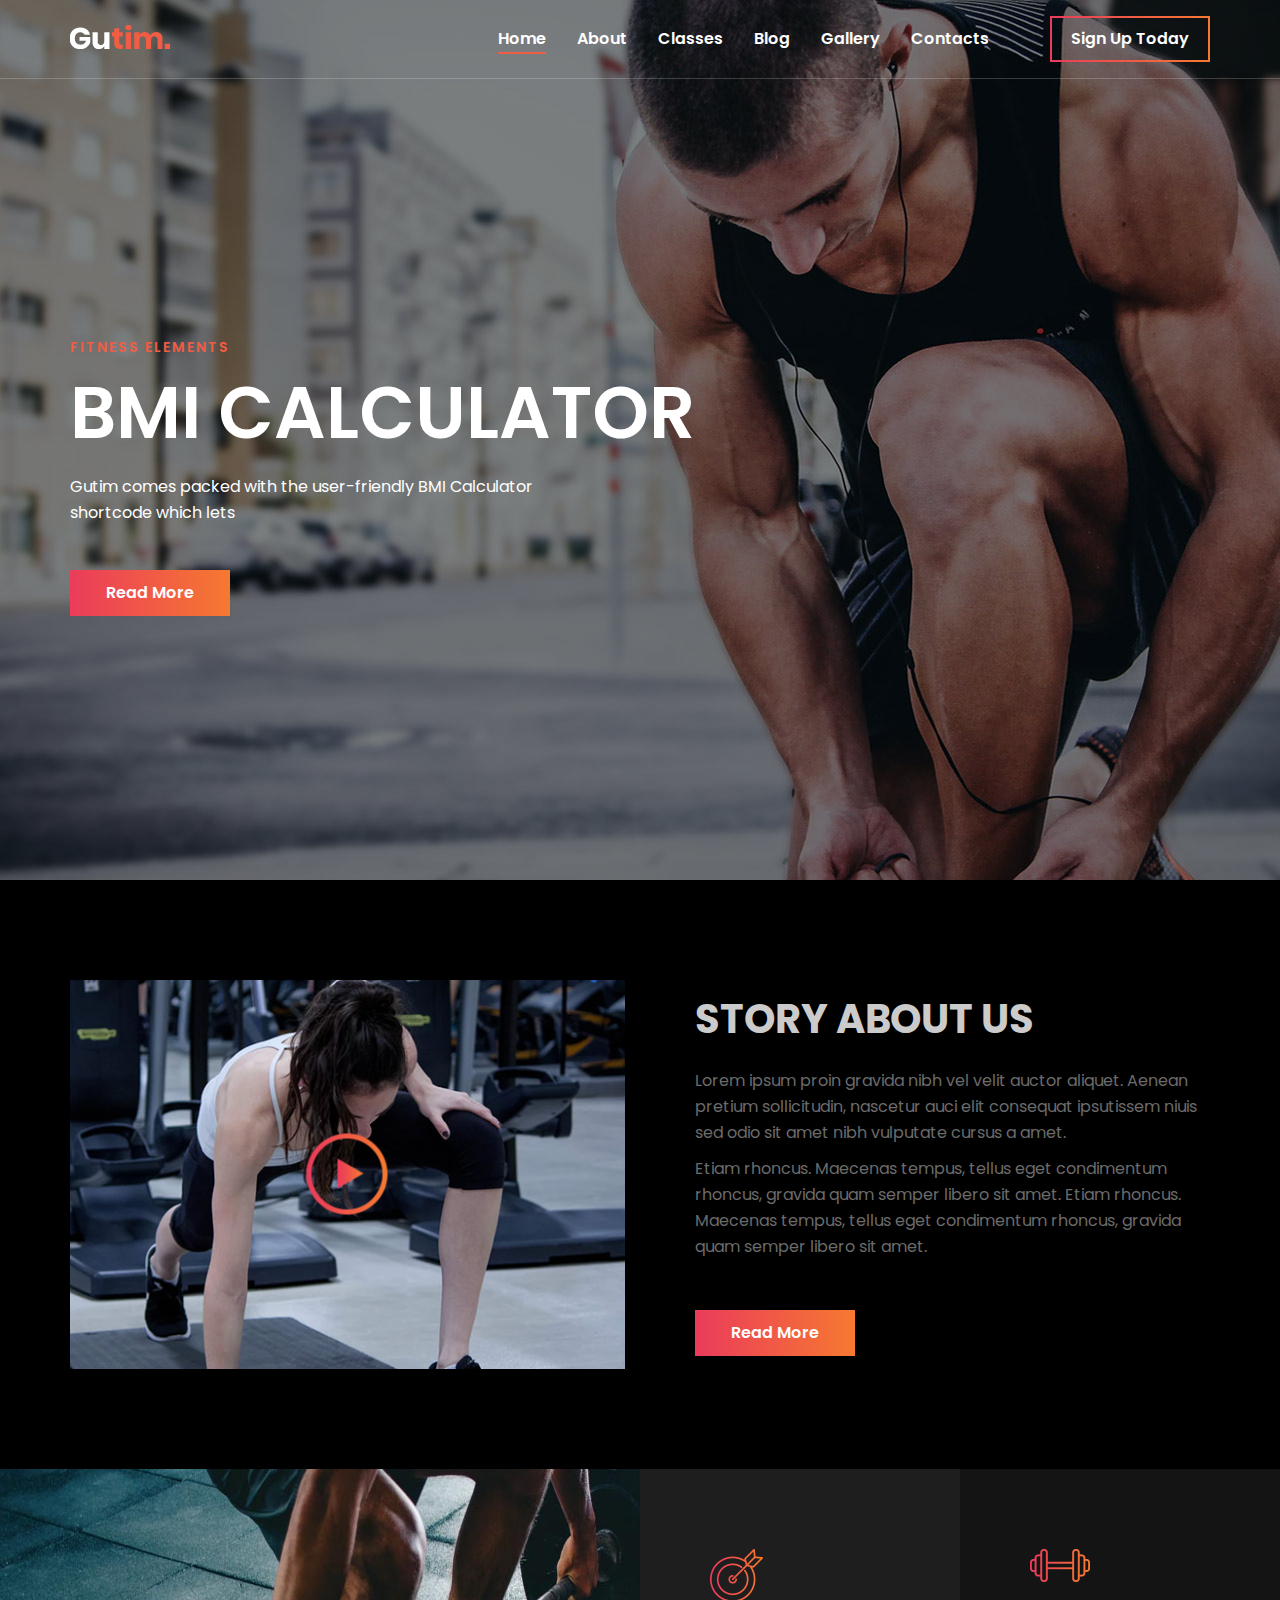
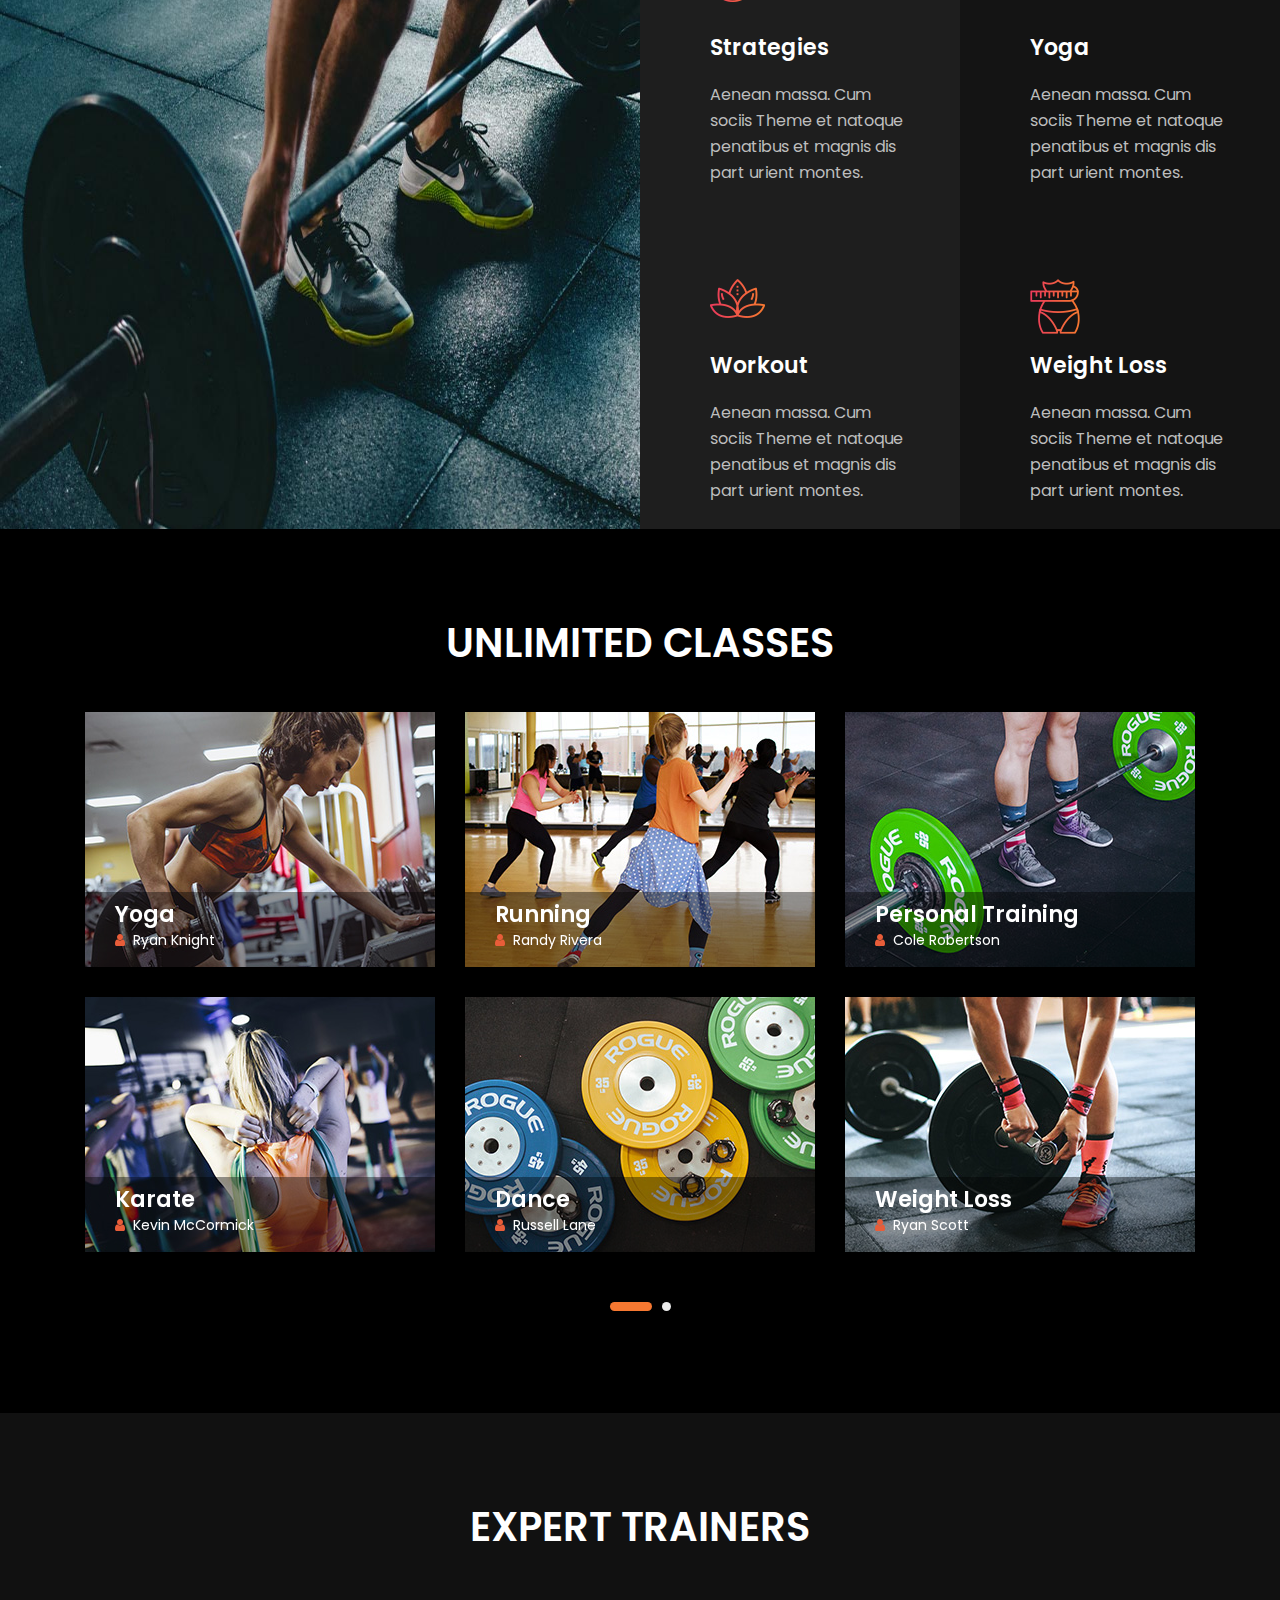
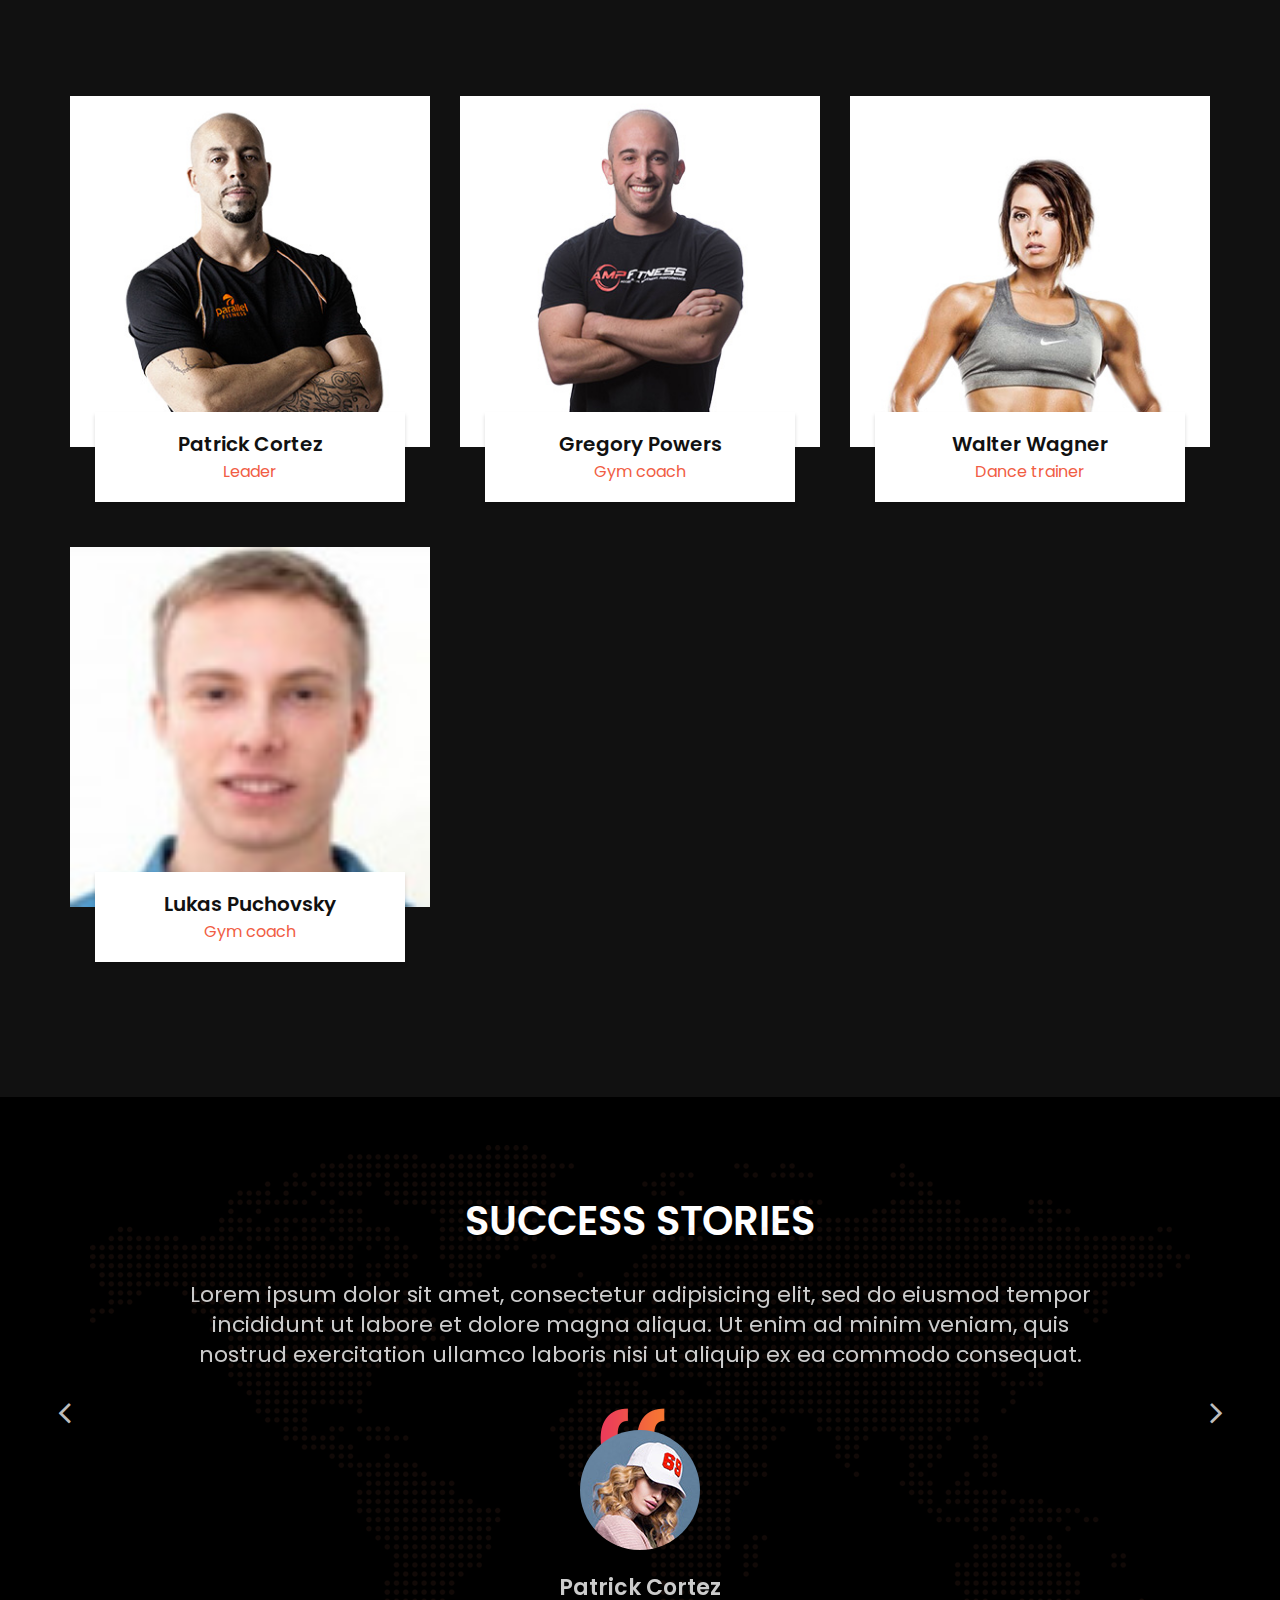
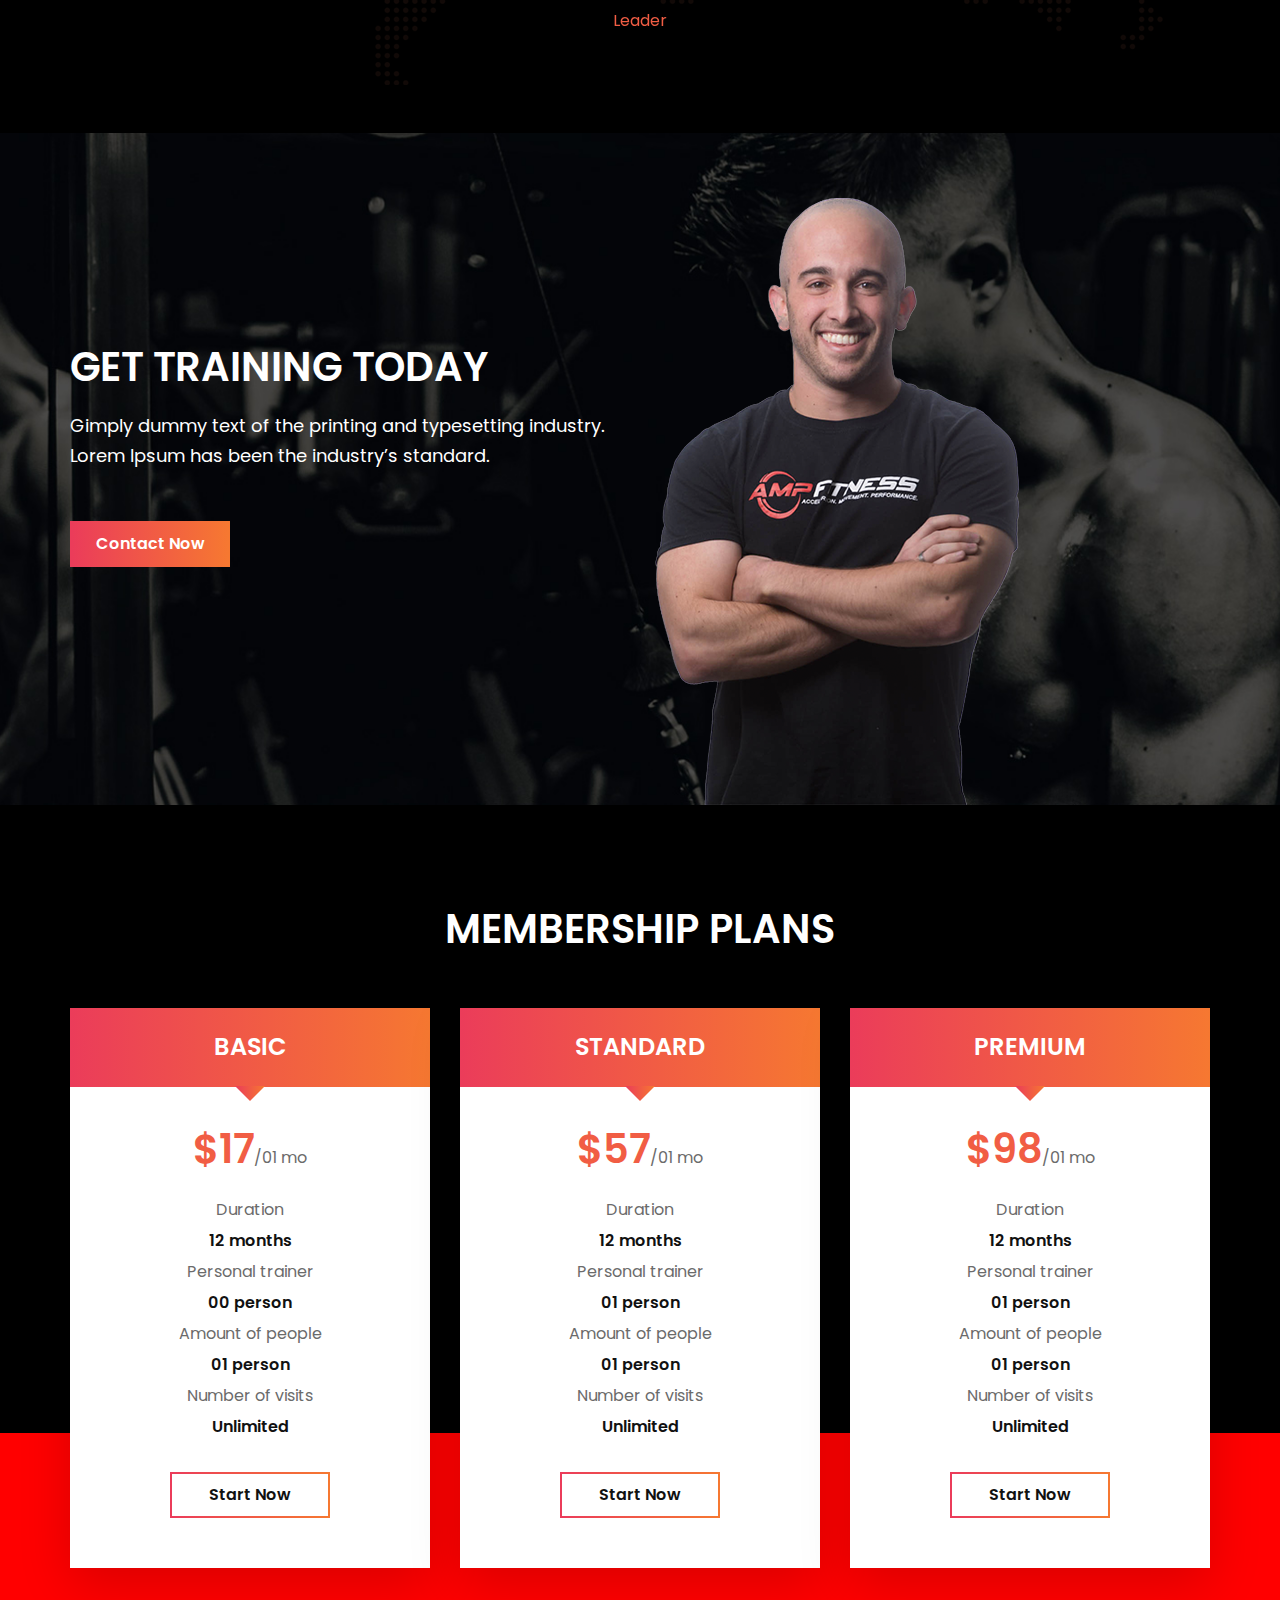
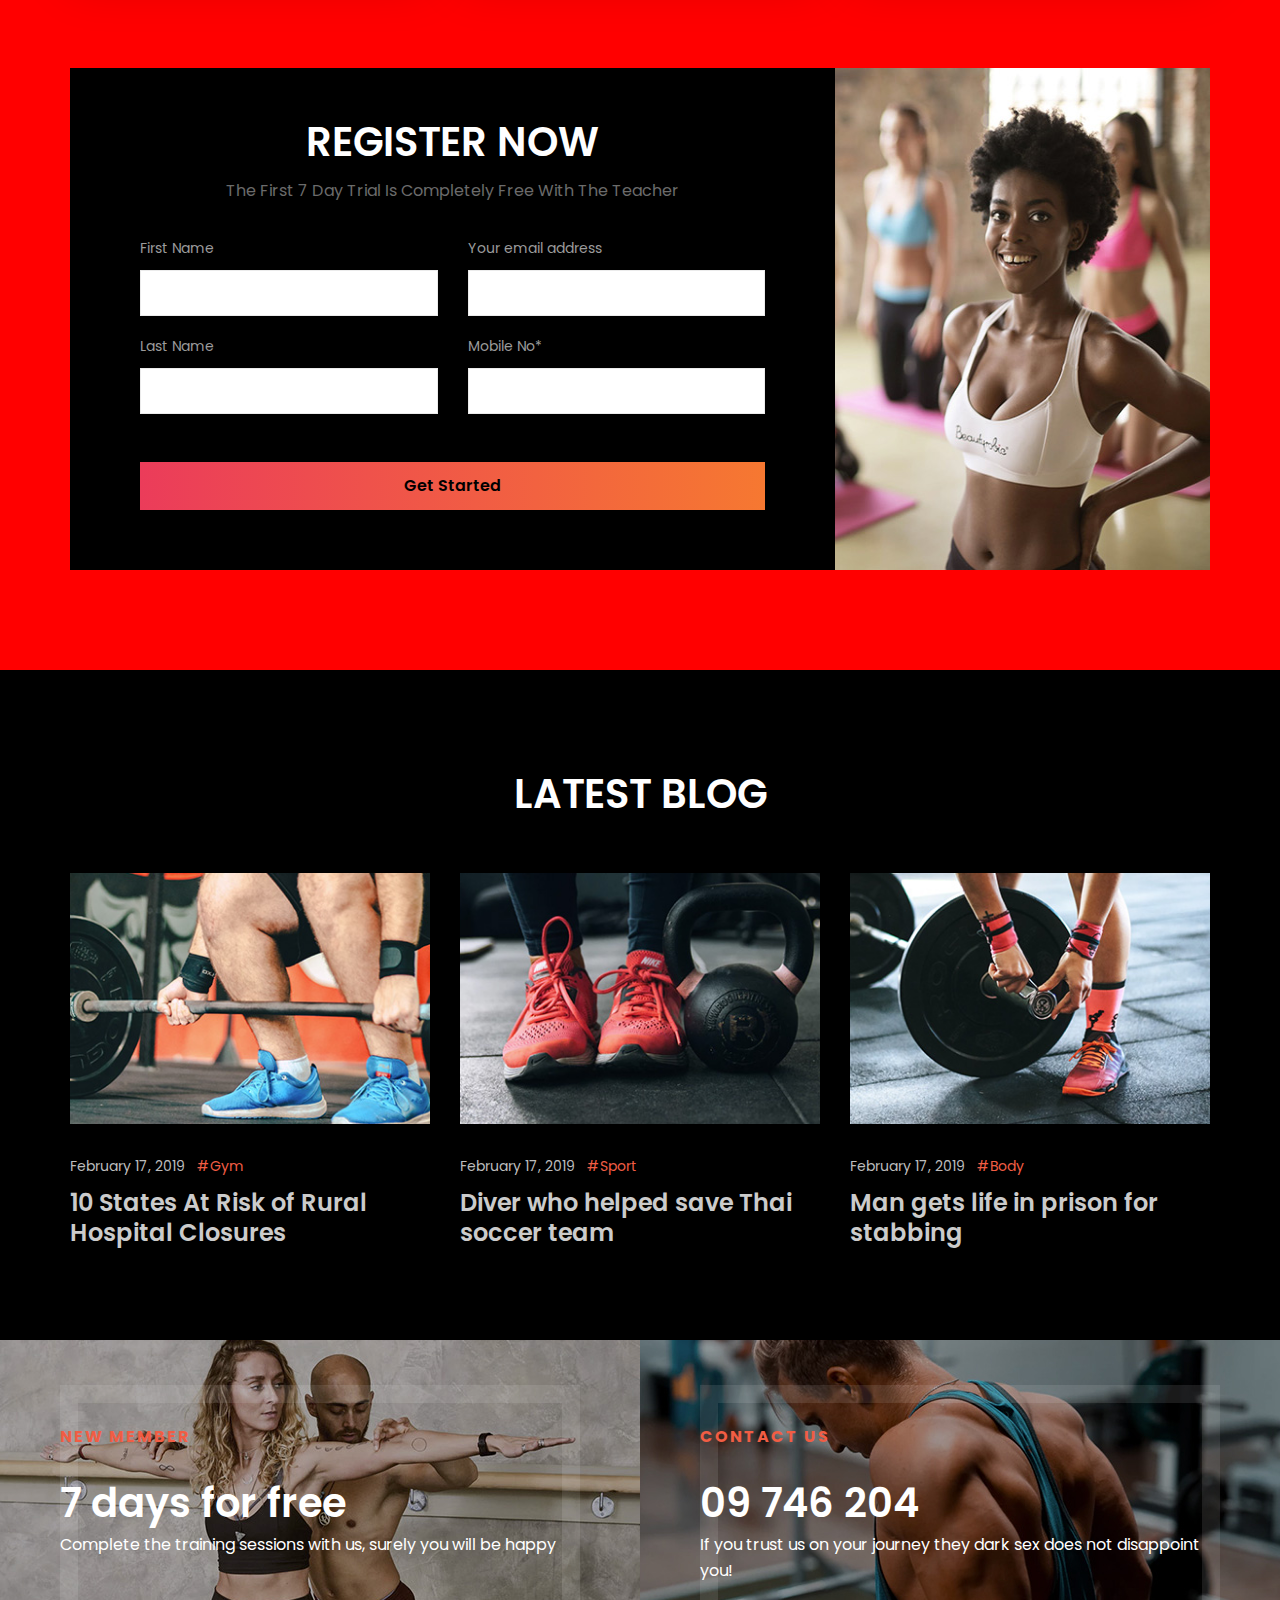
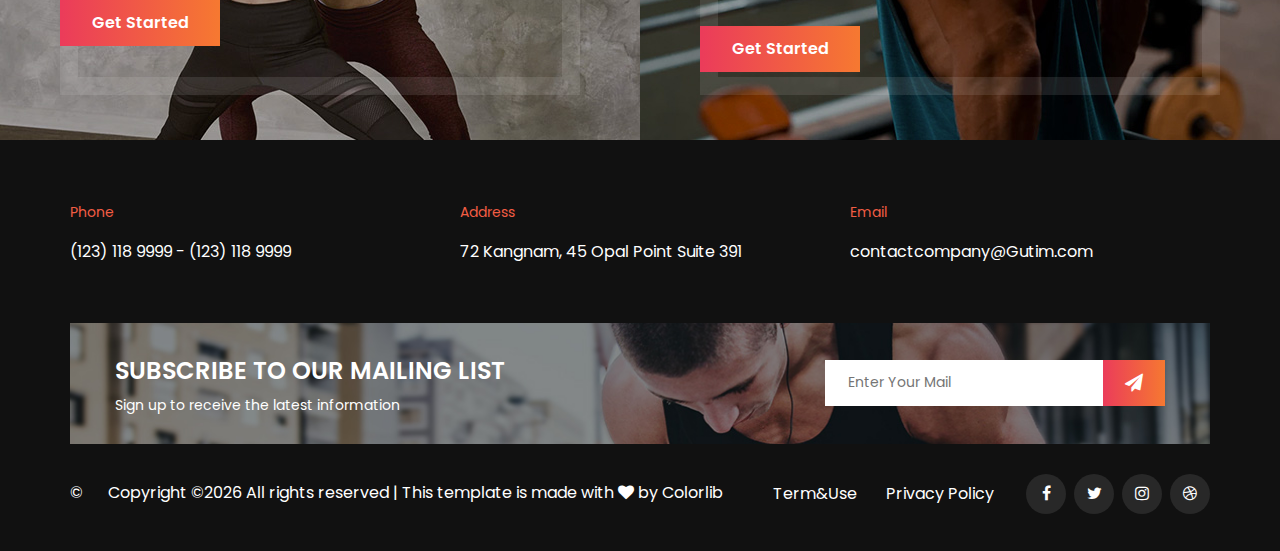
<file: index.html>
<!DOCTYPE html>
<html lang="zxx">

<head>
    <meta charset="UTF-8">
    <meta name="description" content="Gutim Template">
    <meta name="keywords" content="Gutim, unica, creative, html">
    <meta name="viewport" content="width=device-width, initial-scale=1.0">
    <meta http-equiv="X-UA-Compatible" content="ie=edge">
    <title>Gutim | Template</title>

    <!-- Google Font -->
    <link href="https://fonts.googleapis.com/css?family=Poppins:300,400,500,600,700,800,900&display=swap"
        rel="stylesheet">

    <!-- Css Styles -->
    <link rel="stylesheet" href="css/bootstrap.min.css" type="text/css">
    <link rel="stylesheet" href="css/font-awesome.min.css" type="text/css">
    <link rel="stylesheet" href="css/owl.carousel.min.css" type="text/css">
    <link rel="stylesheet" href="css/magnific-popup.css" type="text/css">
    <link rel="stylesheet" href="css/slicknav.min.css" type="text/css">
    <link rel="stylesheet" href="css/style.css" type="text/css">
</head>

<body>
    <!-- Page Preloder -->
    <div id="preloder">
        <div class="loader"></div>
    </div>

    <!-- Header Section Begin -->
    <header class="header-section">
        <div class="container">
            <div class="logo">
                <a href="./index.html">
                    <img src="img/logo.png" alt="">
                </a>
            </div>
            <div class="nav-menu">
                <nav class="mainmenu mobile-menu">
                    <ul>
                        <li class="active"><a href="./index.html">Home</a></li>
                        <li><a href="./about-us.html">About</a></li>
                        <li><a href="./classes.html">Classes</a></li>
                        <li><a href="./blog.html">Blog</a></li>
                        <li><a href="./gallery.html">Gallery</a></li>
                        <li><a href="./contact.html">Contacts</a></li>
                    </ul>
                </nav>
                <a href="#" class="primary-btn signup-btn">Sign Up Today</a>
            </div>
            <div id="mobile-menu-wrap"></div>
        </div>
    </header>
    <!-- Header End -->

    <!-- Hero Section Begin -->
    <section class="hero-section set-bg" data-setbg="img/hero-bg.jpg">
        <div class="container">
            <div class="row">
                <div class="col-lg-8">
                    <div class="hero-text">
                        <span>FITNESS ELEMENTS</span>
                        <h1>BMI CALCULATOR</h1>
                        <p>Gutim comes packed with the user-friendly BMI Calculator<br /> shortcode which lets</p>
                        <a href="#" class="primary-btn">Read More</a>
                    </div>
                </div>
            </div>
        </div>
    </section>
    <!-- Hero Section End -->

    <!-- About Section Begin -->
    <section class="about-section spad">
        <div class="container">
            <div class="row">
                <div class="col-lg-6">
                    <div class="about-pic">
                        <img src="img/about-pic.jpg" alt="">
                        <a href="https://www.youtube.com/watch?v=SlPhMPnQ58k" class="play-btn video-popup">
                            <img src="img/play.png" alt="">
                        </a>
                    </div>
                </div>
                <div class="col-lg-6">
                    <div class="about-text">
                        <h2>Story About Us</h2>
                        <p class="first-para">Lorem ipsum proin gravida nibh vel velit auctor aliquet. Aenean pretium
                            sollicitudin, nascetur auci elit consequat ipsutissem niuis sed odio sit amet nibh vulputate
                            cursus a amet.</p>
                        <p class="second-para">Etiam rhoncus. Maecenas tempus, tellus eget condimentum rhoncus, gravida
                            quam semper libero sit amet. Etiam rhoncus. Maecenas tempus, tellus eget condimentum
                            rhoncus, gravida quam semper libero sit amet.</p>
                        <a href="#" class="primary-btn">Read More</a>
                    </div>
                </div>
            </div>
        </div>
    </section>
    <!-- About Section End -->

    <!-- Services Section Begin -->
    <section class="services-section">
        <div class="container-fluid">
            <div class="row">
                <div class="col-lg-6">
                    <div class="services-pic">
                        <img src="img/services/service-pic.jpg" alt="">
                    </div>
                </div>
                <div class="col-lg-6">
                    <div class="service-items">
                        <div class="row">
                            <div class="col-md-6">
                                <div class="services-item bg-gray">
                                    <img src="img/services/service-icon-1.png" alt="">
                                    <h4>Strategies</h4>
                                    <p>Aenean massa. Cum sociis Theme et natoque penatibus et magnis dis part urient
                                        montes.</p>
                                </div>
                                <div class="services-item bg-gray pd-b">
                                    <img src="img/services/service-icon-3.png" alt="">
                                    <h4>Workout</h4>
                                    <p>Aenean massa. Cum sociis Theme et natoque penatibus et magnis dis part urient
                                        montes.</p>
                                </div>
                            </div>
                            <div class="col-md-6">
                                <div class="services-item">
                                    <img src="img/services/service-icon-2.png" alt="">
                                    <h4>Yoga</h4>
                                    <p>Aenean massa. Cum sociis Theme et natoque penatibus et magnis dis part urient
                                        montes.</p>
                                </div>
                                <div class="services-item pd-b">
                                    <img src="img/services/service-icon-4.png" alt="">
                                    <h4>Weight Loss</h4>
                                    <p>Aenean massa. Cum sociis Theme et natoque penatibus et magnis dis part urient
                                        montes.</p>
                                </div>
                            </div>
                        </div>
                    </div>
                </div>
            </div>
        </div>
    </section>
    <!-- Services Section End -->

    <!-- Classes Section Begin -->
    <section class="classes-section spad">
        <div class="container">
            <div class="row">
                <div class="col-lg-12">
                    <div class="section-title">
                        <h2>UNLIMITED CLASSES</h2>
                    </div>
                </div>
            </div>
            <div class="row classes-slider owl-carousel">
                <div class="col-lg-4">
                    <div class="single-class-item set-bg" data-setbg="img/classes/classes-1.jpg">
                        <div class="si-text">
                            <h4>Yoga</h4>
                            <span><i class="fa fa-user"></i> Ryan Knight</span>
                        </div>
                    </div>
                    <div class="single-class-item set-bg" data-setbg="img/classes/classes-4.jpg">
                        <div class="si-text">
                            <h4>Karate</h4>
                            <span><i class="fa fa-user"></i> Kevin McCormick</span>
                        </div>
                    </div>
                </div>
                <div class="col-lg-4">
                    <div class="single-class-item set-bg" data-setbg="img/classes/classes-2.jpg">
                        <div class="si-text">
                            <h4>Running</h4>
                            <span><i class="fa fa-user"></i> Randy Rivera</span>
                        </div>
                    </div>
                    <div class="single-class-item set-bg" data-setbg="img/classes/classes-5.jpg">
                        <div class="si-text">
                            <h4>Dance</h4>
                            <span><i class="fa fa-user"></i> Russell Lane</span>
                        </div>
                    </div>
                </div>
                <div class="col-lg-4">
                    <div class="single-class-item set-bg" data-setbg="img/classes/classes-3.jpg">
                        <div class="si-text">
                            <h4>Personal Training</h4>
                            <span><i class="fa fa-user"></i> Cole Robertson</span>
                        </div>
                    </div>
                    <div class="single-class-item set-bg" data-setbg="img/classes/classes-6.jpg">
                        <div class="si-text">
                            <h4>Weight Loss</h4>
                            <span><i class="fa fa-user"></i> Ryan Scott</span>
                        </div>
                    </div>
                </div>
                <div class="col-lg-4">
                    <div class="single-class-item set-bg" data-setbg="img/classes/classes-7.jpg">
                        <div class="si-text">
                            <h4>Personal Training</h4>
                            <span><i class="fa fa-user"></i> Cole Robertson</span>
                        </div>
                    </div>
                    <div class="single-class-item set-bg" data-setbg="img/classes/classes-8.jpg">
                        <div class="si-text">
                            <h4>Weight Loss</h4>
                            <span><i class="fa fa-user"></i> Ryan Scott</span>
                        </div>
                    </div>
                </div>
            </div>
        </div>
    </section>
    <!-- Classes Section End -->

    <!-- Trainer Section Begin -->
    <section class="trainer-section spad">
        <div class="container">
            <div class="row">
                <div class="col-lg-12">
                    <div class="section-title">
                        <h2>EXPERT TRAINERS</h2>
                    </div>
                </div>
            </div>
            <div class="row">
                <div class="col-lg-4 col-md-6">
                    <div class="single-trainer-item">
                        <img src="img/trainer/trainer-1.jpg" alt="">
                        <div class="trainer-text">
                            <h5>Patrick Cortez</h5>
                            <span>Leader</span>
                            <p>non numquam eius modi tempora incidunt ut labore et dolore magnam aliquam quaerat
                                voluptatem.</p>
                            <div class="trainer-social">
                                <a href="#"><i class="fa fa-facebook"></i></a>
                                <a href="#"><i class="fa fa-instagram"></i></a>
                                <a href="#"><i class="fa fa-twitter"></i></a>
                                <a href="#"><i class="fa fa-pinterest"></i></a>
                            </div>
                        </div>
                    </div>
                </div>
                <div class="col-lg-4 col-md-6">
                    <div class="single-trainer-item">
                        <img src="img/trainer/trainer-2.jpg" alt="">
                        <div class="trainer-text">
                            <h5>Gregory Powers</h5>
                            <span>Gym coach</span>
                            <p>non numquam eius modi tempora incidunt ut labore et dolore magnam aliquam quaerat
                                voluptatem.</p>
                            <div class="trainer-social">
                                <a href="#"><i class="fa fa-facebook"></i></a>
                                <a href="#"><i class="fa fa-instagram"></i></a>
                                <a href="#"><i class="fa fa-twitter"></i></a>
                                <a href="#"><i class="fa fa-pinterest"></i></a>
                            </div>
                        </div>
                    </div>
                </div>
                <div class="col-lg-4 col-md-6">
                    <div class="single-trainer-item">
                        <img src="img/trainer/trainer-3.jpg" alt="">
                        <div class="trainer-text">
                            <h5>Walter Wagner</h5>
                            <span>Dance trainer</span>
                            <p>non numquam eius modi tempora incidunt ut labore et dolore magnam aliquam quaerat
                                voluptatem.</p>
                            <div class="trainer-social">
                                <a href="#"><i class="fa fa-facebook"></i></a>
                                <a href="#"><i class="fa fa-instagram"></i></a>
                                <a href="#"><i class="fa fa-twitter"></i></a>
                                <a href="#"><i class="fa fa-pinterest"></i></a>
                            </div>
                        </div>
                    </div>
                </div>


                <div class="col-lg-4 col-md-6">
                    <div class="single-trainer-item">
                        <img src="img/trainer/trainer-4.jpg" alt="">
                        <div class="trainer-text">
                            <h5>Lukas Puchovsky</h5>
                            <span>Gym coach</span>
                            <p>Nejaky textik by tu mal byt o mojich skusenostiach a vsetkych kurzoch ktore mam. :)</p>
                            <div class="trainer-social">
                                <a href="#"><i class="fa fa-facebook"></i></a>
                                <a href="#"><i class="fa fa-instagram"></i></a>
                                <a href="#"><i class="fa fa-twitter"></i></a>
                                <a href="#"><i class="fa fa-pinterest"></i></a>
                            </div>
                        </div>
                    </div>
                </div>


            </div>
        </div>
    </section>
    <!-- Trainer Section End -->

    <!-- Testimonial Section Begin -->
    <section class="testimonial-section spad">
        <div class="container">
            <div class="row">
                <div class="col-lg-12">
                    <div class="section-title">
                        <h2>success stories</h2>
                    </div>
                </div>
            </div>
            <div class="row">
                <div class="col-lg-10 offset-lg-1">
                    <div class="testimonial-slider owl-carousel">
                        <div class="testimonial-item">
                            <p>Lorem ipsum dolor sit amet, consectetur adipisicing elit, sed do eiusmod tempor
                                incididunt ut labore et dolore magna aliqua. Ut enim ad minim veniam, quis nostrud
                                exercitation ullamco laboris nisi ut aliquip ex ea commodo consequat. </p>
                            <div class="ti-pic">
                                <img src="img/testimonial/testimonial-1.jpg" alt="">
                                <div class="quote">
                                    <img src="img/testimonial/quote-left.png" alt="">
                                </div>
                            </div>
                            <div class="ti-author">
                                <h4>Patrick Cortez</h4>
                                <span>Leader</span>
                            </div>
                        </div>
                        <div class="testimonial-item">
                            <p>Lorem ipsum dolor sit amet, consectetur adipisicing elit, sed do eiusmod tempor
                                incididunt ut labore et dolore magna aliqua. Ut enim ad minim veniam, quis nostrud
                                exercitation ullamco laboris nisi ut aliquip ex ea commodo consequat. </p>
                            <div class="ti-pic">
                                <img src="img/testimonial/testimonial-1.jpg" alt="">
                                <div class="quote">
                                    <img src="img/testimonial/quote-left.png" alt="">
                                </div>
                            </div>
                            <div class="ti-author">
                                <h4>Patrick Cortez</h4>
                                <span>Leader</span>
                            </div>
                        </div>
                    </div>
                </div>
            </div>
        </div>
    </section>
    <!-- Testimonial Section End -->

    <!-- Banner Section Begin -->
    <section class="banner-section set-bg" data-setbg="img/banner-bg.jpg">
        <div class="container">
            <div class="row">
                <div class="col-lg-6">
                    <div class="banner-text">
                        <h2>Get training today</h2>
                        <p>Gimply dummy text of the printing and typesetting industry. Lorem Ipsum has been the
                            industry’s standard.</p>
                        <a href="#" class="primary-btn banner-btn">Contact Now</a>
                    </div>
                </div>
                <div class="col-lg-5">
                    <img src="img/banner-person.png" alt="">
                </div>
            </div>
        </div>
    </section>
    <!-- Banner Section End -->

    <!-- Membership Section Begin -->
    <section class="membership-section spad">
        <div class="container">
            <div class="row">
                <div class="col-lg-12">
                    <div class="section-title">
                        <h2>MEMBERSHIP PLANS</h2>
                    </div>
                </div>
            </div>
            <div class="row">
                <div class="col-lg-4">
                    <div class="membership-item">
                        <div class="mi-title">
                            <h4>Basic</h4>
                            <div class="triangle"></div>
                        </div>
                        <h2 class="mi-price">$17<span>/01 mo</span></h2>
                        <ul>
                            <li>
                                <p>Duration</p>
                                <span>12 months</span>
                            </li>
                            <li>
                                <p>Personal trainer</p>
                                <span>00 person</span>
                            </li>
                            <li>
                                <p>Amount of people</p>
                                <span>01 person</span>
                            </li>
                            <li>
                                <p>Number of visits</p>
                                <span>Unlimited</span>
                            </li>
                        </ul>
                        <a href="#" class="primary-btn membership-btn">Start Now</a>
                    </div>
                </div>
                <div class="col-lg-4">
                    <div class="membership-item">
                        <div class="mi-title">
                            <h4>Standard</h4>
                            <div class="triangle"></div>
                        </div>
                        <h2 class="mi-price">$57<span>/01 mo</span></h2>
                        <ul>
                            <li>
                                <p>Duration</p>
                                <span>12 months</span>
                            </li>
                            <li>
                                <p>Personal trainer</p>
                                <span>01 person</span>
                            </li>
                            <li>
                                <p>Amount of people</p>
                                <span>01 person</span>
                            </li>
                            <li>
                                <p>Number of visits</p>
                                <span>Unlimited</span>
                            </li>
                        </ul>
                        <a href="#" class="primary-btn membership-btn">Start Now</a>
                    </div>
                </div>
                <div class="col-lg-4">
                    <div class="membership-item">
                        <div class="mi-title">
                            <h4>Premium</h4>
                            <div class="triangle"></div>
                        </div>
                        <h2 class="mi-price">$98<span>/01 mo</span></h2>
                        <ul>
                            <li>
                                <p>Duration</p>
                                <span>12 months</span>
                            </li>
                            <li>
                                <p>Personal trainer</p>
                                <span>01 person</span>
                            </li>
                            <li>
                                <p>Amount of people</p>
                                <span>01 person</span>
                            </li>
                            <li>
                                <p>Number of visits</p>
                                <span>Unlimited</span>
                            </li>
                        </ul>
                        <a href="#" class="primary-btn membership-btn">Start Now</a>
                    </div>
                </div>
            </div>
        </div>
    </section>
    <!-- Membership Section End -->

    <!-- Register Section Begin -->
    <section class="register-section spad">
        <div class="container">
            <div class="row">
                <div class="col-lg-8">
                    <div class="register-text">
                        <div class="section-title">
                            <h2>Register Now</h2>
                            <p>The First 7 Day Trial Is Completely Free With The Teacher</p>
                        </div>
                        <form action="#" class="register-form">
                            <div class="row">
                                <div class="col-lg-6">
                                    <label for="name">First Name</label>
                                    <input type="text" id="name">
                                </div>
                                <div class="col-lg-6">
                                    <label for="email">Your email address</label>
                                    <input type="text" id="email">
                                </div>
                                <div class="col-lg-6">
                                    <label for="last-name">Last Name</label>
                                    <input type="text" id="last-name">
                                </div>
                                <div class="col-lg-6">
                                    <label for="mobile">Mobile No*</label>
                                    <input type="text" id="mobile">
                                </div>
                            </div>
                            <button type="submit" class="register-btn">Get Started</button>
                        </form>
                    </div>
                </div>
                <div class="col-lg-4">
                    <div class="register-pic">
                        <img src="img/register-pic.jpg" alt="">
                    </div>
                </div>
            </div>
        </div>
    </section>
    <!-- Register Section End -->

    <!-- Latest Blog Section Begin -->
    <section class="latest-blog-section spad">
        <div class="container">
            <div class="row">
                <div class="col-lg-12">
                    <div class="section-title">
                        <h2>Latest Blog</h2>
                    </div>
                </div>
            </div>
            <div class="row">
                <div class="col-lg-4 col-md-6">
                    <div class="single-blog-item">
                        <img src="img/blog/blog-1.jpg" alt="">
                        <div class="blog-widget">
                            <div class="bw-date">February 17, 2019</div>
                            <a href="#" class="tag">#Gym</a>
                        </div>
                        <h4><a href="#">10 States At Risk of Rural Hospital Closures</a></h4>
                    </div>
                </div>
                <div class="col-lg-4 col-md-6">
                    <div class="single-blog-item">
                        <img src="img/blog/blog-2.jpg" alt="">
                        <div class="blog-widget">
                            <div class="bw-date">February 17, 2019</div>
                            <a href="#" class="tag">#Sport</a>
                        </div>
                        <h4><a href="#">Diver who helped save Thai soccer team</a></h4>
                    </div>
                </div>
                <div class="col-lg-4 col-md-6">
                    <div class="single-blog-item">
                        <img src="img/blog/blog-3.jpg" alt="">
                        <div class="blog-widget">
                            <div class="bw-date">February 17, 2019</div>
                            <a href="#" class="tag">#Body</a>
                        </div>
                        <h4><a href="#">Man gets life in prison for stabbing</a></h4>
                    </div>
                </div>
            </div>
        </div>
    </section>
    <!-- Latest Blog Section End -->

    <!-- Footer Banner Section Begin -->
    <section class="footer-banner">
        <div class="container-fluid">
            <div class="row">
                <div class="col-lg-6">
                    <div class="footer-banner-item set-bg" data-setbg="img/footer-banner/footer-banner-1.jpg">
                        <span>New member</span>
                        <h2>7 days for free</h2>
                        <p>Complete the training sessions with us, surely you will be happy</p>
                        <a href="#" class="primary-btn">Get Started</a>
                    </div>
                </div>
                <div class="col-lg-6">
                    <div class="footer-banner-item set-bg" data-setbg="img/footer-banner/footer-banner-2.jpg">
                        <span>contact us</span>
                        <h2>09 746 204</h2>
                        <p>If you trust us on your journey they dark sex does not disappoint you!</p>
                        <a href="#" class="primary-btn">Get Started</a>
                    </div>
                </div>
            </div>
        </div>
    </section>
    <!-- Footer Banner Section End -->

    <!-- Footer Section Begin -->
    <footer class="footer-section">
        <div class="container">
            <div class="row">
                <div class="col-md-4">
                    <div class="contact-option">
                        <span>Phone</span>
                        <p>(123) 118 9999 - (123) 118 9999</p>
                    </div>
                </div>
                <div class="col-md-4">
                    <div class="contact-option">
                        <span>Address</span>
                        <p>72 Kangnam, 45 Opal Point Suite 391</p>
                    </div>
                </div>
                <div class="col-md-4">
                    <div class="contact-option">
                        <span>Email</span>
                        <p>contactcompany@Gutim.com</p>
                    </div>
                </div>
            </div>
            <div class="subscribe-option set-bg" data-setbg="img/footer-signup.jpg">
                <div class="so-text">
                    <h4>Subscribe To Our Mailing List</h4>
                    <p>Sign up to receive the latest information </p>
                </div>
                <form action="#" class="subscribe-form">
                    <input type="text" placeholder="Enter Your Mail">
                    <button type="submit"><i class="fa fa-send"></i></button>
                </form>
            </div>
            <div class="copyright-text">
                <ul>
                    <li><a href="#">Term&Use</a></li>
                    <li><a href="#">Privacy Policy</a></li>
                </ul>
                <p>&copy;<p><!-- Link back to Colorlib can't be removed. Template is licensed under CC BY 3.0. -->
  Copyright &copy;<script>document.write(new Date().getFullYear());</script> All rights reserved | This template is made with <i class="fa fa-heart" aria-hidden="true"></i> by <a href="https://colorlib.com" target="_blank">Colorlib</a>
  <!-- Link back to Colorlib can't be removed. Template is licensed under CC BY 3.0. --></p></p>
                <div class="footer-social">
                    <a href="#"><i class="fa fa-facebook"></i></a>
                    <a href="#"><i class="fa fa-twitter"></i></a>
                    <a href="#"><i class="fa fa-instagram"></i></a>
                    <a href="#"><i class="fa fa-dribbble"></i></a>
                </div>
            </div>
        </div>
    </footer>
    <!-- Footer Section End -->

    <!-- Js Plugins -->
    <script src="js/jquery-3.3.1.min.js"></script>
    <script src="js/bootstrap.min.js"></script>
    <script src="js/jquery.magnific-popup.min.js"></script>
    <script src="js/mixitup.min.js"></script>
    <script src="js/jquery.slicknav.js"></script>
    <script src="js/owl.carousel.min.js"></script>
    <script src="js/main.js"></script>
</body>

</html>
</file>
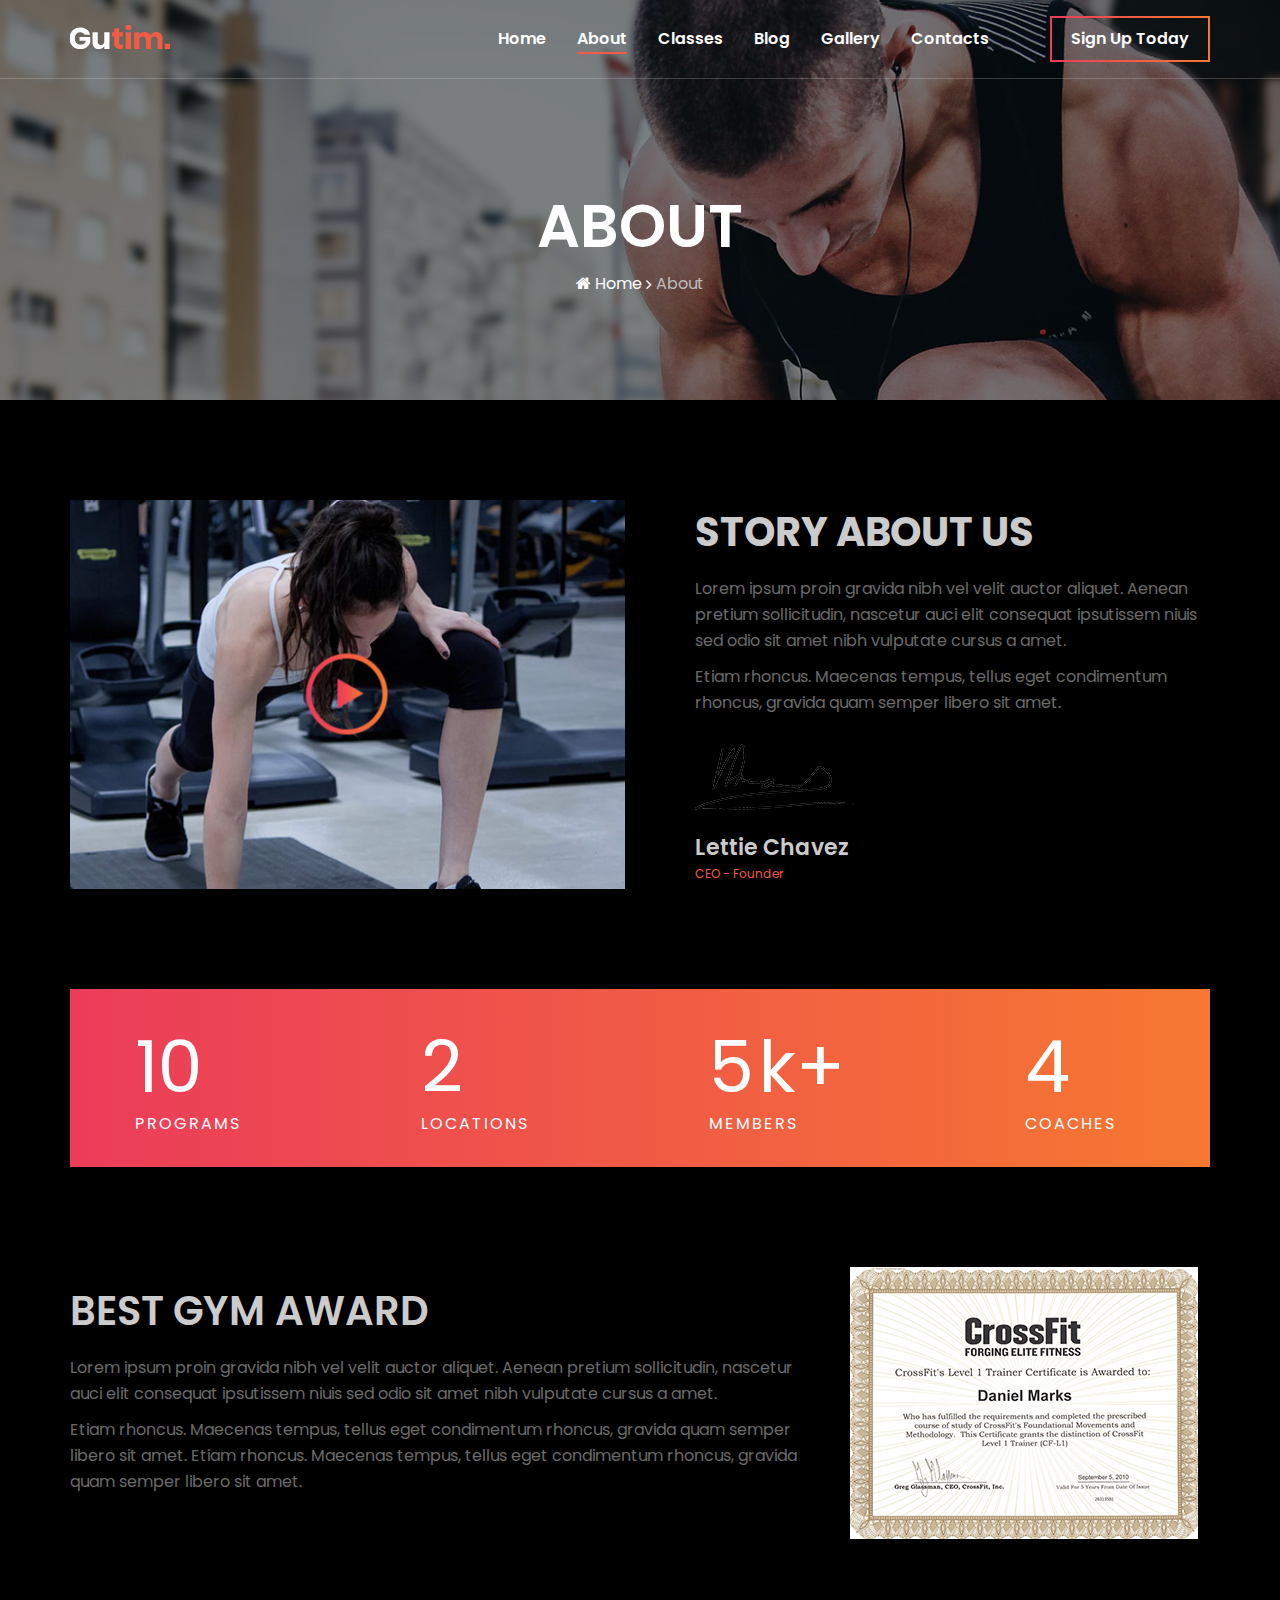
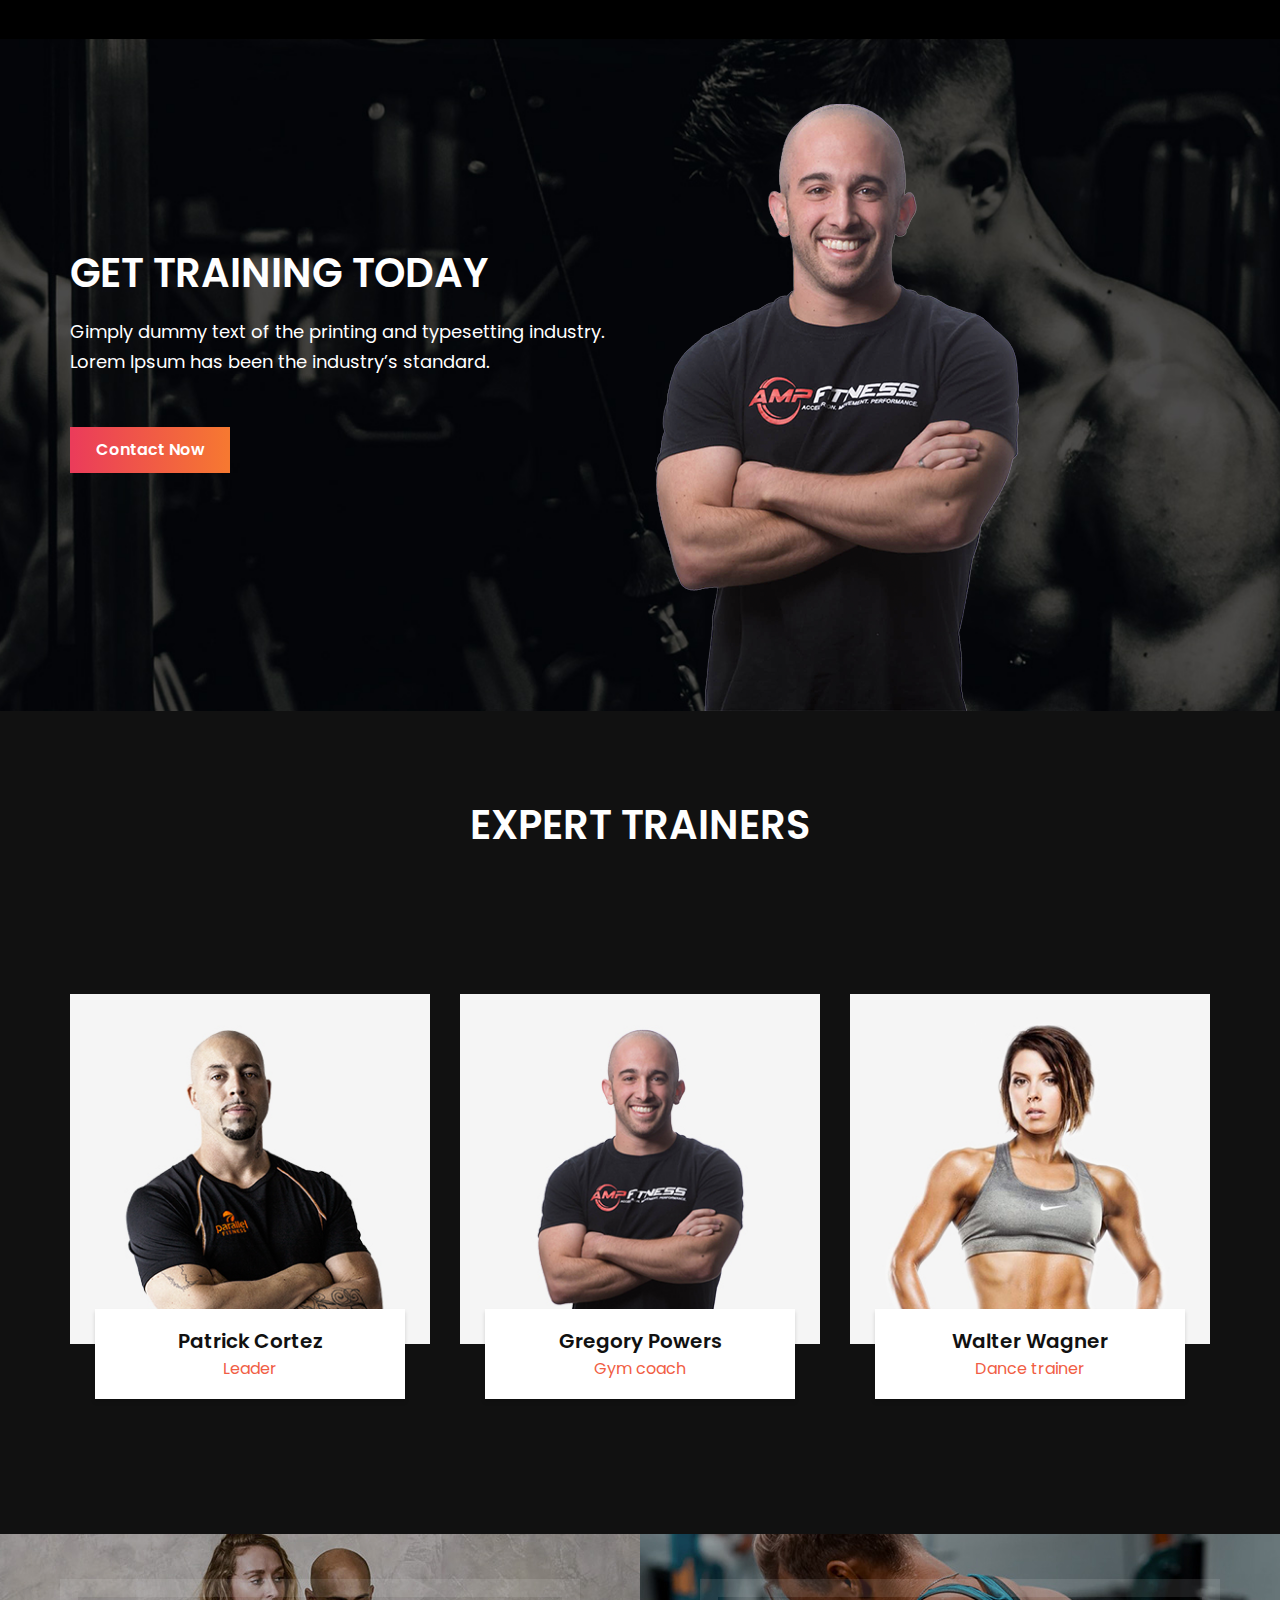
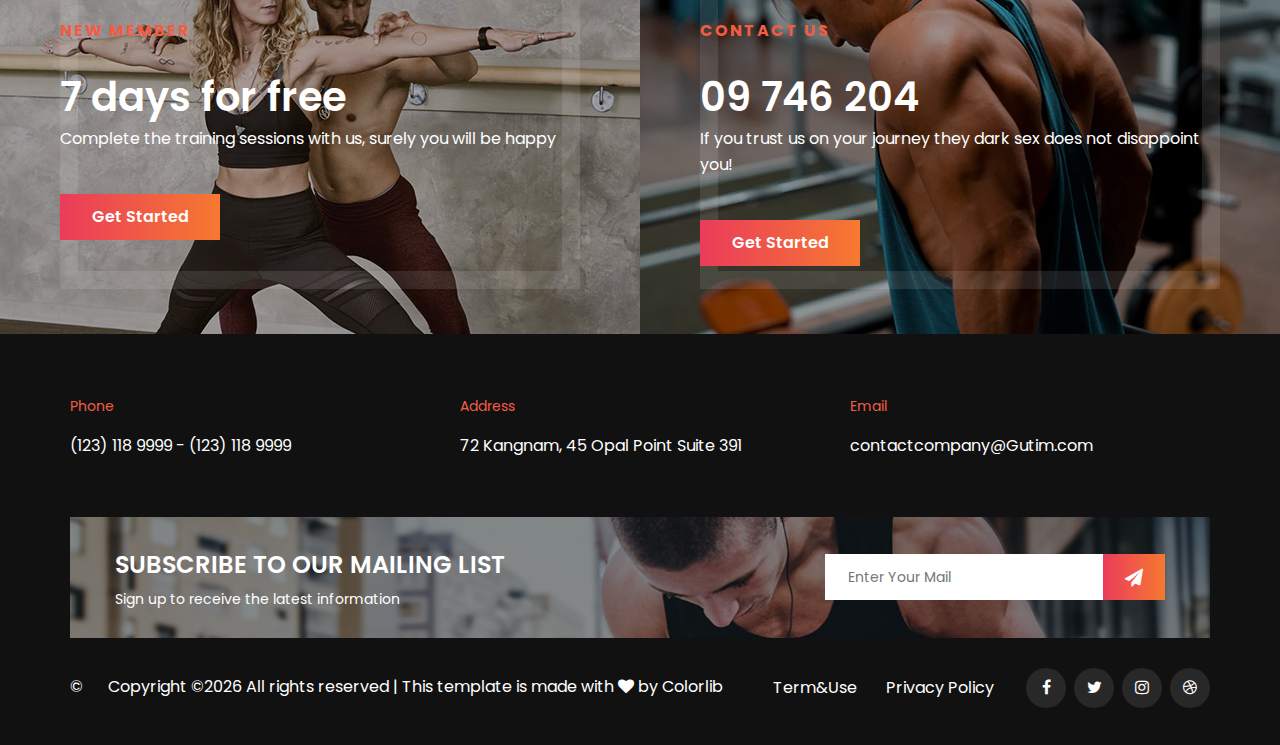
<file: about-us.html>
<!DOCTYPE html>
<html lang="zxx">

<head>
    <meta charset="UTF-8">
    <meta name="description" content="Gutim Template">
    <meta name="keywords" content="Gutim, unica, creative, html">
    <meta name="viewport" content="width=device-width, initial-scale=1.0">
    <meta http-equiv="X-UA-Compatible" content="ie=edge">
    <title>Gutim | Template</title>

    <!-- Google Font -->
    <link href="https://fonts.googleapis.com/css?family=Poppins:300,400,500,600,700,800,900&display=swap"
        rel="stylesheet">

    <!-- Css Styles -->
    <link rel="stylesheet" href="css/bootstrap.min.css" type="text/css">
    <link rel="stylesheet" href="css/font-awesome.min.css" type="text/css">
    <link rel="stylesheet" href="css/owl.carousel.min.css" type="text/css">
    <link rel="stylesheet" href="css/magnific-popup.css" type="text/css">
    <link rel="stylesheet" href="css/slicknav.min.css" type="text/css">
    <link rel="stylesheet" href="css/style.css" type="text/css">
</head>

<body>
    <!-- Page Preloder -->
    <div id="preloder">
        <div class="loader"></div>
    </div>

    <!-- Header Section Begin -->
    <header class="header-section">
        <div class="container">
            <div class="logo">
                <a href="index.php">
                    <img src="img/logo.png" alt="">
                </a>
            </div>
            <div class="nav-menu">
                <nav class="mainmenu mobile-menu">
                    <ul>
                        <li><a href="index.php">Home</a></li>
                        <li class="active"><a href="./about-us.html">About</a></li>
                        <li><a href="./classes.html">Classes</a></li>
                        <li><a href="./blog.html">Blog</a></li>
                        <li><a href="./gallery.html">Gallery</a></li>
                        <li><a href="./contact.html">Contacts</a></li>
                    </ul>
                </nav>
                <a href="#" class="primary-btn signup-btn">Sign Up Today</a>
            </div>
            <div id="mobile-menu-wrap"></div>
        </div>
    </header>
    <!-- Header End -->

    <!-- Breadcrumb Section Begin -->
    <section class="breadcrumb-section set-bg" data-setbg="img/breadcrumb/classes-breadcrumb.jpg">
        <div class="container">
            <div class="row">
                <div class="col-lg-12">
                    <div class="breadcrumb-text">
                        <h2>About</h2>
                        <div class="breadcrumb-option">
                            <a href="index.php"><i class="fa fa-home"></i> Home</a>
                            <span>About</span>
                        </div>
                    </div>
                </div>
            </div>
        </div>
    </section>
    <!-- Breadcrumb Section End -->

    <!-- About Section Begin -->
    <section class="about-section about-page spad">
        <div class="container">
            <div class="row">
                <div class="col-lg-6">
                    <div class="about-pic">
                        <img src="img/about-pic.jpg" alt="">
                        <a href="https://www.youtube.com/watch?v=SlPhMPnQ58k" class="play-btn video-popup">
                            <img src="img/play.png" alt="">
                        </a>
                    </div>
                </div>
                <div class="col-lg-6">
                    <div class="about-text">
                        <h2>Story About Us</h2>
                        <p class="first-para">Lorem ipsum proin gravida nibh vel velit auctor aliquet. Aenean pretium
                            sollicitudin, nascetur auci elit consequat ipsutissem niuis sed odio sit amet nibh vulputate
                            cursus a amet.</p>
                        <p class="second-para">Etiam rhoncus. Maecenas tempus, tellus eget condimentum rhoncus, gravida
                            quam semper libero sit amet.</p>
                        <img src="img/about-signature.png" alt="">
                        <div class="at-author">
                            <h4>Lettie Chavez</h4>
                            <span>CEO - Founder</span>
                        </div>
                    </div>
                </div>
            </div>
        </div>
    </section>
    <!-- About Section End -->

    <!-- About Counter Section Begin -->
    <div class="about-counter">
        <div class="container">
            <div class="row">
                <div class="col-lg-12">
                    <div class="about-counter-text">
                        <div class="single-counter">
                            <h1 class="counter-num count">98</h1>
                            <p>Programs</p>
                        </div>
                        <div class="single-counter">
                            <h1 class="counter-num count">14</h1>
                            <p>Locations</p>
                        </div>
                        <div class="single-counter">
                            <h1 class="counter-num count">50</h1>
                            <span>k+</span>
                            <p>Members</p>
                        </div>
                        <div class="single-counter">
                            <h1 class="counter-num count">34</h1>
                            <p>Coaches</p>
                        </div>
                    </div>
                </div>
            </div>
        </div>
    </div>
    <!-- About Counter Section End -->

    <!-- Gym Award Section Begin -->
    <section class="gym-award spad">
        <div class="container">
            <div class="row">
                <div class="col-lg-8">
                    <div class="award-text">
                        <h2>Best gym award</h2>
                        <p>Lorem ipsum proin gravida nibh vel velit auctor aliquet. Aenean pretium sollicitudin,
                            nascetur auci elit consequat ipsutissem niuis sed odio sit amet nibh vulputate cursus a
                            amet.</p>
                        <p>Etiam rhoncus. Maecenas tempus, tellus eget condimentum rhoncus, gravida quam semper libero
                            sit amet. Etiam rhoncus. Maecenas tempus, tellus eget condimentum rhoncus, gravida quam
                            semper libero sit amet.</p>
                    </div>
                </div>
                <div class="col-lg-4">
                    <img src="img/award.jpg" alt="">
                </div>
            </div>
        </div>
    </section>
    <!-- Gym Award Section End -->

    <!-- Banner Section Begin -->
    <section class="banner-section set-bg" data-setbg="img/banner-bg.jpg">
        <div class="container">
            <div class="row">
                <div class="col-lg-6">
                    <div class="banner-text">
                        <h2>Get training today</h2>
                        <p>Gimply dummy text of the printing and typesetting industry. Lorem Ipsum has been the
                            industry’s standard.</p>
                        <a href="#" class="primary-btn banner-btn">Contact Now</a>
                    </div>
                </div>
                <div class="col-lg-5">
                    <img src="img/banner-person.png" alt="">
                </div>
            </div>
        </div>
    </section>
    <!-- Banner Section End -->

    <!-- Trainer Section Begin -->
    <section class="trainer-section about-trainer spad">
        <div class="container">
            <div class="row">
                <div class="col-lg-12">
                    <div class="section-title">
                        <h2>EXPERT TRAINERS</h2>
                    </div>
                </div>
            </div>
            <div class="row">
                <div class="col-lg-4 col-md-6">
                    <div class="single-trainer-item">
                        <img src="img/trainer/about-trainer-1.jpg" alt="">
                        <div class="trainer-text">
                            <h5>Patrick Cortez</h5>
                            <span>Leader</span>
                            <p>non numquam eius modi tempora incidunt ut labore et dolore magnam aliquam quaerat
                                voluptatem.</p>
                            <div class="trainer-social">
                                <a href="#"><i class="fa fa-facebook"></i></a>
                                <a href="#"><i class="fa fa-instagram"></i></a>
                                <a href="#"><i class="fa fa-twitter"></i></a>
                                <a href="#"><i class="fa fa-pinterest"></i></a>
                            </div>
                        </div>
                    </div>
                </div>
                <div class="col-lg-4 col-md-6">
                    <div class="single-trainer-item">
                        <img src="img/trainer/about-trainer-2.jpg" alt="">
                        <div class="trainer-text">
                            <h5>Gregory Powers</h5>
                            <span>Gym coach</span>
                            <p>non numquam eius modi tempora incidunt ut labore et dolore magnam aliquam quaerat
                                voluptatem.</p>
                            <div class="trainer-social">
                                <a href="#"><i class="fa fa-facebook"></i></a>
                                <a href="#"><i class="fa fa-instagram"></i></a>
                                <a href="#"><i class="fa fa-twitter"></i></a>
                                <a href="#"><i class="fa fa-pinterest"></i></a>
                            </div>
                        </div>
                    </div>
                </div>
                <div class="col-lg-4 col-md-6">
                    <div class="single-trainer-item">
                        <img src="img/trainer/about-trainer-3.jpg" alt="">
                        <div class="trainer-text">
                            <h5>Walter Wagner</h5>
                            <span>Dance trainer</span>
                            <p>non numquam eius modi tempora incidunt ut labore et dolore magnam aliquam quaerat
                                voluptatem.</p>
                            <div class="trainer-social">
                                <a href="#"><i class="fa fa-facebook"></i></a>
                                <a href="#"><i class="fa fa-instagram"></i></a>
                                <a href="#"><i class="fa fa-twitter"></i></a>
                                <a href="#"><i class="fa fa-pinterest"></i></a>
                            </div>
                        </div>
                    </div>
                </div>
            </div>
        </div>
    </section>
    <!-- Trainer Section End -->

    <!-- Footer Banner Section Begin -->
    <section class="footer-banner">
        <div class="container-fluid">
            <div class="row">
                <div class="col-lg-6">
                    <div class="footer-banner-item set-bg" data-setbg="img/footer-banner/footer-banner-1.jpg">
                        <span>New member</span>
                        <h2>7 days for free</h2>
                        <p>Complete the training sessions with us, surely you will be happy</p>
                        <a href="#" class="primary-btn">Get Started</a>
                    </div>
                </div>
                <div class="col-lg-6">
                    <div class="footer-banner-item set-bg" data-setbg="img/footer-banner/footer-banner-2.jpg">
                        <span>contact us</span>
                        <h2>09 746 204</h2>
                        <p>If you trust us on your journey they dark sex does not disappoint you!</p>
                        <a href="#" class="primary-btn">Get Started</a>
                    </div>
                </div>
            </div>
        </div>
    </section>
    <!-- Footer Banner Section End -->

    <!-- Footer Section Begin -->
    <footer class="footer-section">
        <div class="container">
            <div class="row">
                <div class="col-lg-4">
                    <div class="contact-option">
                        <span>Phone</span>
                        <p>(123) 118 9999 - (123) 118 9999</p>
                    </div>
                </div>
                <div class="col-lg-4">
                    <div class="contact-option">
                        <span>Address</span>
                        <p>72 Kangnam, 45 Opal Point Suite 391</p>
                    </div>
                </div>
                <div class="col-lg-4">
                    <div class="contact-option">
                        <span>Email</span>
                        <p>contactcompany@Gutim.com</p>
                    </div>
                </div>
            </div>
            <div class="subscribe-option set-bg" data-setbg="img/footer-signup.jpg">
                <div class="so-text">
                    <h4>Subscribe To Our Mailing List</h4>
                    <p>Sign up to receive the latest information </p>
                </div>
                <form action="#" class="subscribe-form">
                    <input type="text" placeholder="Enter Your Mail">
                    <button type="submit"><i class="fa fa-send"></i></button>
                </form>
            </div>
            <div class="copyright-text">
                <ul>
                    <li><a href="#">Term&Use</a></li>
                    <li><a href="#">Privacy Policy</a></li>
                </ul>
                <p>&copy;<p><!-- Link back to Colorlib can't be removed. Template is licensed under CC BY 3.0. -->
  Copyright &copy;<script>document.write(new Date().getFullYear());</script> All rights reserved | This template is made with <i class="fa fa-heart" aria-hidden="true"></i> by <a href="https://colorlib.com" target="_blank">Colorlib</a>
  <!-- Link back to Colorlib can't be removed. Template is licensed under CC BY 3.0. --></p></p>
                <div class="footer-social">
                    <a href="#"><i class="fa fa-facebook"></i></a>
                    <a href="#"><i class="fa fa-twitter"></i></a>
                    <a href="#"><i class="fa fa-instagram"></i></a>
                    <a href="#"><i class="fa fa-dribbble"></i></a>
                </div>
            </div>
        </div>
    </footer>
    <!-- Footer Section End -->

    <!-- Js Plugins -->
    <script src="js/jquery-3.3.1.min.js"></script>
    <script src="js/bootstrap.min.js"></script>
    <script src="js/jquery.magnific-popup.min.js"></script>
    <script src="js/mixitup.min.js"></script>
    <script src="js/jquery.slicknav.js"></script>
    <script src="js/owl.carousel.min.js"></script>
    <script src="js/main.js"></script>
</body>

</html>
</file>
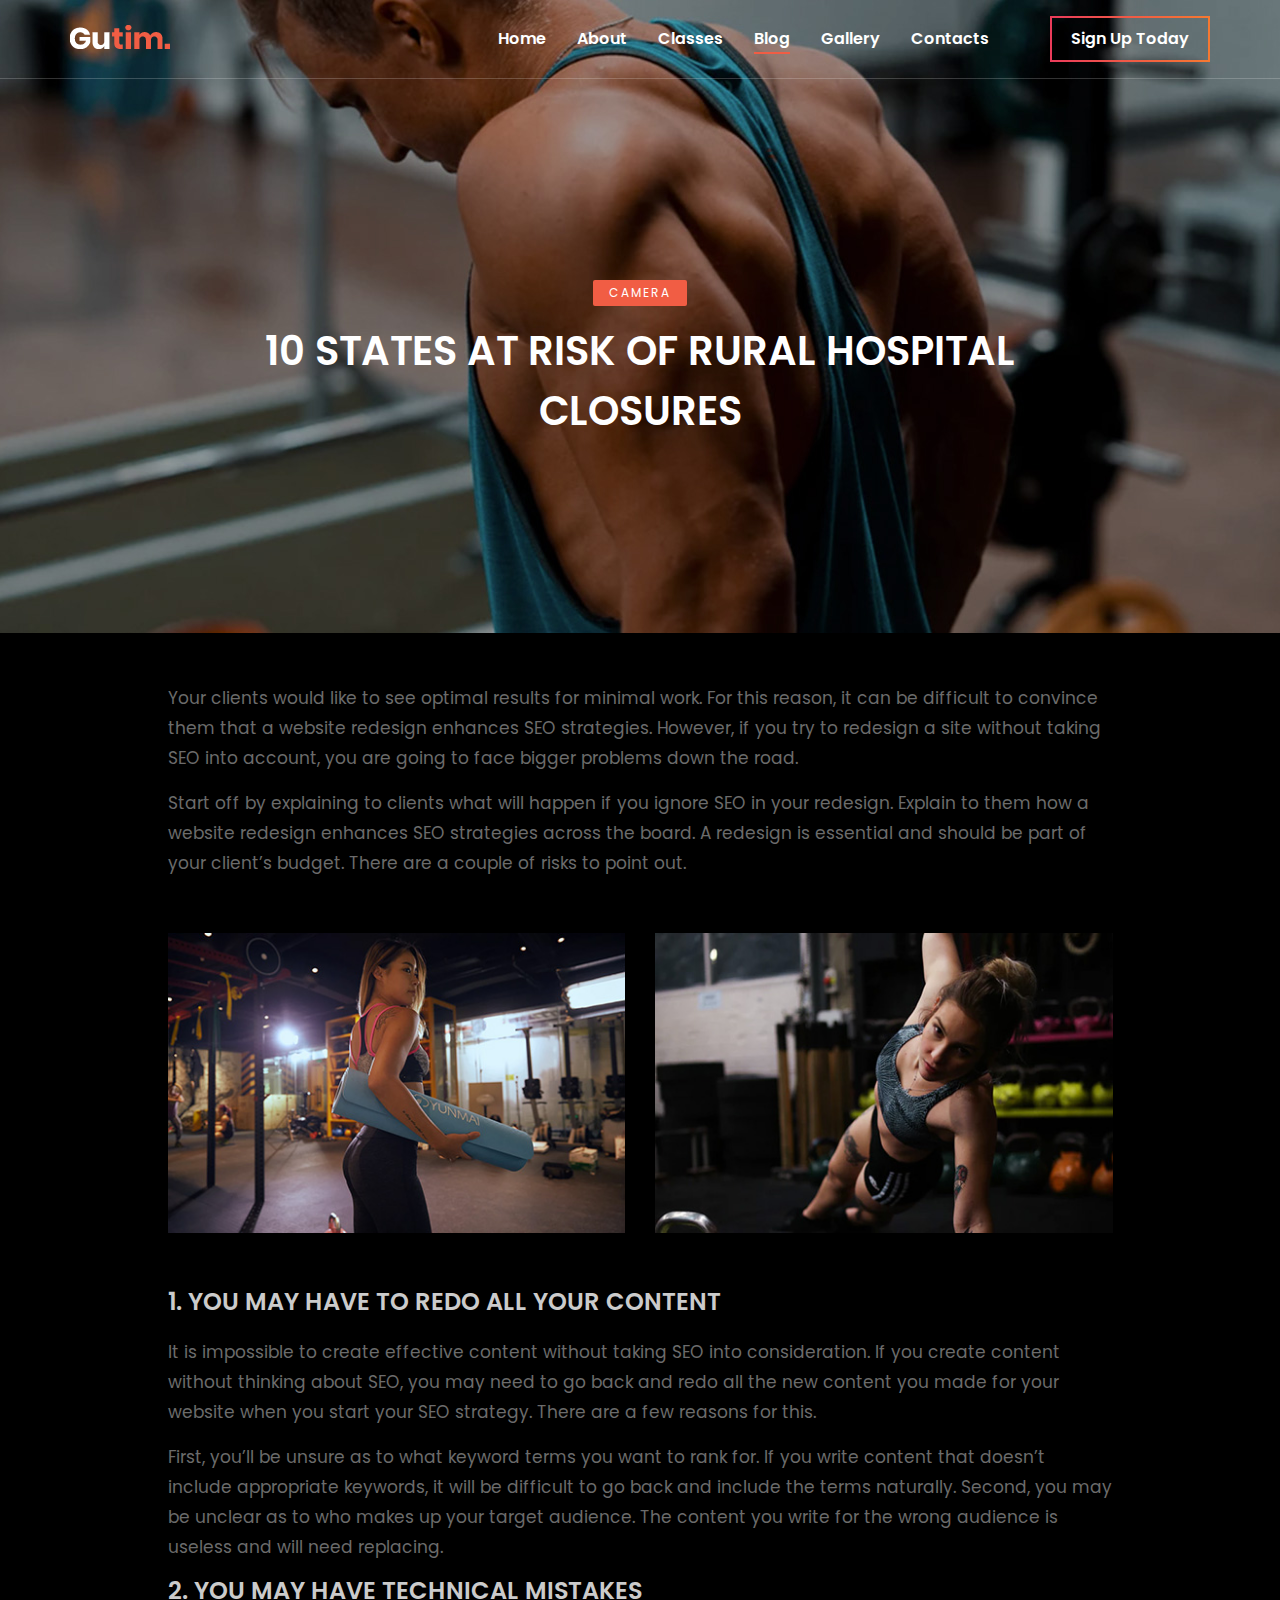
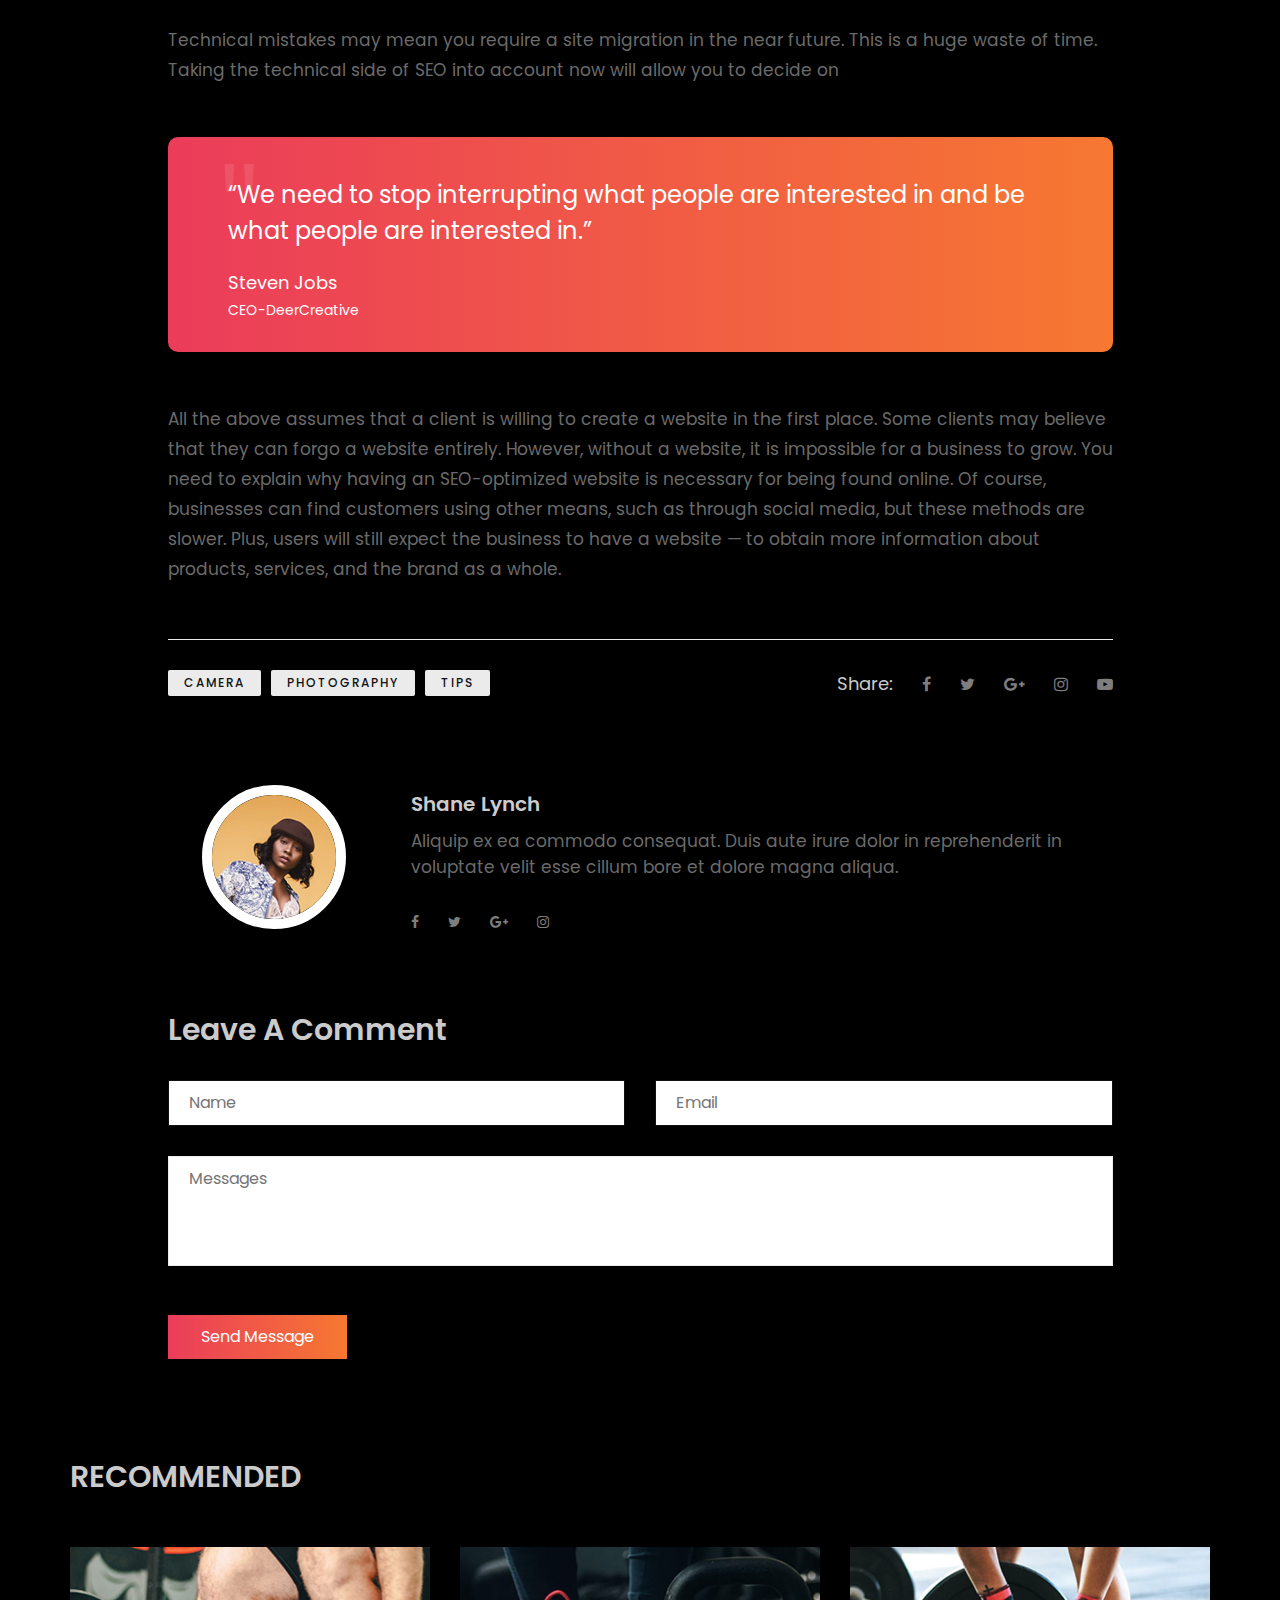
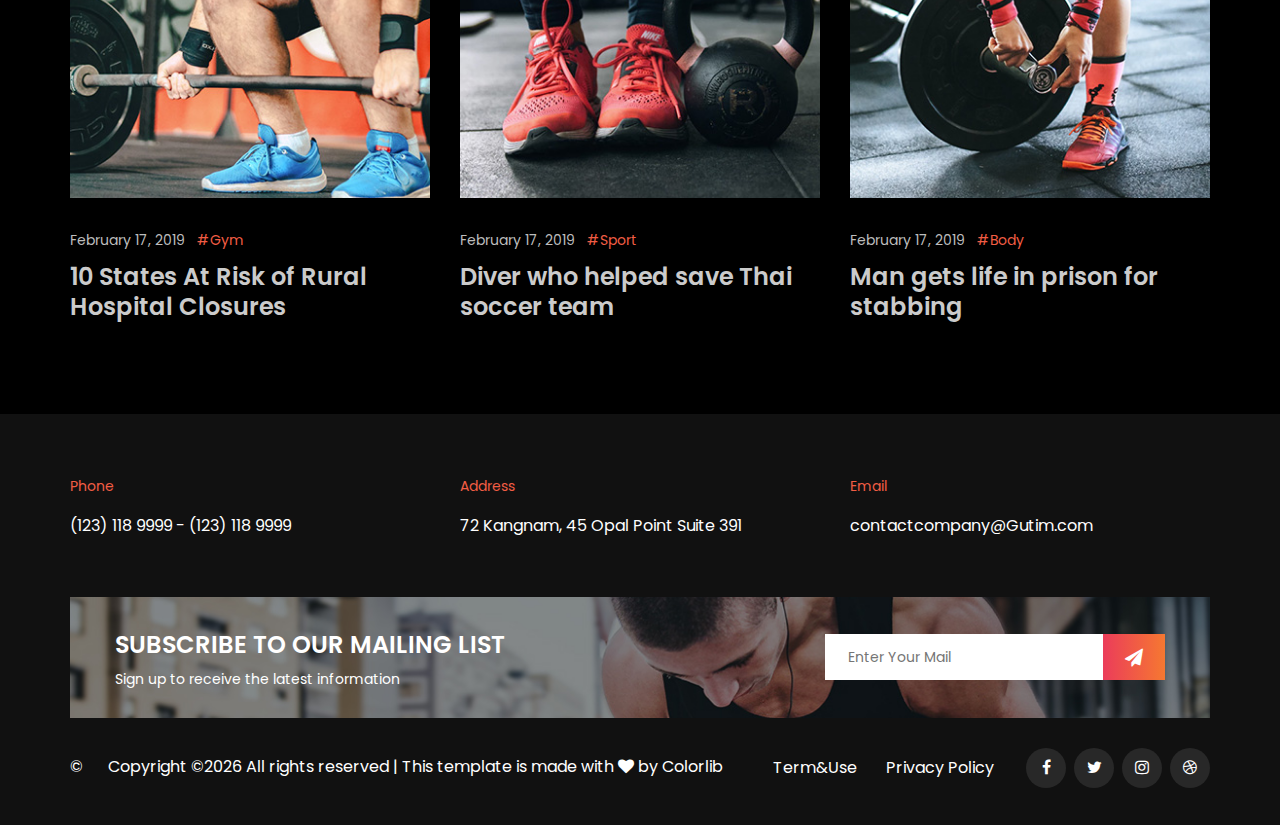
<file: blog-details.html>
<!DOCTYPE html>
<html lang="zxx">

<head>
    <meta charset="UTF-8">
    <meta name="description" content="Gutim Template">
    <meta name="keywords" content="Gutim, unica, creative, html">
    <meta name="viewport" content="width=device-width, initial-scale=1.0">
    <meta http-equiv="X-UA-Compatible" content="ie=edge">
    <title>Gutim | Template</title>

    <!-- Google Font -->
    <link href="https://fonts.googleapis.com/css?family=Poppins:300,400,500,600,700,800,900&display=swap"
        rel="stylesheet">

    <!-- Css Styles -->
    <link rel="stylesheet" href="css/bootstrap.min.css" type="text/css">
    <link rel="stylesheet" href="css/font-awesome.min.css" type="text/css">
    <link rel="stylesheet" href="css/owl.carousel.min.css" type="text/css">
    <link rel="stylesheet" href="css/magnific-popup.css" type="text/css">
    <link rel="stylesheet" href="css/slicknav.min.css" type="text/css">
    <link rel="stylesheet" href="css/style.css" type="text/css">
</head>

<body>
    <!-- Page Preloder -->
    <div id="preloder">
        <div class="loader"></div>
    </div>

    <!-- Header Section Begin -->
    <header class="header-section">
        <div class="container">
            <div class="logo">
                <a href="index.php">
                    <img src="img/logo.png" alt="">
                </a>
            </div>
            <div class="nav-menu">
                <nav class="mainmenu mobile-menu">
                    <ul>
                        <li><a href="index.php">Home</a></li>
                        <li><a href="./about-us.html">About</a></li>
                        <li><a href="./classes.html">Classes</a></li>
                        <li class="active"><a href="./blog.html">Blog</a></li>
                        <li><a href="./gallery.html">Gallery</a></li>
                        <li><a href="./contact.html">Contacts</a></li>
                    </ul>
                </nav>
                <a href="#" class="primary-btn signup-btn">Sign Up Today</a>
            </div>
            <div id="mobile-menu-wrap"></div>
        </div>
    </header>
    <!-- Header End -->

    <!-- Blog Details Hero Section Begin -->
    <section class="blog-details-hero set-bg" data-setbg="img/blog/blog-detail-hero.jpg">
        <div class="container">
            <div class="row">
                <div class="col-lg-12">
                    <div class="bd-hero-text">
                        <span>CAMERA</span>
                        <h2>10 States At Risk of Rural Hospital<br /> Closures</h2>
                    </div>
                </div>
            </div>
        </div>
    </section>
    <!-- Blog Details Hero Section End -->


    <!-- Blog Details Section Begin -->
    <section class="blog-details spad">
        <div class="container">
            <div class="row">
                <div class="col-lg-10 offset-lg-1">
                    <div class="bd-text">
                        <div class="bd-title">
                            <p>Your clients would like to see optimal results for minimal work. For this reason, it can
                                be difficult to convince them that a website redesign enhances SEO strategies. However,
                                if you try to redesign a site without taking SEO into account, you are going to face
                                bigger problems down the road.</p>
                            <p>Start off by explaining to clients what will happen if you ignore SEO in your redesign.
                                Explain to them how a website redesign enhances SEO strategies across the board. A
                                redesign is essential and should be part of your client’s budget. There are a couple of
                                risks to point out.</p>
                        </div>
                        <div class="bd-pic">
                            <div class="row">
                                <div class="col-lg-6">
                                    <img src="img/blog/bd-1.jpg" alt="">
                                </div>
                                <div class="col-lg-6">
                                    <img src="img/blog/bd-2.jpg" alt="">
                                </div>
                            </div>
                        </div>
                        <div class="bd-more-text">
                            <div class="bm-item">
                                <h4>1. You May Have to Redo All Your Content</h4>
                                <p>It is impossible to create effective content without taking SEO into consideration.
                                    If you create content without thinking about SEO, you may need to go back and redo
                                    all the new content you made for your website when you start your SEO strategy.
                                    There are a few reasons for this.</p>
                                <p>First, you’ll be unsure as to what keyword terms you want to rank for. If you write
                                    content that doesn’t include appropriate keywords, it will be difficult to go back
                                    and include the terms naturally. Second, you may be unclear as to who makes up your
                                    target audience. The content you write for the wrong audience is useless and will
                                    need replacing.</p>
                            </div>
                            <div class="bm-item">
                                <h4>2. You May Have Technical Mistakes</h4>
                                <p>Technical mistakes may mean you require a site migration in the near future. This is
                                    a huge waste of time. Taking the technical side of SEO into account now will allow
                                    you to decide on</p>
                            </div>
                        </div>
                        <div class="bd-quote">
                            <samp>"</samp>
                            <p>“We need to stop interrupting what people are interested in and be what people are
                                interested in.”</p>
                            <div class="quote-author">
                                <h5>Steven Jobs</h5>
                                <span>CEO-DeerCreative</span>
                            </div>
                        </div>
                        <div class="bd-last-para">
                            <p>All the above assumes that a client is willing to create a website in the first place.
                                Some clients may believe that they can forgo a website entirely. However, without a
                                website, it is impossible for a business to grow. You need to explain why having an
                                SEO-optimized website is necessary for being found online. Of course, businesses can
                                find customers using other means, such as through social media, but these methods are
                                slower. Plus, users will still expect the business to have a website — to obtain more
                                information about products, services, and the brand as a whole.</p>
                        </div>
                        <div class="tag-share">
                            <div class="tags">
                                <a href="#">Camera</a>
                                <a href="#">Photography</a>
                                <a href="#">Tips</a>
                            </div>
                            <div class="social-share">
                                <span>Share:</span>
                                <a href="#"><i class="fa fa-facebook"></i></a>
                                <a href="#"><i class="fa fa-twitter"></i></a>
                                <a href="#"><i class="fa fa-google-plus"></i></a>
                                <a href="#"><i class="fa fa-instagram"></i></a>
                                <a href="#"><i class="fa fa-youtube-play"></i></a>
                            </div>
                        </div>
                        <div class="blog-author">
                            <div class="row">
                                <div class="col-lg-3">
                                    <div class="ba-pic">
                                        <img src="img/blog/blog-posted.jpg" alt="">
                                    </div>
                                </div>
                                <div class="col-lg-9">
                                    <div class="ba-text">
                                        <h5>Shane Lynch</h5>
                                        <p>Aliquip ex ea commodo consequat. Duis aute irure dolor in reprehenderit in
                                            voluptate velit esse cillum bore et dolore magna aliqua. </p>
                                        <div class="bt-social">
                                            <a href="#"><i class="fa fa-facebook"></i></a>
                                            <a href="#"><i class="fa fa-twitter"></i></a>
                                            <a href="#"><i class="fa fa-google-plus"></i></a>
                                            <a href="#"><i class="fa fa-instagram"></i></a>
                                        </div>
                                    </div>
                                </div>
                            </div>
                        </div>
                        <div class="leave-comment">
                            <h3>Leave A Comment</h3>
                            <form action="#">
                                <div class="row">
                                    <div class="col-lg-6">
                                        <input type="text" placeholder="Name">
                                    </div>
                                    <div class="col-lg-6">
                                        <input type="text" placeholder="Email">
                                    </div>
                                    <div class="col-lg-12">
                                        <textarea placeholder="Messages"></textarea>
                                        <button type="submit">Send Message</button>
                                    </div>
                                </div>
                            </form>
                        </div>
                    </div>
                </div>
            </div>
        </div>
    </section>
    <!-- Blog Details Section End -->

    <!-- Latest Blog Section Begin -->
    <section class="latest-blog-section recommend spad">
        <div class="container">
            <div class="row">
                <div class="col-lg-12">
                    <h3>Recommended</h3>
                </div>
            </div>
            <div class="row">
                <div class="col-lg-4">
                    <div class="single-blog-item">
                        <img src="img/blog/blog-1.jpg" alt="">
                        <div class="blog-widget">
                            <div class="bw-date">February 17, 2019</div>
                            <a href="#" class="tag">#Gym</a>
                        </div>
                        <h4><a href="#">10 States At Risk of Rural Hospital Closures</a></h4>
                    </div>
                </div>
                <div class="col-lg-4">
                    <div class="single-blog-item">
                        <img src="img/blog/blog-2.jpg" alt="">
                        <div class="blog-widget">
                            <div class="bw-date">February 17, 2019</div>
                            <a href="#" class="tag">#Sport</a>
                        </div>
                        <h4><a href="#">Diver who helped save Thai soccer team</a></h4>
                    </div>
                </div>
                <div class="col-lg-4">
                    <div class="single-blog-item">
                        <img src="img/blog/blog-3.jpg" alt="">
                        <div class="blog-widget">
                            <div class="bw-date">February 17, 2019</div>
                            <a href="#" class="tag">#Body</a>
                        </div>
                        <h4><a href="#">Man gets life in prison for stabbing</a></h4>
                    </div>
                </div>
            </div>
        </div>
    </section>
    <!-- Latest Blog Section End -->

    <!-- Footer Section Begin -->
    <footer class="footer-section">
        <div class="container">
            <div class="row">
                <div class="col-lg-4">
                    <div class="contact-option">
                        <span>Phone</span>
                        <p>(123) 118 9999 - (123) 118 9999</p>
                    </div>
                </div>
                <div class="col-lg-4">
                    <div class="contact-option">
                        <span>Address</span>
                        <p>72 Kangnam, 45 Opal Point Suite 391</p>
                    </div>
                </div>
                <div class="col-lg-4">
                    <div class="contact-option">
                        <span>Email</span>
                        <p>contactcompany@Gutim.com</p>
                    </div>
                </div>
            </div>
            <div class="subscribe-option set-bg" data-setbg="img/footer-signup.jpg">
                <div class="so-text">
                    <h4>Subscribe To Our Mailing List</h4>
                    <p>Sign up to receive the latest information </p>
                </div>
                <form action="#" class="subscribe-form">
                    <input type="text" placeholder="Enter Your Mail">
                    <button type="submit"><i class="fa fa-send"></i></button>
                </form>
            </div>
            <div class="copyright-text">
                <ul>
                    <li><a href="#">Term&Use</a></li>
                    <li><a href="#">Privacy Policy</a></li>
                </ul>
                <p>&copy;<p><!-- Link back to Colorlib can't be removed. Template is licensed under CC BY 3.0. -->
  Copyright &copy;<script>document.write(new Date().getFullYear());</script> All rights reserved | This template is made with <i class="fa fa-heart" aria-hidden="true"></i> by <a href="https://colorlib.com" target="_blank">Colorlib</a>
  <!-- Link back to Colorlib can't be removed. Template is licensed under CC BY 3.0. --></p></p>
                <div class="footer-social">
                    <a href="#"><i class="fa fa-facebook"></i></a>
                    <a href="#"><i class="fa fa-twitter"></i></a>
                    <a href="#"><i class="fa fa-instagram"></i></a>
                    <a href="#"><i class="fa fa-dribbble"></i></a>
                </div>
            </div>
        </div>
    </footer>
    <!-- Footer Section End -->

    <!-- Js Plugins -->
    <script src="js/jquery-3.3.1.min.js"></script>
    <script src="js/bootstrap.min.js"></script>
    <script src="js/jquery.magnific-popup.min.js"></script>
    <script src="js/mixitup.min.js"></script>
    <script src="js/jquery.slicknav.js"></script>
    <script src="js/owl.carousel.min.js"></script>
    <script src="js/main.js"></script>
</body>

</html>
</file>
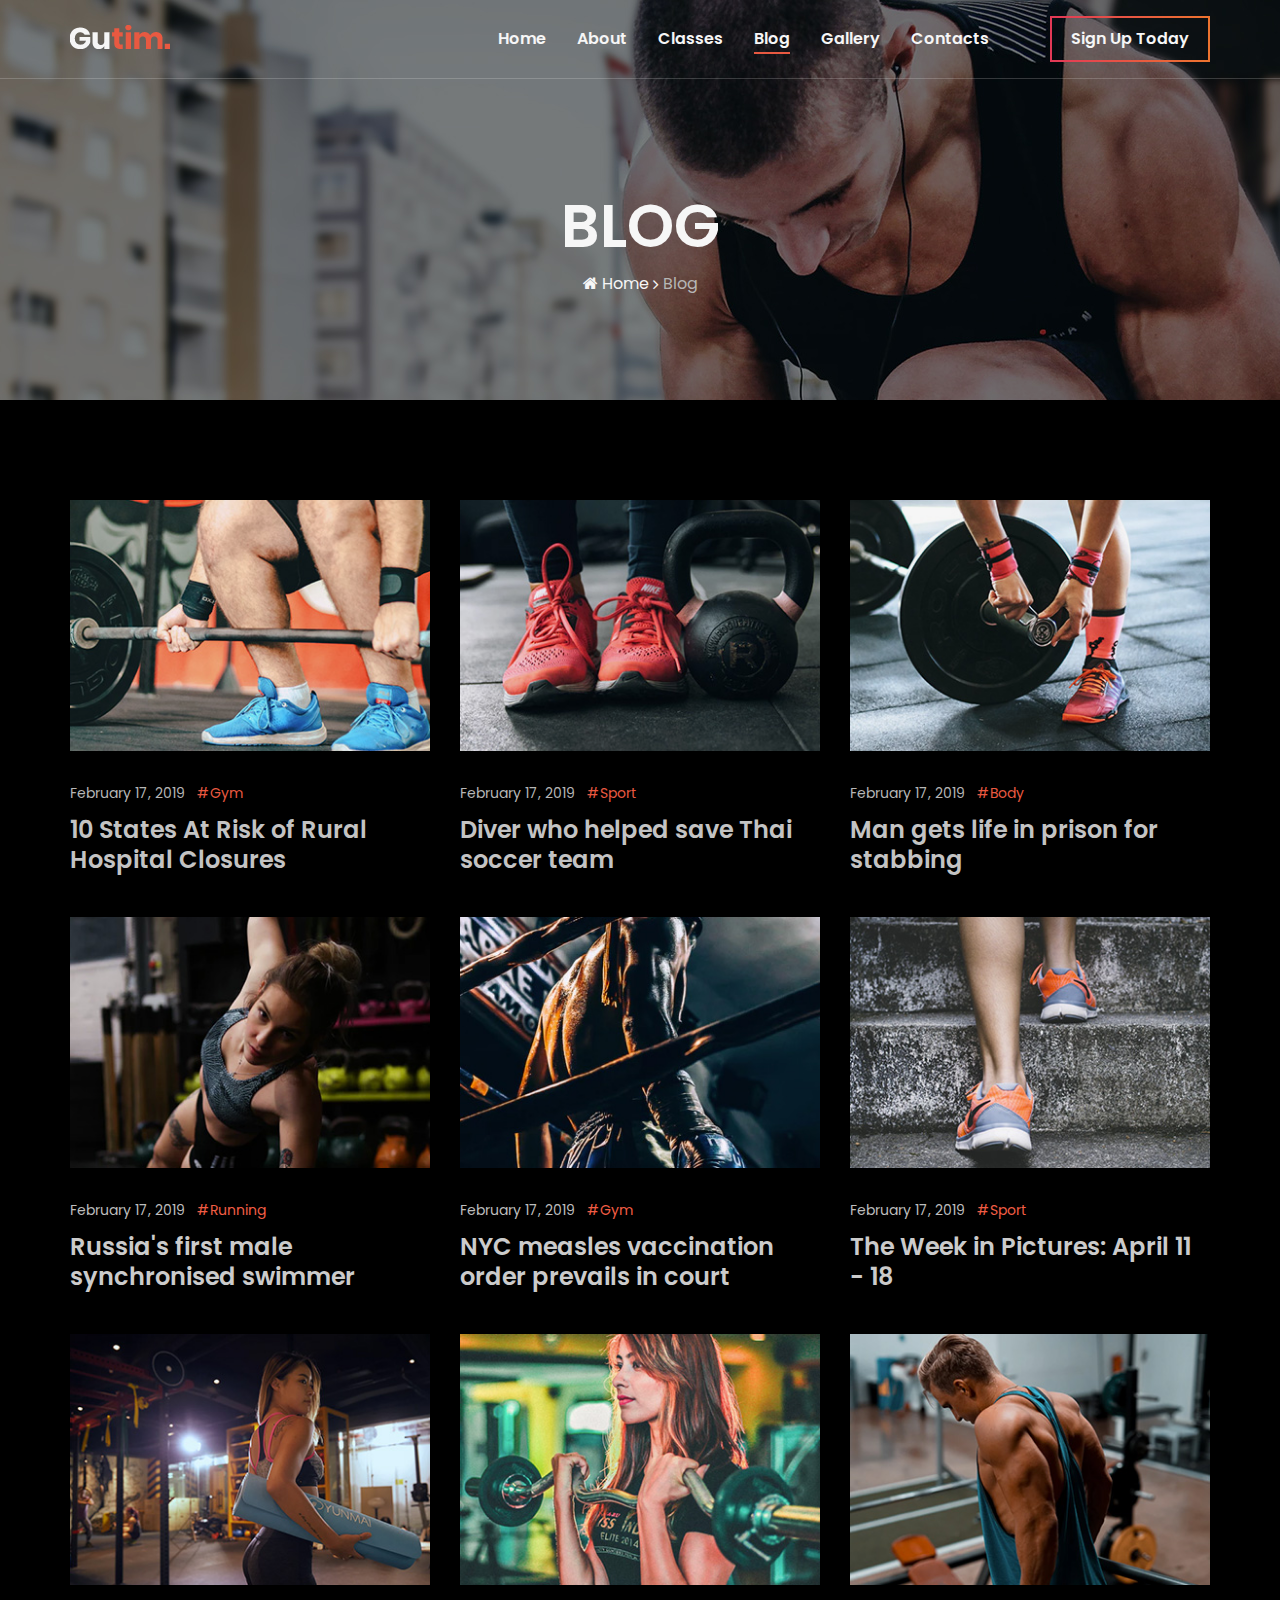
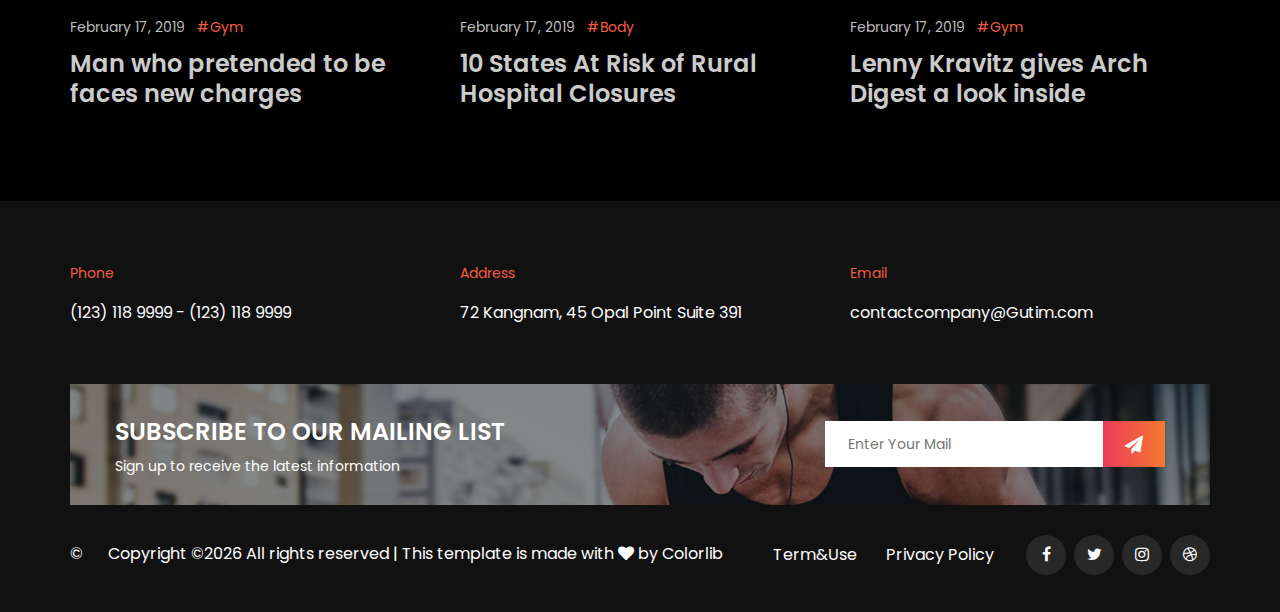
<file: blog.html>
<!DOCTYPE html>
<html lang="zxx">

<head>
    <meta charset="UTF-8">
    <meta name="description" content="Gutim Template">
    <meta name="keywords" content="Gutim, unica, creative, html">
    <meta name="viewport" content="width=device-width, initial-scale=1.0">
    <meta http-equiv="X-UA-Compatible" content="ie=edge">
    <title>Gutim | Template</title>

    <!-- Google Font -->
    <link href="https://fonts.googleapis.com/css?family=Poppins:300,400,500,600,700,800,900&display=swap"
        rel="stylesheet">

    <!-- Css Styles -->
    <link rel="stylesheet" href="css/bootstrap.min.css" type="text/css">
    <link rel="stylesheet" href="css/font-awesome.min.css" type="text/css">
    <link rel="stylesheet" href="css/owl.carousel.min.css" type="text/css">
    <link rel="stylesheet" href="css/magnific-popup.css" type="text/css">
    <link rel="stylesheet" href="css/slicknav.min.css" type="text/css">
    <link rel="stylesheet" href="css/style.css" type="text/css">
</head>

<body>
    <!-- Page Preloder -->
    <div id="preloder">
        <div class="loader"></div>
    </div>

    <!-- Header Section Begin -->
    <header class="header-section">
        <div class="container">
            <div class="logo">
                <a href="index.php">
                    <img src="img/logo.png" alt="">
                </a>
            </div>
            <div class="nav-menu">
                <nav class="mainmenu mobile-menu">
                    <ul>
                        <li><a href="index.php">Home</a></li>
                        <li><a href="./about-us.html">About</a></li>
                        <li><a href="./classes.html">Classes</a></li>
                        <li class="active"><a href="./blog.html">Blog</a></li>
                        <li><a href="./gallery.html">Gallery</a></li>
                        <li><a href="./contact.html">Contacts</a></li>
                    </ul>
                </nav>
                <a href="#" class="primary-btn signup-btn">Sign Up Today</a>
            </div>
            <div id="mobile-menu-wrap"></div>
        </div>
    </header>
    <!-- Header End -->

    <!-- Breadcrumb Section Begin -->
    <section class="breadcrumb-section set-bg" data-setbg="img/breadcrumb/classes-breadcrumb.jpg">
        <div class="container">
            <div class="row">
                <div class="col-lg-12">
                    <div class="breadcrumb-text">
                        <h2>Blog</h2>
                        <div class="breadcrumb-option">
                            <a href="index.php"><i class="fa fa-home"></i> Home</a>
                            <span>Blog</span>
                        </div>
                    </div>
                </div>
            </div>
        </div>
    </section>
    <!-- Breadcrumb Section End -->

    <!-- Blog Section Begin -->
    <section class="blog-section spad">
        <div class="container">
            <div class="row">
                <div class="col-lg-4 col-md-6">
                    <div class="single-blog-item">
                        <img src="img/blog/blog-1.jpg" alt="">
                        <div class="blog-widget">
                            <div class="bw-date">February 17, 2019</div>
                            <a href="#" class="tag">#Gym</a>
                        </div>
                        <h4><a href="./blog-details.html">10 States At Risk of Rural Hospital Closures</a></h4>
                    </div>
                </div>
                <div class="col-lg-4 col-md-6">
                    <div class="single-blog-item">
                        <img src="img/blog/blog-2.jpg" alt="">
                        <div class="blog-widget">
                            <div class="bw-date">February 17, 2019</div>
                            <a href="#" class="tag">#Sport</a>
                        </div>
                        <h4><a href="./blog-details.html">Diver who helped save Thai soccer team</a></h4>
                    </div>
                </div>
                <div class="col-lg-4 col-md-6">
                    <div class="single-blog-item">
                        <img src="img/blog/blog-3.jpg" alt="">
                        <div class="blog-widget">
                            <div class="bw-date">February 17, 2019</div>
                            <a href="#" class="tag">#Body</a>
                        </div>
                        <h4><a href="./blog-details.html">Man gets life in prison for stabbing</a></h4>
                    </div>
                </div>
                <div class="col-lg-4 col-md-6">
                    <div class="single-blog-item">
                        <img src="img/blog/blog-4.jpg" alt="">
                        <div class="blog-widget">
                            <div class="bw-date">February 17, 2019</div>
                            <a href="#" class="tag">#Running</a>
                        </div>
                        <h4><a href="./blog-details.html">Russia's first male synchronised swimmer</a></h4>
                    </div>
                </div>
                <div class="col-lg-4 col-md-6">
                    <div class="single-blog-item">
                        <img src="img/blog/blog-5.jpg" alt="">
                        <div class="blog-widget">
                            <div class="bw-date">February 17, 2019</div>
                            <a href="#" class="tag">#Gym</a>
                        </div>
                        <h4><a href="./blog-details.html">NYC measles vaccination order prevails in court</a></h4>
                    </div>
                </div>
                <div class="col-lg-4 col-md-6">
                    <div class="single-blog-item">
                        <img src="img/blog/blog-6.jpg" alt="">
                        <div class="blog-widget">
                            <div class="bw-date">February 17, 2019</div>
                            <a href="#" class="tag">#Sport</a>
                        </div>
                        <h4><a href="./blog-details.html">The Week in Pictures: April 11 - 18</a></h4>
                    </div>
                </div>
                <div class="col-lg-4 col-md-6">
                    <div class="single-blog-item">
                        <img src="img/blog/blog-7.jpg" alt="">
                        <div class="blog-widget">
                            <div class="bw-date">February 17, 2019</div>
                            <a href="#" class="tag">#Gym</a>
                        </div>
                        <h4><a href="./blog-details.html">Man who pretended to be faces new charges</a></h4>
                    </div>
                </div>
                <div class="col-lg-4 col-md-6">
                    <div class="single-blog-item">
                        <img src="img/blog/blog-8.jpg" alt="">
                        <div class="blog-widget">
                            <div class="bw-date">February 17, 2019</div>
                            <a href="#" class="tag">#Body</a>
                        </div>
                        <h4><a href="./blog-details.html">10 States At Risk of Rural Hospital Closures</a></h4>
                    </div>
                </div>
                <div class="col-lg-4 col-md-6">
                    <div class="single-blog-item">
                        <img src="img/blog/blog-9.jpg" alt="">
                        <div class="blog-widget">
                            <div class="bw-date">February 17, 2019</div>
                            <a href="#" class="tag">#Gym</a>
                        </div>
                        <h4><a href="./blog-details.html">Lenny Kravitz gives Arch Digest a look inside</a></h4>
                    </div>
                </div>
            </div>
        </div>
    </section>
    <!-- Blog Section End -->

    <!-- Footer Section Begin -->
    <footer class="footer-section">
        <div class="container">
            <div class="row">
                <div class="col-lg-4">
                    <div class="contact-option">
                        <span>Phone</span>
                        <p>(123) 118 9999 - (123) 118 9999</p>
                    </div>
                </div>
                <div class="col-lg-4">
                    <div class="contact-option">
                        <span>Address</span>
                        <p>72 Kangnam, 45 Opal Point Suite 391</p>
                    </div>
                </div>
                <div class="col-lg-4">
                    <div class="contact-option">
                        <span>Email</span>
                        <p>contactcompany@Gutim.com</p>
                    </div>
                </div>
            </div>
            <div class="subscribe-option set-bg" data-setbg="img/footer-signup.jpg">
                <div class="so-text">
                    <h4>Subscribe To Our Mailing List</h4>
                    <p>Sign up to receive the latest information </p>
                </div>
                <form action="#" class="subscribe-form">
                    <input type="text" placeholder="Enter Your Mail">
                    <button type="submit"><i class="fa fa-send"></i></button>
                </form>
            </div>
            <div class="copyright-text">
                <ul>
                    <li><a href="#">Term&Use</a></li>
                    <li><a href="#">Privacy Policy</a></li>
                </ul>
                <p>&copy;<p><!-- Link back to Colorlib can't be removed. Template is licensed under CC BY 3.0. -->
  Copyright &copy;<script>document.write(new Date().getFullYear());</script> All rights reserved | This template is made with <i class="fa fa-heart" aria-hidden="true"></i> by <a href="https://colorlib.com" target="_blank">Colorlib</a>
  <!-- Link back to Colorlib can't be removed. Template is licensed under CC BY 3.0. --></p></p>
                <div class="footer-social">
                    <a href="#"><i class="fa fa-facebook"></i></a>
                    <a href="#"><i class="fa fa-twitter"></i></a>
                    <a href="#"><i class="fa fa-instagram"></i></a>
                    <a href="#"><i class="fa fa-dribbble"></i></a>
                </div>
            </div>
        </div>
    </footer>
    <!-- Footer Section End -->

    <!-- Js Plugins -->
    <script src="js/jquery-3.3.1.min.js"></script>
    <script src="js/bootstrap.min.js"></script>
    <script src="js/jquery.magnific-popup.min.js"></script>
    <script src="js/mixitup.min.js"></script>
    <script src="js/jquery.slicknav.js"></script>
    <script src="js/masonry.pkgd.min.js"></script>
    <script src="js/owl.carousel.min.js"></script>
    <script src="js/main.js"></script>
</body>

</html>
</file>
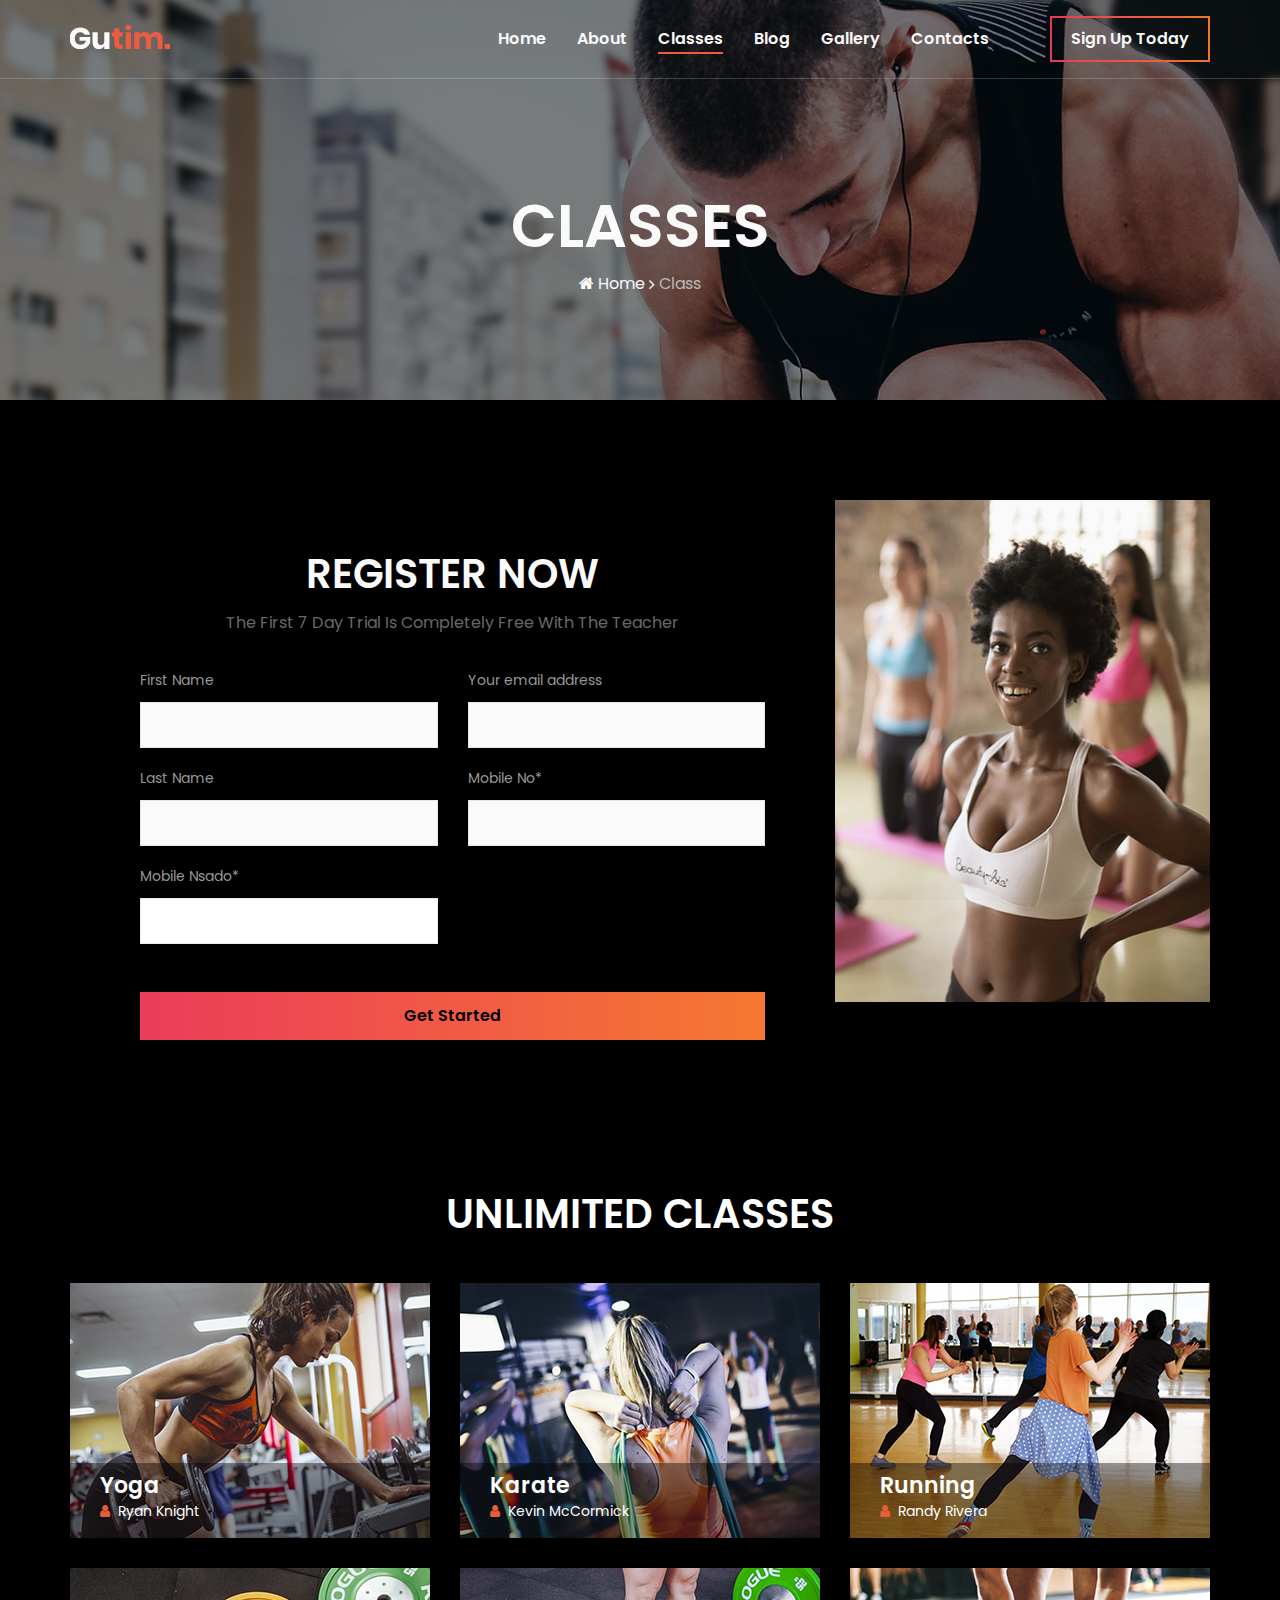
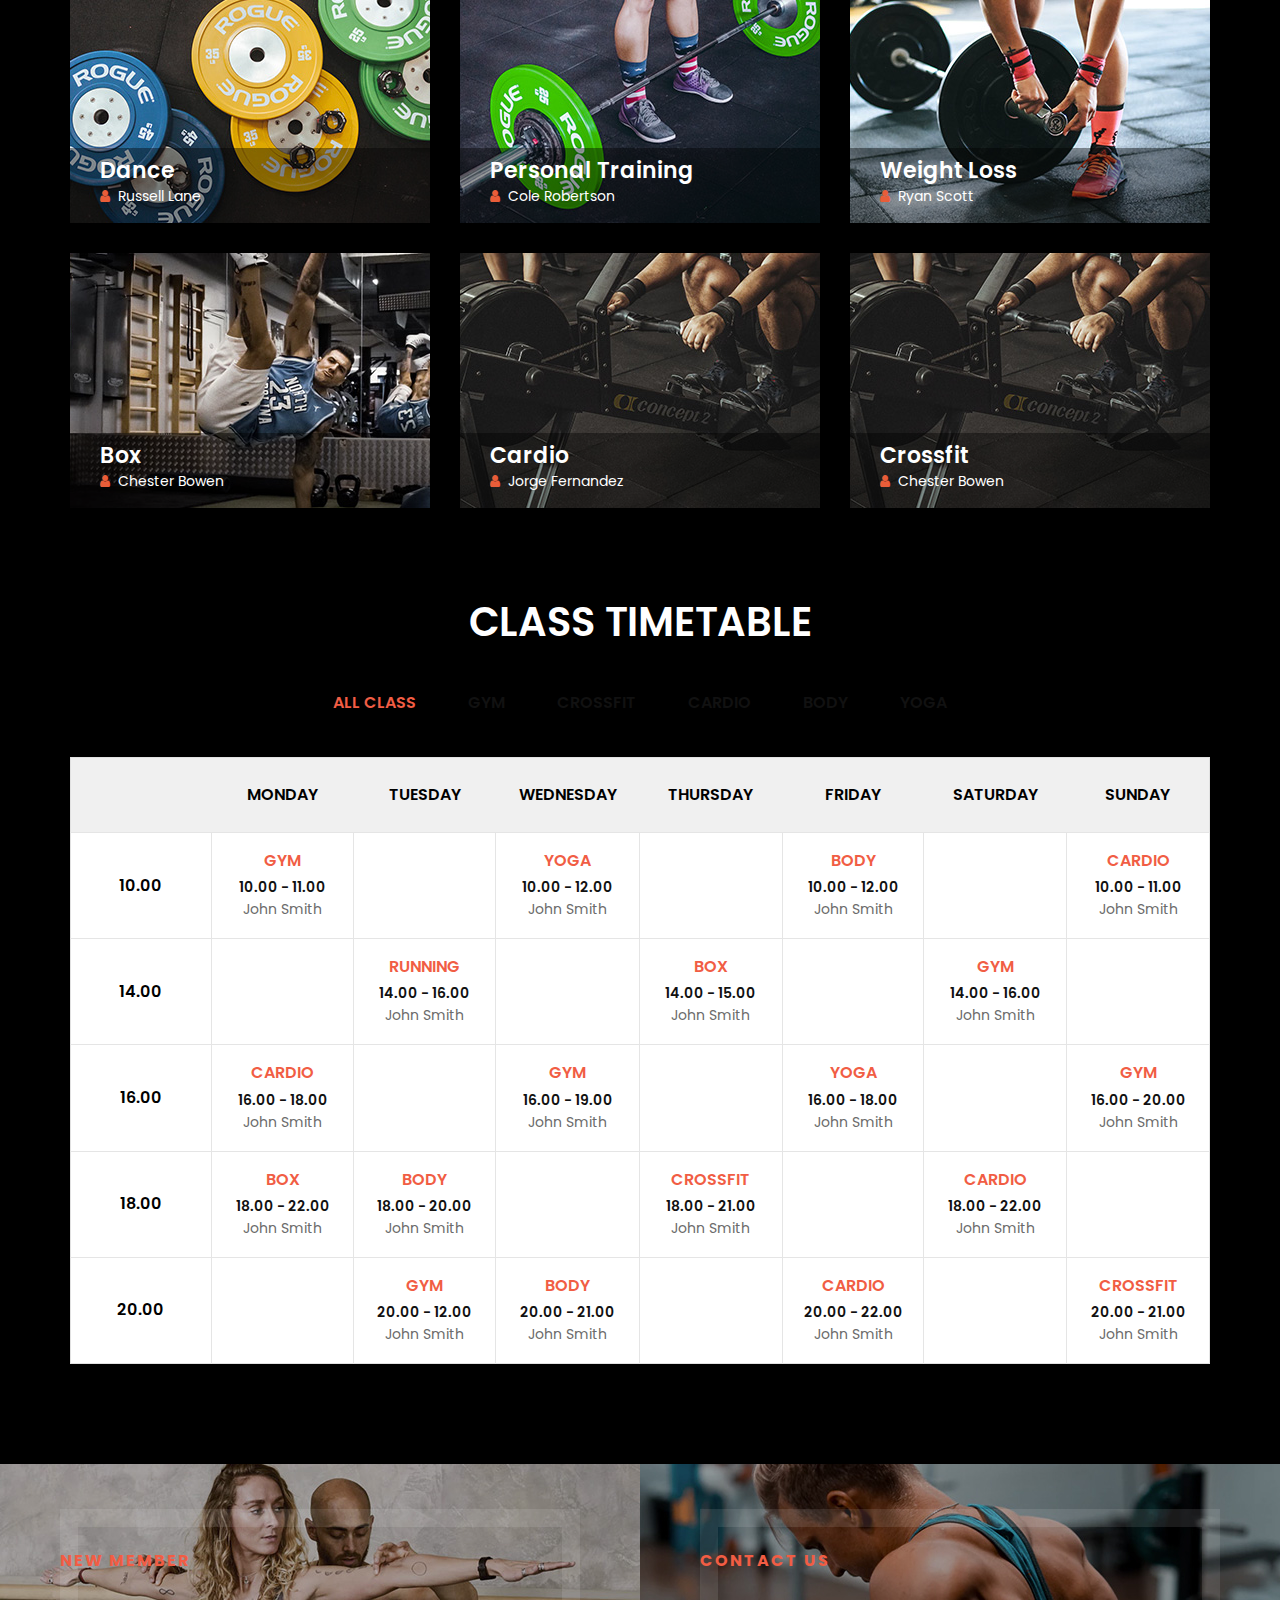
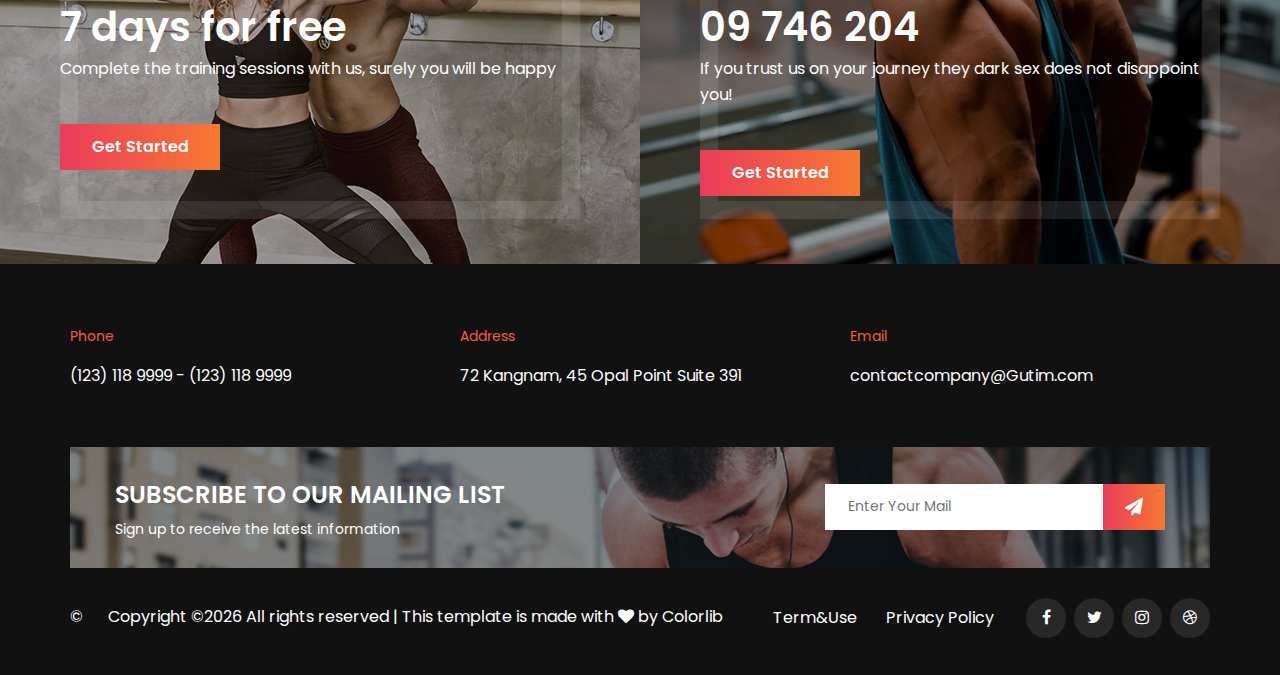
<file: classes.html>
<!DOCTYPE html>
<html lang="zxx">

<head>
    <meta charset="UTF-8">
    <meta name="description" content="Gutim Template">
    <meta name="keywords" content="Gutim, unica, creative, html">
    <meta name="viewport" content="width=device-width, initial-scale=1.0">
    <meta http-equiv="X-UA-Compatible" content="ie=edge">
    <title>Gutim | Template</title>

    <!-- Google Font -->
    <link href="https://fonts.googleapis.com/css?family=Poppins:300,400,500,600,700,800,900&display=swap"
        rel="stylesheet">

    <!-- Css Styles -->
    <link rel="stylesheet" href="css/bootstrap.min.css" type="text/css">
    <link rel="stylesheet" href="css/font-awesome.min.css" type="text/css">
    <link rel="stylesheet" href="css/owl.carousel.min.css" type="text/css">
    <link rel="stylesheet" href="css/magnific-popup.css" type="text/css">
    <link rel="stylesheet" href="css/slicknav.min.css" type="text/css">
    <link rel="stylesheet" href="css/style.css" type="text/css">
</head>

<body>
    <!-- Page Preloder -->
    <div id="preloder">
        <div class="loader"></div>
    </div>

    <!-- Header Section Begin -->
    <header class="header-section">
        <div class="container">
            <div class="logo">
                <a href="index.php">
                    <img src="img/logo.png" alt="">
                </a>
            </div>
            <div class="nav-menu">
                <nav class="mainmenu mobile-menu">
                    <ul>
                        <li><a href="index.php">Home</a></li>
                        <li><a href="./about-us.html">About</a></li>
                        <li class="active"><a href="./classes.html">Classes</a></li>
                        <li><a href="./blog.html">Blog</a></li>
                        <li><a href="./gallery.html">Gallery</a></li>
                        <li><a href="./contact.html">Contacts</a></li>
                    </ul>
                </nav>
                <a href="#" class="primary-btn signup-btn">Sign Up Today</a>
            </div>
            <div id="mobile-menu-wrap"></div>
        </div>
    </header>
    <!-- Header End -->

    <!-- Breadcrumb Section Begin -->
    <section class="breadcrumb-section set-bg" data-setbg="img/breadcrumb/classes-breadcrumb.jpg">
        <div class="container">
            <div class="row">
                <div class="col-lg-12">
                    <div class="breadcrumb-text">
                        <h2>Classes</h2>
                        <div class="breadcrumb-option">
                            <a href="index.php"><i class="fa fa-home"></i> Home</a>
                            <span>Class</span>
                        </div>
                    </div>
                </div>
            </div>
        </div>
    </section>
    <!-- Breadcrumb Section End -->

    <!-- Register Section Begin -->
    <section class="register-section classes-page spad">
        <div class="container">
            <div class="classes-page-text">
                <div class="row">
                    <div class="col-lg-8">
                        <div class="register-text">
                            <div class="section-title">
                                <h2>Register Now</h2>
                                <p>The First 7 Day Trial Is Completely Free With The Teacher</p>
                            </div>
                            <form action="#" class="register-form">
                                <div class="row">
                                    <div class="col-lg-6">
                                        <label for="name">First Name</label>
                                        <input type="text" id="name">
                                    </div>
                                    <div class="col-lg-6">
                                        <label for="email">Your email address</label>
                                        <input type="text" id="email">
                                    </div>
                                    <div class="col-lg-6">
                                        <label for="last-name">Last Name</label>
                                        <input type="text" id="last-name">
                                    </div>
                                    <div class="col-lg-6">
                                        <label for="mobile">Mobile No*</label>
                                        <input type="text" id="mobile">
                                    </div>
                                    <div class="col-lg-6">
                                        <label for="mobile">Mobile Nsado*</label>
                                        <input type="text" id="skuska">
                                    </div>
                                </div>
                                <button type="submit" class="register-btn">Get Started</button>
                            </form>
                        </div>
                    </div>
                    <div class="col-lg-4">
                        <div class="register-pic">
                            <img src="img/register-pic.jpg" alt="">
                        </div>
                    </div>
                </div>
            </div>
        </div>
    </section>
    <!-- Register Section End -->

    <!-- Classes Section Begin -->
    <section class="classes-section classes-page spad">
        <div class="container">
            <div class="row">
                <div class="col-lg-12">
                    <div class="section-title">
                        <h2>UNLIMITED CLASSES</h2>
                    </div>
                </div>
            </div>
            <div class="row">
                <div class="col-lg-4 col-md-6">
                    <div class="single-class-item set-bg" data-setbg="img/classes/classes-1.jpg">
                        <div class="si-text">
                            <h4>Yoga</h4>
                            <span><i class="fa fa-user"></i> Ryan Knight</span>
                        </div>
                    </div>
                </div>
                <div class="col-lg-4 col-md-6">
                    <div class="single-class-item set-bg" data-setbg="img/classes/classes-4.jpg">
                        <div class="si-text">
                            <h4>Karate</h4>
                            <span><i class="fa fa-user"></i> Kevin McCormick</span>
                        </div>
                    </div>
                </div>
                <div class="col-lg-4 col-md-6">
                    <div class="single-class-item set-bg" data-setbg="img/classes/classes-2.jpg">
                        <div class="si-text">
                            <h4>Running</h4>
                            <span><i class="fa fa-user"></i> Randy Rivera</span>
                        </div>
                    </div>
                </div>
                <div class="col-lg-4 col-md-6">
                    <div class="single-class-item set-bg" data-setbg="img/classes/classes-5.jpg">
                        <div class="si-text">
                            <h4>Dance</h4>
                            <span><i class="fa fa-user"></i> Russell Lane</span>
                        </div>
                    </div>
                </div>
                <div class="col-lg-4 col-md-6">
                    <div class="single-class-item set-bg" data-setbg="img/classes/classes-3.jpg">
                        <div class="si-text">
                            <h4>Personal Training</h4>
                            <span><i class="fa fa-user"></i> Cole Robertson</span>
                        </div>
                    </div>
                </div>
                <div class="col-lg-4 col-md-6">
                    <div class="single-class-item set-bg" data-setbg="img/classes/classes-6.jpg">
                        <div class="si-text">
                            <h4>Weight Loss</h4>
                            <span><i class="fa fa-user"></i> Ryan Scott</span>
                        </div>
                    </div>
                </div>
                <div class="col-lg-4 col-md-6">
                    <div class="single-class-item set-bg" data-setbg="img/classes/classes-7.jpg">
                        <div class="si-text">
                            <h4>Box</h4>
                            <span><i class="fa fa-user"></i> Chester Bowen</span>
                        </div>
                    </div>
                </div>
                <div class="col-lg-4 col-md-6">
                    <div class="single-class-item set-bg" data-setbg="img/classes/classes-8.jpg">
                        <div class="si-text">
                            <h4>Cardio</h4>
                            <span><i class="fa fa-user"></i> Jorge Fernandez</span>
                        </div>
                    </div>
                </div>
                <div class="col-lg-4 col-md-6">
                    <div class="single-class-item set-bg" data-setbg="img/classes/classes-8.jpg">
                        <div class="si-text">
                            <h4>Crossfit</h4>
                            <span><i class="fa fa-user"></i> Chester Bowen</span>
                        </div>
                    </div>
                </div>
            </div>
        </div>
    </section>
    <!-- Classes Section End -->

    <!-- Classes Timetable Section Begin -->
    <section class="classes-timetable spad">
        <div class="container">
            <div class="row">
                <div class="col-lg-12">
                    <div class="section-title">
                        <h2>Class Timetable</h2>
                    </div>
                    <div class="nav-controls">
                        <ul>
                            <li class="active" data-tsfilter="all">All Class</li>
                            <li data-tsfilter="gym">Gym</li>
                            <li data-tsfilter="crossfit">Crossfit</li>
                            <li data-tsfilter="cardio">Cardio</li>
                            <li data-tsfilter="body">Body</li>
                            <li data-tsfilter="yoga">Yoga</li>
                        </ul>
                    </div>
                </div>
            </div>
            <div class="row">
                <div class="col-lg-12">
                    <div class="schedule-table">
                        <table>
                            <thead>
                                <tr>
                                    <th></th>
                                    <th>Monday</th>
                                    <th>Tuesday</th>
                                    <th>Wednesday</th>
                                    <th>Thursday</th>
                                    <th>Friday</th>
                                    <th>Saturday</th>
                                    <th>Sunday</th>
                                </tr>
                            </thead>
                            <tbody>
                                <tr>
                                    <td class="workout-time">10.00</td>
                                    <td class="hover-bg ts-item" data-tsmeta="gym">
                                        <h6>Gym</h6>
                                        <span>10.00 - 11.00</span>
                                        <div class="trainer-name">
                                            John Smith
                                        </div>
                                    </td>
                                    <td></td>
                                    <td class="hover-bg ts-item" data-tsmeta="yoga">
                                        <h6>Yoga</h6>
                                        <span>10.00 - 12.00</span>
                                        <div class="trainer-name">
                                            John Smith
                                        </div>
                                    </td>
                                    <td></td>
                                    <td class="hover-bg ts-item" data-tsmeta="body">
                                        <h6>Body</h6>
                                        <span>10.00 - 12.00</span>
                                        <div class="trainer-name">
                                            John Smith
                                        </div>
                                    </td>
                                    <td></td>
                                    <td class="hover-bg ts-item" data-tsmeta="cardio">
                                        <h6>Cardio</h6>
                                        <span>10.00 - 11.00</span>
                                        <div class="trainer-name">
                                            John Smith
                                        </div>
                                    </td>
                                </tr>
                                <tr>
                                    <td class="workout-time">14.00</td>
                                    <td></td>
                                    <td class="hover-bg ts-item">
                                        <h6>Running</h6>
                                        <span>14.00 - 16.00</span>
                                        <div class="trainer-name">
                                            John Smith
                                        </div>
                                    </td>
                                    <td></td>
                                    <td class="hover-bg ts-item">
                                        <h6>Box</h6>
                                        <span>14.00 - 15.00</span>
                                        <div class="trainer-name">
                                            John Smith
                                        </div>
                                    </td>
                                    <td></td>
                                    <td class="hover-bg ts-item" data-tsmeta="gym">
                                        <h6>Gym</h6>
                                        <span>14.00 - 16.00</span>
                                        <div class="trainer-name">
                                            John Smith
                                        </div>
                                    </td>
                                    <td></td>
                                </tr>
                                <tr>
                                    <td class="workout-time">16.00</td>
                                    <td class="hover-bg ts-item" data-tsmeta="cardio">
                                        <h6>Cardio</h6>
                                        <span>16.00 - 18.00</span>
                                        <div class="trainer-name">
                                            John Smith
                                        </div>
                                    </td>
                                    <td></td>
                                    <td class="hover-bg ts-item" data-tsmeta="gym">
                                        <h6>Gym</h6>
                                        <span>16.00 - 19.00</span>
                                        <div class="trainer-name">
                                            John Smith
                                        </div>
                                    </td>
                                    <td></td>
                                    <td class="hover-bg ts-item" data-tsmeta="yoga">
                                        <h6>Yoga</h6>
                                        <span>16.00 - 18.00</span>
                                        <div class="trainer-name">
                                            John Smith
                                        </div>
                                    </td>
                                    <td></td>
                                    <td class="hover-bg ts-item" data-tsmeta="gym">
                                        <h6>Gym</h6>
                                        <span>16.00 - 20.00</span>
                                        <div class="trainer-name">
                                            John Smith
                                        </div>
                                    </td>
                                </tr>
                                <tr>
                                    <td class="workout-time">18.00</td>
                                    <td class="hover-bg ts-item">
                                        <h6>Box</h6>
                                        <span>18.00 - 22.00</span>
                                        <div class="trainer-name">
                                            John Smith
                                        </div>
                                    </td>
                                    <td class="hover-bg ts-item" data-tsmeta="body">
                                        <h6>Body</h6>
                                        <span>18.00 - 20.00</span>
                                        <div class="trainer-name">
                                            John Smith
                                        </div>
                                    </td>
                                    <td></td>
                                    <td class="hover-bg ts-item" data-tsmeta="crossfit">
                                        <h6>Crossfit</h6>
                                        <span>18.00 - 21.00</span>
                                        <div class="trainer-name">
                                            John Smith
                                        </div>
                                    </td>
                                    <td></td>
                                    <td class="hover-bg ts-item" data-tsmeta="cardio">
                                        <h6>Cardio</h6>
                                        <span>18.00 - 22.00</span>
                                        <div class="trainer-name">
                                            John Smith
                                        </div>
                                    </td>
                                    <td></td>
                                </tr>
                                <tr>
                                    <td class="workout-time">20.00</td>
                                    <td></td>
                                    <td class="hover-bg ts-item" data-tsmeta="gym">
                                        <h6>Gym</h6>
                                        <span>20.00 - 12.00</span>
                                        <div class="trainer-name">
                                            John Smith
                                        </div>
                                    </td>
                                    <td class="hover-bg ts-item" data-tsmeta="body">
                                        <h6>Body</h6>
                                        <span>20.00 - 21.00</span>
                                        <div class="trainer-name">
                                            John Smith
                                        </div>
                                    </td>
                                    <td></td>
                                    <td class="hover-bg ts-item" data-tsmeta="cardio">
                                        <h6>Cardio</h6>
                                        <span>20.00 - 22.00</span>
                                        <div class="trainer-name">
                                            John Smith
                                        </div>
                                    </td>
                                    <td></td>
                                    <td class="hover-bg ts-item" data-tsmeta="crossfit">
                                        <h6>Crossfit</h6>
                                        <span>20.00 - 21.00</span>
                                        <div class="trainer-name">
                                            John Smith
                                        </div>
                                    </td>
                                </tr>
                            </tbody>
                        </table>
                    </div>
                </div>
            </div>
        </div>
    </section>
    <!-- Trainer Table Schedule Section End -->

    <!-- Footer Banner Section Begin -->
    <section class="footer-banner">
        <div class="container-fluid">
            <div class="row">
                <div class="col-lg-6">
                    <div class="footer-banner-item set-bg" data-setbg="img/footer-banner/footer-banner-1.jpg">
                        <span>New member</span>
                        <h2>7 days for free</h2>
                        <p>Complete the training sessions with us, surely you will be happy</p>
                        <a href="#" class="primary-btn">Get Started</a>
                    </div>
                </div>
                <div class="col-lg-6">
                    <div class="footer-banner-item set-bg" data-setbg="img/footer-banner/footer-banner-2.jpg">
                        <span>contact us</span>
                        <h2>09 746 204</h2>
                        <p>If you trust us on your journey they dark sex does not disappoint you!</p>
                        <a href="#" class="primary-btn">Get Started</a>
                    </div>
                </div>
            </div>
        </div>
    </section>
    <!-- Footer Banner Section End -->

    <!-- Footer Section Begin -->
    <footer class="footer-section">
        <div class="container">
            <div class="row">
                <div class="col-lg-4">
                    <div class="contact-option">
                        <span>Phone</span>
                        <p>(123) 118 9999 - (123) 118 9999</p>
                    </div>
                </div>
                <div class="col-lg-4">
                    <div class="contact-option">
                        <span>Address</span>
                        <p>72 Kangnam, 45 Opal Point Suite 391</p>
                    </div>
                </div>
                <div class="col-lg-4">
                    <div class="contact-option">
                        <span>Email</span>
                        <p>contactcompany@Gutim.com</p>
                    </div>
                </div>
            </div>
            <div class="subscribe-option set-bg" data-setbg="img/footer-signup.jpg">
                <div class="so-text">
                    <h4>Subscribe To Our Mailing List</h4>
                    <p>Sign up to receive the latest information </p>
                </div>
                <form action="#" class="subscribe-form">
                    <input type="text" placeholder="Enter Your Mail">
                    <button type="submit"><i class="fa fa-send"></i></button>
                </form>
            </div>
            <div class="copyright-text">
                <ul>
                    <li><a href="#">Term&Use</a></li>
                    <li><a href="#">Privacy Policy</a></li>
                </ul>
                <p>&copy;<p><!-- Link back to Colorlib can't be removed. Template is licensed under CC BY 3.0. -->
  Copyright &copy;<script>document.write(new Date().getFullYear());</script> All rights reserved | This template is made with <i class="fa fa-heart" aria-hidden="true"></i> by <a href="https://colorlib.com" target="_blank">Colorlib</a>
  <!-- Link back to Colorlib can't be removed. Template is licensed under CC BY 3.0. --></p></p>
                <div class="footer-social">
                    <a href="#"><i class="fa fa-facebook"></i></a>
                    <a href="#"><i class="fa fa-twitter"></i></a>
                    <a href="#"><i class="fa fa-instagram"></i></a>
                    <a href="#"><i class="fa fa-dribbble"></i></a>
                </div>
            </div>
        </div>
    </footer>
    <!-- Footer Section End -->

    <!-- Js Plugins -->
    <script src="js/jquery-3.3.1.min.js"></script>
    <script src="js/bootstrap.min.js"></script>
    <script src="js/jquery.magnific-popup.min.js"></script>
    <script src="js/mixitup.min.js"></script>
    <script src="js/jquery.slicknav.js"></script>
    <script src="js/owl.carousel.min.js"></script>
    <script src="js/main.js"></script>
</body>

</html>
</file>
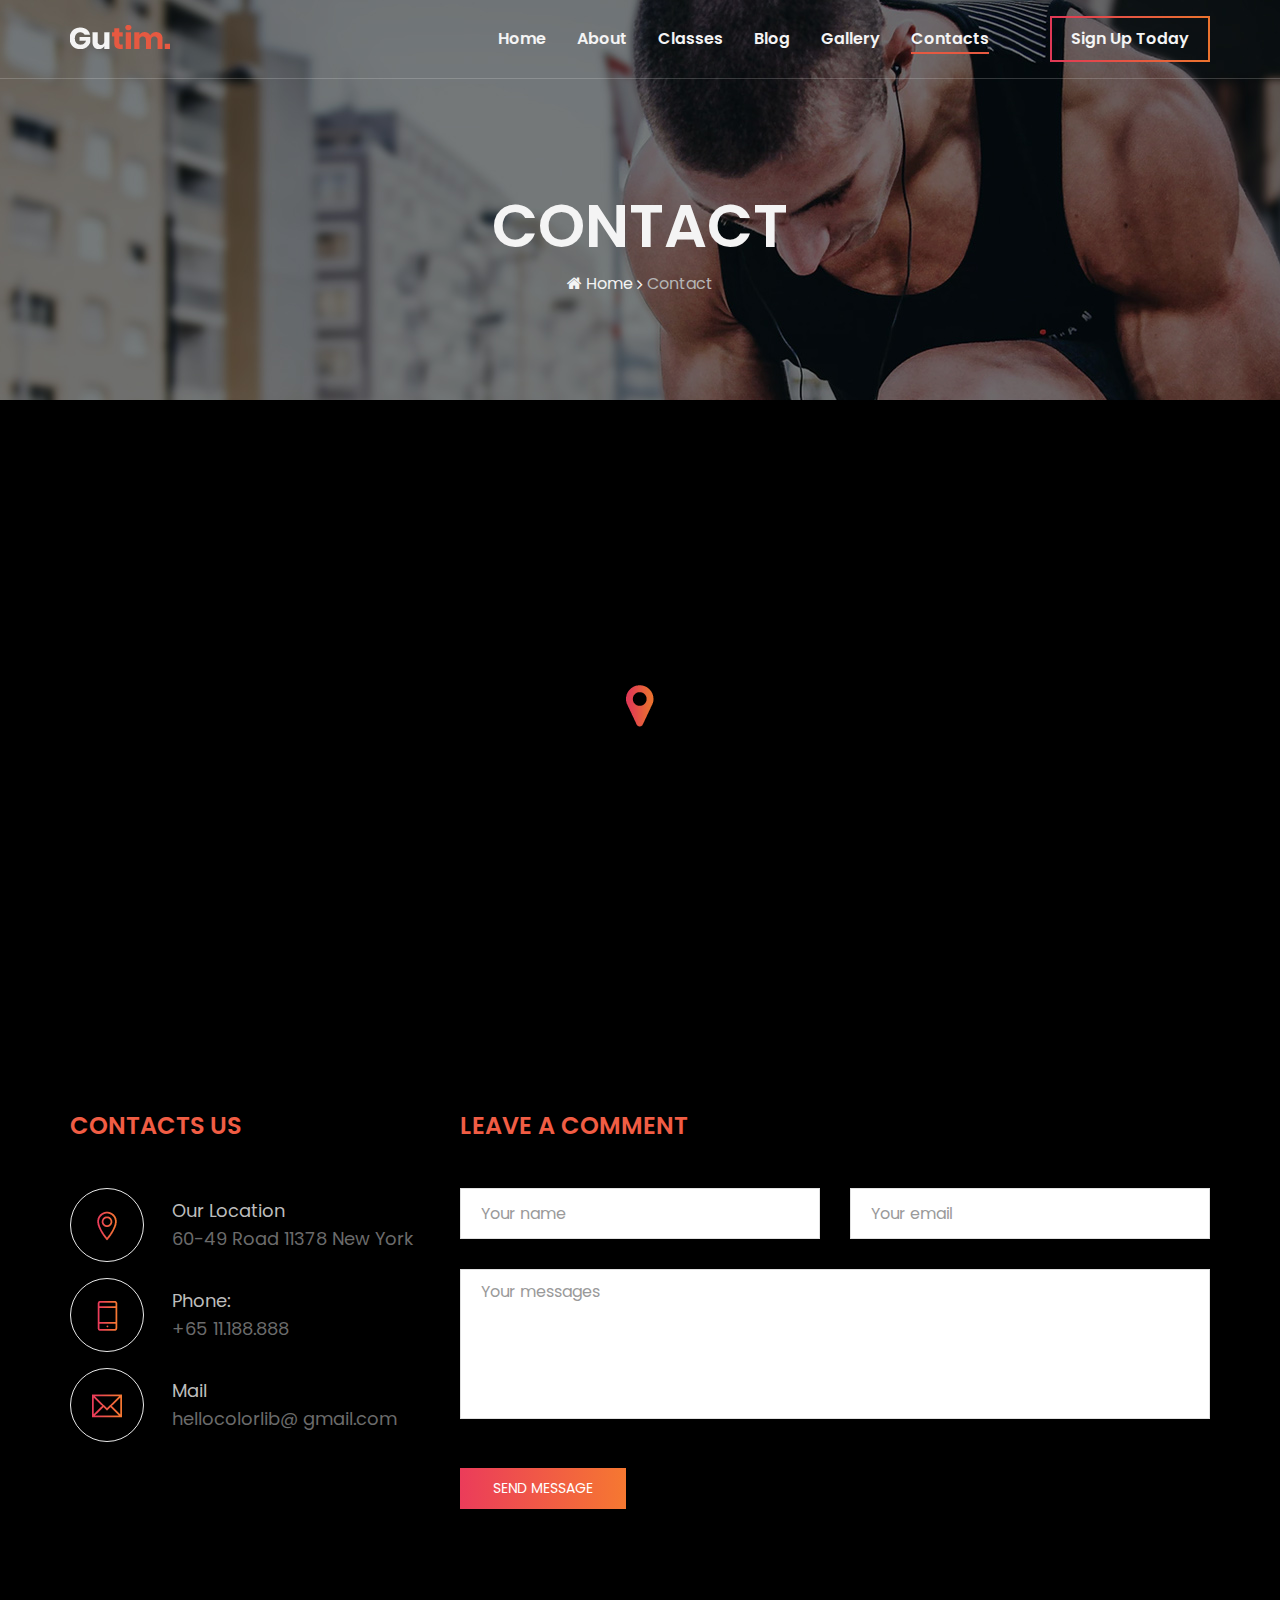
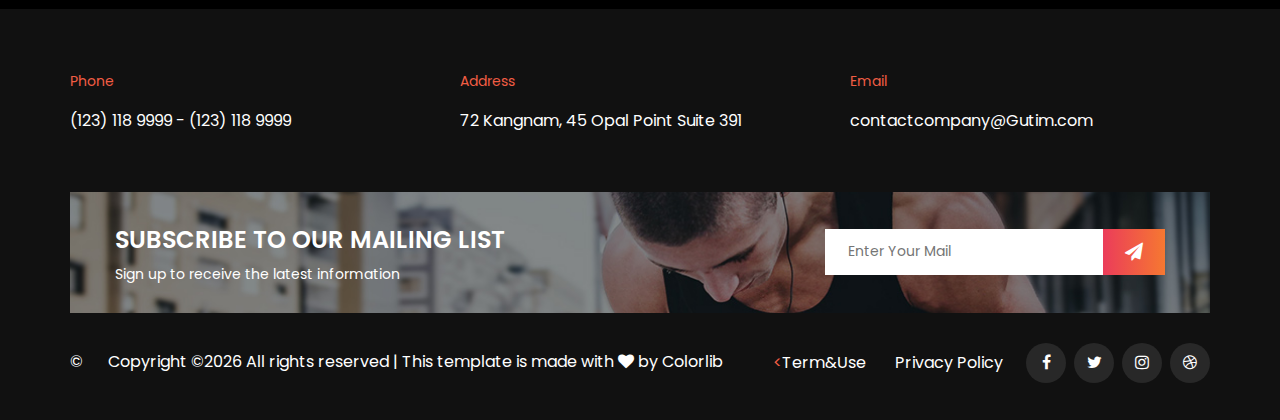
<file: contact.html>
<!DOCTYPE html>
<html lang="zxx">

<head>
    <meta charset="UTF-8">
    <meta name="description" content="Gutim Template">
    <meta name="keywords" content="Gutim, unica, creative, html">
    <meta name="viewport" content="width=device-width, initial-scale=1.0">
    <meta http-equiv="X-UA-Compatible" content="ie=edge">
    <title>Gutim | Template</title>

    <!-- Google Font -->
    <link href="https://fonts.googleapis.com/css?family=Poppins:300,400,500,600,700,800,900&display=swap"
        rel="stylesheet">

    <!-- Css Styles -->
    <link rel="stylesheet" href="css/bootstrap.min.css" type="text/css">
    <link rel="stylesheet" href="css/font-awesome.min.css" type="text/css">
    <link rel="stylesheet" href="css/owl.carousel.min.css" type="text/css">
    <link rel="stylesheet" href="css/magnific-popup.css" type="text/css">
    <link rel="stylesheet" href="css/slicknav.min.css" type="text/css">
    <link rel="stylesheet" href="css/style.css" type="text/css">
</head>

<body>
    <!-- Page Preloder -->
    <div id="preloder">
        <div class="loader"></div>
    </div>

    <!-- Header Section Begin -->
    <header class="header-section">
        <div class="container">
            <div class="logo">
                <a href="index.php">
                    <img src="img/logo.png" alt="">
                </a>
            </div>
            <div class="nav-menu">
                <nav class="mainmenu mobile-menu">
                    <ul>
                        <li><a href="index.php">Home</a></li>
                        <li><a href="./about-us.html">About</a></li>
                        <li><a href="./classes.html">Classes</a></li>
                        <li><a href="./blog.html">Blog</a></li>
                        <li><a href="./gallery.html">Gallery</a></li>
                        <li class="active"><a href="./contact.html">Contacts</a></li>
                    </ul>
                </nav>
                <a href="#" class="primary-btn signup-btn">Sign Up Today</a>
            </div>
            <div id="mobile-menu-wrap"></div>
        </div>
    </header>
    <!-- Header End -->

    <!-- Breadcrumb Section Begin -->
    <section class="breadcrumb-section set-bg" data-setbg="img/breadcrumb/classes-breadcrumb.jpg">
        <div class="container">
            <div class="row">
                <div class="col-lg-12">
                    <div class="breadcrumb-text">
                        <h2>Contact</h2>
                        <div class="breadcrumb-option">
                            <a href="index.php"><i class="fa fa-home"></i> Home</a>
                            <span>Contact</span>
                        </div>
                    </div>
                </div>
            </div>
        </div>
    </section>
    <!-- Breadcrumb Section End -->

    <!-- Map Section Begin -->
    <div class="map">
        <iframe
            src="https://www.google.com/maps/embed?pb=!1m18!1m12!1m3!1d24112.92132811736!2d-74.20651812810036!3d40.93514309648714!2m3!1f0!2f0!3f0!3m2!1i1024!2i768!4f13.1!3m3!1m2!1s0x89c2fda38587e887%3A0xf03207815e338a0d!2sHaledon%2C%20NJ%2007508%2C%20USA!5e0!3m2!1sen!2sbd!4v1578120776078!5m2!1sen!2sbd"
            height="612" style="border:0;" allowfullscreen=""></iframe>
        <img src="img/icon/location.png" alt="">
    </div>
    <!-- Map Section End -->

    <!-- Contact Section Begin -->
    <section class="contact-section spad">
        <div class="container">
            <div class="row">
                <div class="col-lg-4">
                    <div class="contact-info">
                        <h4>Contacts Us</h4>
                        <div class="contact-address">
                            <div class="ca-widget">
                                <div class="cw-icon">
                                    <img src="img/icon/icon-1.png" alt="">
                                </div>
                                <div class="cw-text">
                                    <h5>Our Location</h5>
                                    <p>60-49 Road 11378 New York</p>
                                </div>
                            </div>
                            <div class="ca-widget">
                                <div class="cw-icon">
                                    <img src="img/icon/icon-2.png" alt="">
                                </div>
                                <div class="cw-text">
                                    <h5>Phone:</h5>
                                    <p>+65 11.188.888</p>
                                </div>
                            </div>
                            <div class="ca-widget">
                                <div class="cw-icon">
                                    <img src="img/icon/icon-3.png" alt="">
                                </div>
                                <div class="cw-text">
                                    <h5>Mail</h5>
                                    <p>hellocolorlib@ gmail.com</p>
                                </div>
                            </div>
                        </div>
                    </div>
                </div>
                <div class="col-lg-8">
                    <div class="contact-form">
                        <h4>Leave A Comment</h4>
                        <form action="#">
                            <div class="row">
                                <div class="col-lg-6">
                                    <input type="text" placeholder="Your name">
                                </div>
                                <div class="col-lg-6">
                                    <input type="text" placeholder="Your email">
                                </div>
                                <div class="col-lg-12">
                                    <textarea placeholder="Your messages"></textarea>
                                    <button type="submit">Send Message</button>
                                </div>
                            </div>
                        </form>
                    </div>
                </div>
            </div>
        </div>
    </section>
    <!-- Contact Section End -->

    <!-- Footer Section Begin -->
    <footer class="footer-section">
        <div class="container">
            <div class="row">
                <div class="col-lg-4">
                    <div class="contact-option">
                        <span>Phone</span>
                        <p>(123) 118 9999 - (123) 118 9999</p>
                    </div>
                </div>
                <div class="col-lg-4">
                    <div class="contact-option">
                        <span>Address</span>
                        <p>72 Kangnam, 45 Opal Point Suite 391</p>
                    </div>
                </div>
                <div class="col-lg-4">
                    <div class="contact-option">
                        <span>Email</span>
                        <p>contactcompany@Gutim.com</p>
                    </div>
                </div>
            </div>
            <div class="subscribe-option set-bg" data-setbg="img/footer-signup.jpg">
                <div class="so-text">
                    <h4>Subscribe To Our Mailing List</h4>
                    <p>Sign up to receive the latest information </p>
                </div>
                <form action="#" class="subscribe-form">
                    <input type="text" placeholder="Enter Your Mail">
                    <button type="submit"><i class="fa fa-send"></i></button>
                </form>
            </div>
            <div class="copyright-text">
                <<ul>
                    <li><a href="#">Term&Use</a></li>
                    <li><a href="#">Privacy Policy</a></li>
                </ul>
                <p>&copy;<p><!-- Link back to Colorlib can't be removed. Template is licensed under CC BY 3.0. -->
  Copyright &copy;<script>document.write(new Date().getFullYear());</script> All rights reserved | This template is made with <i class="fa fa-heart" aria-hidden="true"></i> by <a href="https://colorlib.com" target="_blank">Colorlib</a>
  <!-- Link back to Colorlib can't be removed. Template is licensed under CC BY 3.0. --></p></p>
                <div class="footer-social">
                    <a href="#"><i class="fa fa-facebook"></i></a>
                    <a href="#"><i class="fa fa-twitter"></i></a>
                    <a href="#"><i class="fa fa-instagram"></i></a>
                    <a href="#"><i class="fa fa-dribbble"></i></a>
                </div>
            </div>
        </div>
    </footer>
    <!-- Footer Section End -->

    <!-- Js Plugins -->
    <script src="js/jquery-3.3.1.min.js"></script>
    <script src="js/bootstrap.min.js"></script>
    <script src="js/jquery.magnific-popup.min.js"></script>
    <script src="js/mixitup.min.js"></script>
    <script src="js/jquery.slicknav.js"></script>
    <script src="js/owl.carousel.min.js"></script>
    <script src="js/main.js"></script>
</body>

</html>
</file>
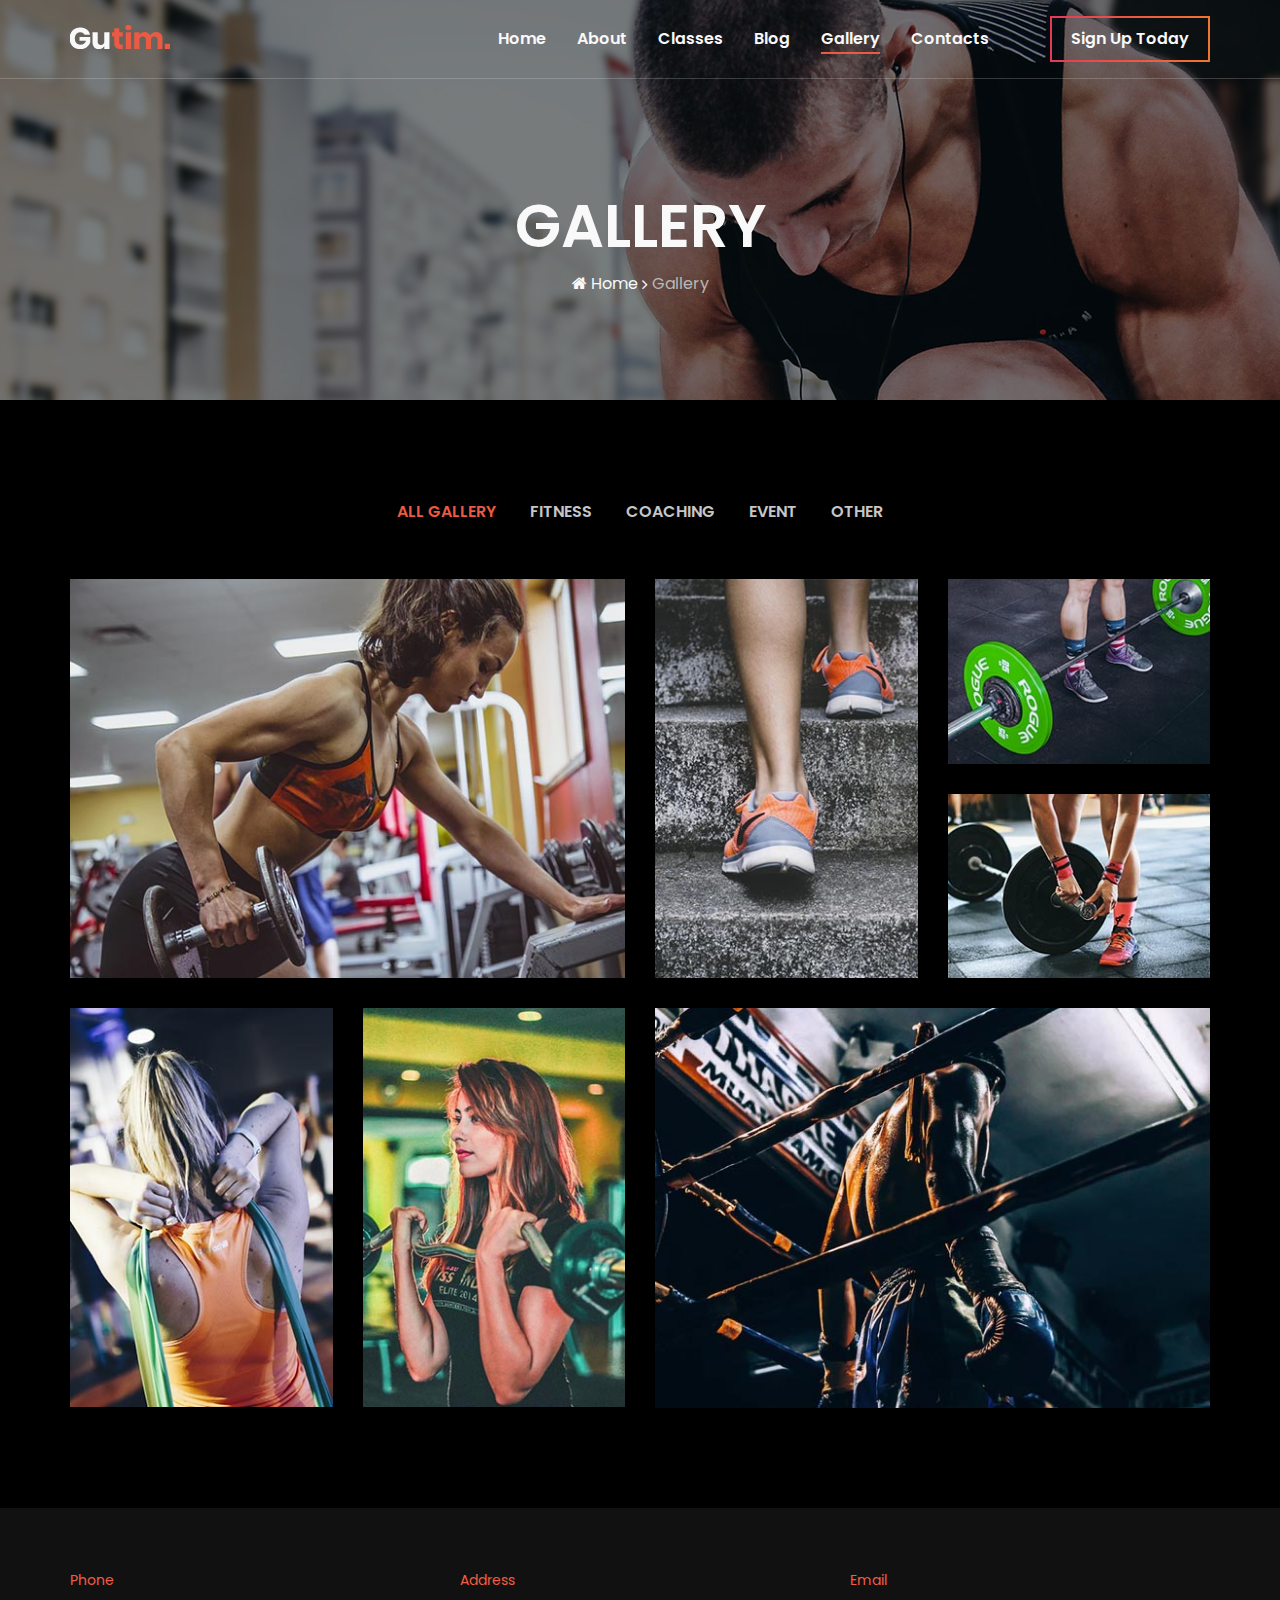
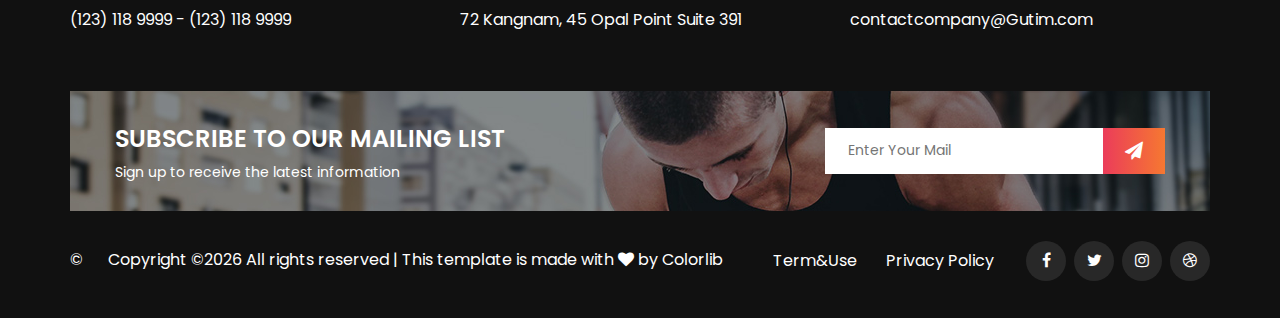
<file: gallery.html>
<!DOCTYPE html>
<html lang="zxx">

<head>
    <meta charset="UTF-8">
    <meta name="description" content="Gutim Template">
    <meta name="keywords" content="Gutim, unica, creative, html">
    <meta name="viewport" content="width=device-width, initial-scale=1.0">
    <meta http-equiv="X-UA-Compatible" content="ie=edge">
    <title>Gutim | Template</title>

    <!-- Google Font -->
    <link href="https://fonts.googleapis.com/css?family=Poppins:300,400,500,600,700,800,900&display=swap"
        rel="stylesheet">

    <!-- Css Styles -->
    <link rel="stylesheet" href="css/bootstrap.min.css" type="text/css">
    <link rel="stylesheet" href="css/font-awesome.min.css" type="text/css">
    <link rel="stylesheet" href="css/owl.carousel.min.css" type="text/css">
    <link rel="stylesheet" href="css/magnific-popup.css" type="text/css">
    <link rel="stylesheet" href="css/slicknav.min.css" type="text/css">
    <link rel="stylesheet" href="css/style.css" type="text/css">
</head>

<body>
    <!-- Page Preloder -->
    <div id="preloder">
        <div class="loader"></div>
    </div>

    <!-- Header Section Begin -->
    <header class="header-section">
        <div class="container">
            <div class="logo">
                <a href="index.php">
                    <img src="img/logo.png" alt="">
                </a>
            </div>
            <div class="nav-menu">
                <nav class="mainmenu mobile-menu">
                    <ul>
                        <li><a href="index.php">Home</a></li>
                        <li><a href="./about-us.html">About</a></li>
                        <li><a href="./classes.html">Classes</a></li>
                        <li><a href="./blog.html">Blog</a></li>
                        <li class="active"><a href="./gallery.html">Gallery</a></li>
                        <li><a href="./contact.html">Contacts</a></li>
                    </ul>
                </nav>
                <a href="#" class="primary-btn signup-btn">Sign Up Today</a>
            </div>
            <div id="mobile-menu-wrap"></div>
        </div>
    </header>
    <!-- Header End -->

    <!-- Breadcrumb Section Begin -->
    <section class="breadcrumb-section set-bg" data-setbg="img/breadcrumb/classes-breadcrumb.jpg">
        <div class="container">
            <div class="row">
                <div class="col-lg-12">
                    <div class="breadcrumb-text">
                        <h2>Gallery</h2>
                        <div class="breadcrumb-option">
                            <a href="index.php"><i class="fa fa-home"></i> Home</a>
                            <span>Gallery</span>
                        </div>
                    </div>
                </div>
            </div>
        </div>
    </section>
    <!-- Breadcrumb Section End -->

    <!-- Gallery Section Begin -->
    <div class="gallery-section spad">
        <div class="container">
            <div class="row">
                <div class="col-lg-12">
                    <ul class="gallery-controls">
                        <li class="active" data-filter=".all">all gallery</li>
                        <li data-filter=".fitness">fitness</li>
                        <li data-filter=".coaching">coaching</li>
                        <li data-filter=".event">event</li>
                        <li data-filter=".other">other</li>
                    </ul>
                </div>
            </div>
            <div class="row gallery-filter">
                <div class="col-lg-6 mix all fitness">
                    <img src="img/gallery/gallery-1.jpg" alt="">
                </div>
                <div class="col-lg-6">
                    <div class="row">
                        <div class="col-lg-6 mix all fitness coaching">
                            <img src="img/gallery/gallery-2.jpg" alt="">
                        </div>
                        <div class="col-lg-6">
                            <div class="row">
                                <div class="col-lg-12 mix all coaching">
                                    <img src="img/gallery/gallery-3.jpg" alt="">
                                </div>
                                <div class="col-lg-12 mix all coaching">
                                    <img src="img/gallery/gallery-4.jpg" alt="">
                                </div>
                            </div>
                        </div>
                    </div>
                </div>
                <div class="col-lg-6">
                    <div class="row">
                        <div class="col-lg-6 mix all other">
                            <img src="img/gallery/gallery-5.jpg" alt="">
                        </div>
                        <div class="col-lg-6 mix all other">
                            <img src="img/gallery/gallery-6.jpg" alt="">
                        </div>
                    </div>
                </div>
                <div class="col-lg-6 mix all event">
                    <img src="img/gallery/gallery-7.jpg" alt="">
                </div>
            </div>
        </div>
    </div>
    <!-- Gallery Section End -->

    <!-- Footer Section Begin -->
    <footer class="footer-section">
        <div class="container">
            <div class="row">
                <div class="col-lg-4">
                    <div class="contact-option">
                        <span>Phone</span>
                        <p>(123) 118 9999 - (123) 118 9999</p>
                    </div>
                </div>
                <div class="col-lg-4">
                    <div class="contact-option">
                        <span>Address</span>
                        <p>72 Kangnam, 45 Opal Point Suite 391</p>
                    </div>
                </div>
                <div class="col-lg-4">
                    <div class="contact-option">
                        <span>Email</span>
                        <p>contactcompany@Gutim.com</p>
                    </div>
                </div>
            </div>
            <div class="subscribe-option set-bg" data-setbg="img/footer-signup.jpg">
                <div class="so-text">
                    <h4>Subscribe To Our Mailing List</h4>
                    <p>Sign up to receive the latest information </p>
                </div>
                <form action="#" class="subscribe-form">
                    <input type="text" placeholder="Enter Your Mail">
                    <button type="submit"><i class="fa fa-send"></i></button>
                </form>
            </div>
            <div class="copyright-text">
                <ul>
                    <li><a href="#">Term&Use</a></li>
                    <li><a href="#">Privacy Policy</a></li>
                </ul>
                <p>&copy;<p><!-- Link back to Colorlib can't be removed. Template is licensed under CC BY 3.0. -->
  Copyright &copy;<script>document.write(new Date().getFullYear());</script> All rights reserved | This template is made with <i class="fa fa-heart" aria-hidden="true"></i> by <a href="https://colorlib.com" target="_blank">Colorlib</a>
  <!-- Link back to Colorlib can't be removed. Template is licensed under CC BY 3.0. --></p></p>
                <div class="footer-social">
                    <a href="#"><i class="fa fa-facebook"></i></a>
                    <a href="#"><i class="fa fa-twitter"></i></a>
                    <a href="#"><i class="fa fa-instagram"></i></a>
                    <a href="#"><i class="fa fa-dribbble"></i></a>
                </div>
            </div>
        </div>
    </footer>
    <!-- Footer Section End -->

    <!-- Js Plugins -->
    <script src="js/jquery-3.3.1.min.js"></script>
    <script src="js/bootstrap.min.js"></script>
    <script src="js/jquery.magnific-popup.min.js"></script>
    <script src="js/mixitup.min.js"></script>
    <script src="js/jquery.slicknav.js"></script>
    <script src="js/owl.carousel.min.js"></script>
    <script src="js/main.js"></script>
</body>

</html>
</file>
<file: css/style.css>
/******************************************************************
  Template Name: Gutim
  Description: Gutim Fitness HTML Template
  Author: Colorlib
  Author URI: http://colorlib.com
  Version: 1.0
  Created: Colorlib
******************************************************************/

/*------------------------------------------------------------------
[Table of contents]

1.  Template default CSS
	1.1	Variables
	1.2	Mixins
	1.3	Flexbox
	1.4	Reset
2.  Helper Css
3.  Header Section
4.  Hero Section
5.  Services Section
6.  Class Section
7.  Trainer Section
8.  Membership Plan Section
9.  Contact
10.  Footer Style

-------------------------------------------------------------------*/

/*----------------------------------------*/

/* Template default CSS
/*----------------------------------------*/

html, body {
	height: 100%;
	font-family: "Poppins", sans-serif;
	-webkit-font-smoothing: antialiased;
	font-smoothing: antialiased;
}
h1, h2, h3, h4, h5, h6 {
	margin: 0;
	color: #cbcbcb;
	font-weight: 400;
	font-family: "Poppins", sans-serif;
}
h1 {
	font-size: 70px;
}
h2 {
	font-size: 36px;
}
h3 {
	font-size: 30px;
}
h4 {
	font-size: 24px;
}
h5 {
	font-size: 18px;
}
h6 {
	font-size: 16px;
}
p {
	font-size: 16px;
	font-family: "Poppins", sans-serif;
	color: #6b6b6b;
	font-weight: 400;
	line-height: 26px;
	margin: 0 0 15px 0;
}
img {
	max-width: 100%;
}
input:focus, select:focus, button:focus, textarea:focus {
	outline: none;
}
a:hover, a:focus {
	text-decoration: none;
	outline: none;
	color: #fff;
}
ul, ol {
	padding: 0;
	margin: 0;
}
/*---------------------
  Helper CSS
-----------------------*/

.section-title {
	text-align: center;
	margin-bottom: 45px;
}
.section-title h2 {
	color: #ffffff;
	font-size: 40px;
	font-weight: 600;
	text-transform: uppercase;
}
.set-bg {
	background-repeat: no-repeat;
	background-size: cover;
	background-position: top center;
}
.spad {
	padding-top: 100px;
	padding-bottom: 100px;
}
.spad-2 {
	padding-top: 50px;
	padding-bottom: 70px;
}
.text-white h1, .text-white h2, .text-white h3, .text-white h4, .text-white h5, .text-white h6, .text-white p, .text-white span, .text-white li, .text-white a {
	color: #fff;
}
/* buttons */

.primary-btn {
	display: inline-block;
	font-size: 16px;
	font-weight: 600;
	padding: 0 12px;
	color: #ffffff;
	text-align: center;
	width: 160px;
	height: 46px;
	border-left: 2px solid #eb3c5a;
	border-right: 2px solid #f67831;
	-webkit-box-sizing: border-box;
	box-sizing: border-box;
	background-position: 0 0, 0 100%;
	background-repeat: no-repeat;
	background-size: 100% 2px;
	background-image: -webkit-gradient(linear, left top, right top, from(#eb3c5a), to(#f67831)), -webkit-gradient(linear, left top, right top, from(#eb3c5a), to(#f67831));
	background-image: -o-linear-gradient(left, #eb3c5a 0%, #f67831 100%), -o-linear-gradient(left, #eb3c5a 0%, #f67831 100%);
	background-image: linear-gradient(to right, #eb3c5a 0%, #f67831 100%), linear-gradient(to right, #eb3c5a 0%, #f67831 100%);
	-webkit-transition-duration: 1000ms;
	-o-transition-duration: 1000ms;
	transition-duration: 1000ms;
	line-height: 45px;
	position: relative;
	z-index: 1;
}
.primary-btn:after {
	color: #fff;
	-webkit-transition-duration: 500ms;
	-o-transition-duration: 500ms;
	transition-duration: 500ms;
	background: #f67831;
	background: -webkit-gradient(linear, left top, right top, from(#eb3c5a), to(#f67831));
	background: -o-linear-gradient(left, #eb3c5a, #f67831);
	background: linear-gradient(to right, #eb3c5a, #f67831);
	content: "";
	position: absolute;
	width: 100%;
	height: 100%;
	top: 0;
	left: 0;
	z-index: -1;
	opacity: 1;
}
/* Preloder */

#preloder {
	position: fixed;
	width: 100%;
	height: 100%;
	top: 0;
	left: 0;
	z-index: 999999;
	background: #000;
}
.loader {
	width: 40px;
	height: 40px;
	position: absolute;
	top: 50%;
	left: 50%;
	margin-top: -13px;
	margin-left: -13px;
	border-radius: 60px;
	animation: loader 0.8s linear infinite;
	-webkit-animation: loader 0.8s linear infinite;
}
@keyframes loader {
	0% {
		-webkit-transform: rotate(0deg);
		transform: rotate(0deg);
		border: 4px solid #f44336;
		border-left-color: transparent;
	}
	50% {
		-webkit-transform: rotate(180deg);
		transform: rotate(180deg);
		border: 4px solid #673ab7;
		border-left-color: transparent;
	}
	100% {
		-webkit-transform: rotate(360deg);
		transform: rotate(360deg);
		border: 4px solid #f44336;
		border-left-color: transparent;
	}
}
@-webkit-keyframes loader {
	0% {
		-webkit-transform: rotate(0deg);
		border: 4px solid #f44336;
		border-left-color: transparent;
	}
	50% {
		-webkit-transform: rotate(180deg);
		border: 4px solid #673ab7;
		border-left-color: transparent;
	}
	100% {
		-webkit-transform: rotate(360deg);
		border: 4px solid #f44336;
		border-left-color: transparent;
	}
}
/*---------------------
  Header
-----------------------*/

.header-section {
	position: absolute;
	left: 0;
	top: 0;
	width: 100%;
	border-bottom: 1px solid rgba(255, 255, 255, 0.2);
}
.logo {
	float: left;
}
.logo a {
	display: inline-block;
	padding: 24px 0 29px;
}
.nav-menu {
	float: right;
}
.nav-menu .mainmenu {
	display: inline-block;
}
.nav-menu .mainmenu ul li {
	list-style: none;
	display: inline-block;
	margin-right: 27px;
}
.nav-menu .mainmenu ul li.active a:after {
	opacity: 1;
}
.nav-menu .mainmenu ul li a {
	font-size: 16px;
	color: #ffffff;
	font-weight: 600;
	padding: 28px 0;
	position: relative;
}
.nav-menu .mainmenu ul li a:hover:after {
	opacity: 1;
}
.nav-menu .mainmenu ul li a:after {
	position: absolute;
	left: 0;
	bottom: 24px;
	width: 100%;
	height: 2px;
	background: #f15d44;
	content: "";
	opacity: 0;
	-webkit-transition: all 0.3s;
	-o-transition: all 0.3s;
	transition: all 0.3s;
}
.nav-menu .signup-btn {
	display: inline-block;
	margin: 16px 0px 16px 30px;
}
.nav-menu .signup-btn:after {
	opacity: 0;
}
.slicknav_menu {
	display: none;
}
/*---------------------
  Hero Section
-----------------------*/

.hero-section {
	height: 880px;
	padding-top: 335px;
}
.hero-text span {
	font-size: 14px;
	color: #f15d44;
	text-transform: uppercase;
	letter-spacing: 2px;
	font-weight: 600;
}
.hero-text h1 {
	font-size: 72px;
	color: #ffffff;
	font-weight: 600;
	margin-top: 11px;
	margin-bottom: 18px;
}
.hero-text p {
	color: #ffffff;
	margin-bottom: 44px;
}
/*---------------------
  About Section
-----------------------*/

.about-pic {
	position: relative;
}
.about-pic img {
	min-width: 100%;
}
.about-pic .play-btn {
	position: absolute;
	left: 50%;
	top: 50%;
	-webkit-transform: translate(-41.5px, -41.5px);
	-ms-transform: translate(-41.5px, -41.5px);
	transform: translate(-41.5px, -41.5px);
}
.about-text {
	padding-top: 15px;
	padding-left: 40px;
}
.about-text h2 {
	font-size: 40px;
	color: #cbcbcb;
	text-transform: uppercase;
	font-weight: 700;
	margin-bottom: 25px;
}
.about-text p {
	color: #6b6b6b;
}
.about-text p.first-para {
	margin-bottom: 10px;
}
.about-text p.second-para {
	margin-bottom: 50px;
}
.about-text img {
	margin-bottom: 25px;
}
.about-text .at-author h4 {
	font-size: 22px;
	color: #cbcbcb;
	font-weight: 600;
}
.about-text .at-author span {
	font-size: 12px;
	color: #f15d44;
}
.about-section.about-page .about-text {
	padding-top: 8px;
}
.about-section.about-page .about-text h2 {
	margin-bottom: 20px;
}
.about-section.about-page .about-text .second-para {
	margin-bottom: 28px;
}
/*---------------------
  Hero Section
-----------------------*/

.services-pic {
	margin-left: -15px;
	margin-right: -15px;
}
.services-pic img {
	height: 660px;
	min-width: 100%;
}
.services-item {
	margin-left: -15px;
	margin-right: -15px;
	background: #141414;
	padding-top: 130px;
	position: relative;
	padding-left: 70px;
	padding-right: 45px;
	height: 330px;
}
.services-item.bg-gray {
	background: #1e1e1e;
}
.services-item.pd-b {
	padding-top: 118px;
}
.services-item img {
	position: absolute;
	left: 70px;
	top: 80px;
}
.services-item h4 {
	font-size: 22px;
	color: #ffffff;
	font-weight: 600;
	margin-top: 36px;
	margin-bottom: 20px;
}
.services-item p {
	color: #bdbdbd;
	margin-bottom: 0;
}
/*---------------------
  Classes Section
-----------------------*/

.classes-section {
	padding-top: 90px;
	padding-bottom: 95px;
}
.classes-section.classes-page {
	padding-bottom: 60px;
}
.classes-slider {
	margin: 0;
}
.classes-slider.owl-carousel .owl-dots {
	text-align: center;
	margin-top: 12px;
}
.classes-slider.owl-carousel .owl-dots button {
	width: 9px;
	height: 9px;
	display: inline-block;
	background: #ebebeb;
	border-radius: 50%;
	margin-right: 10px;
	-webkit-transition: 0.5s;
	-o-transition: 0.5s;
	transition: 0.5s;
}
.classes-slider.owl-carousel .owl-dots button.owl-dot.active {
	width: 42px;
	border-radius: 50px;
	background: #f67831;
}
.classes-slider.owl-carousel .owl-dots button:last-child {
	margin-right: 0;
}
.classes-slider .col-lg-4 {
	max-width: 100%;
}
.single-class-item {
	height: 255px;
	position: relative;
	margin-bottom: 30px;
}
.single-class-item .si-text {
	position: absolute;
	left: 0;
	bottom: 0;
	width: 100%;
	background: rgba(0, 0, 0, 0.4);
	padding-left: 30px;
	padding-top: 10px;
	padding-bottom: 15px;
}
.single-class-item .si-text h4 {
	font-size: 22px;
	font-weight: 600;
	color: #ffffff;
}
.single-class-item .si-text span {
	font-size: 14px;
	color: #ffffff;
}
.single-class-item .si-text span i {
	color: #e85d39;
	margin-right: 4px;
}
/*---------------------
  Trainer Section
-----------------------*/

.trainer-section {
	background: #111111;
	padding-top: 90px;
	padding-bottom: 190px;
}
.trainer-section.about-trainer {
	background: #111111;
}
.single-trainer-item {
	position: relative;
}
.single-trainer-item:hover .trainer-text {
	height: 250px;
	bottom: -90px;
	padding: 26px 30px 30px;
	-webkit-box-shadow: 0px 10px 49px 0px rgba(0, 0, 0, 0.15);
	box-shadow: 0px 10px 49px 0px rgba(0, 0, 0, 0.15);
}
.single-trainer-item:hover .trainer-text p {
	opacity: 1;
}
.single-trainer-item:hover .trainer-text .trainer-social {
	opacity: 1;
	visibility: visible;
}
.single-trainer-item img {
	min-width: 100%;
	padding-top: 100px ;
}
.single-trainer-item .trainer-text {
	position: absolute;
	left: 50%;
	bottom: -55px;
	text-align: center;
	background: #ffffff;
	width: 310px;
	margin: 0 auto;
	-webkit-transform: translateX(-155px);
	-ms-transform: translateX(-155px);
	transform: translateX(-155px);
	-webkit-box-shadow: 0px 3px 4px 0px rgba(0, 0, 0, 0.15);
	box-shadow: 0px 3px 4px 0px rgba(0, 0, 0, 0.15);
	padding: 20px 30px 18px;
	height: 90px;
	-webkit-transition: all 0.5s;
	-o-transition: all 0.5s;
	transition: all 0.5s;
	overflow: hidden;
}
.single-trainer-item .trainer-text h5 {
	font-size: 20px;
	color: #111111;
	font-weight: 600;
	margin-bottom: 4px;
}
.single-trainer-item .trainer-text span {
	font-size: 16px;
	color: #f15d44;
}
.single-trainer-item .trainer-text p {
	margin-top: 7px;
	opacity: 0;
	-webkit-transition: all 0.3s;
	-o-transition: all 0.3s;
	transition: all 0.3s;
}
.single-trainer-item .trainer-text .trainer-social {
	opacity: 0;
	visibility: hidden;
	-webkit-transition: all 0.3s;
	-o-transition: all 0.3s;
	transition: all 0.3s;
}
.single-trainer-item .trainer-text .trainer-social a {
	display: inline-block;
	font-size: 17px;
	color: #111111;
	margin-right: 25px;
	-webkit-transition: all 0.3s;
	-o-transition: all 0.3s;
	transition: all 0.3s;
}
.single-trainer-item .trainer-text .trainer-social a:hover {
	color: #f15d44;
}
.single-trainer-item .trainer-text .trainer-social a:last-child {
	margin-right: 0;
}
/*---------------------
  Testimonial Section
-----------------------*/

.testimonial-section {
	position: relative;
}
.testimonial-section:after {
	position: absolute;
	left: 50%;
	top: 50%;
	width: 1100px;
	height: 540px;
	background: url(../img/testimonial/testimonial-bg.png);
	content: "";
	-webkit-transform: translate(-550px, -270px);
	-ms-transform: translate(-550px, -270px);
	transform: translate(-550px, -270px);
}
.testimonial-section .section-title {
	margin-bottom: 35px;
}
.testimonial-slider.owl-carousel .owl-item img {
	display: inline-block;
}
.testimonial-slider.owl-carousel .owl-nav button {
	font-size: 36px;
	color: #bdbdbd;
	position: absolute;
	left: -110px;
	top: 30%;
}
.testimonial-slider.owl-carousel .owl-nav button:hover {
	color: #ed8064;
}
.testimonial-slider.owl-carousel .owl-nav button.owl-next {
	left: auto;
	right: -110px;
}
.testimonial-slider .testimonial-item {
	text-align: center;
}
.testimonial-slider .testimonial-item p {
	font-size: 22px;
	color: #cbcbcb;
	line-height: 30px;
	margin-bottom: 60px;
}
.testimonial-slider .testimonial-item .ti-pic {
	width: 120px;
	height: 120px;
	margin: 0 auto;
	position: relative;
	z-index: 1;
}
.testimonial-slider .testimonial-item .ti-pic img {
	width: 120px;
	height: 120px;
	border-radius: 50%;
}
.testimonial-slider .testimonial-item .ti-pic .quote {
	position: absolute;
	left: 20px;
	top: -22px;
	z-index: -1;
}
.testimonial-slider .testimonial-item .ti-pic .quote img {
	width: auto;
	height: auto;
	border-radius: initial;
}
.testimonial-slider .testimonial-item .ti-author {
	margin-top: 25px;
}
.testimonial-slider .testimonial-item .ti-author h4 {
	font-size: 22px;
	color: #cbcbcb;
	font-weight: 600;
	margin-bottom: 8px;
}
.testimonial-slider .testimonial-item .ti-author span {
	font-size: 16px;
	color: #f15d44;
}
/*---------------------
  Banner Section
-----------------------*/

.banner-section {
	padding-top: 65px;
}
.banner-text {
	padding-top: 145px;
}
.banner-text h2 {
	font-size: 40px;
	color: #ffffff;
	font-weight: 600;
	text-transform: uppercase;
	margin-bottom: 20px;
}
.banner-text p {
	font-size: 18px;
	line-height: 30px;
	color: #ffffff;
	margin-bottom: 50px;
}
/*---------------------
  Membership Section
-----------------------*/

.membership-section {
	padding-bottom: 0;
}
.membership-section .section-title {
	margin-bottom: 55px;
}
.membership-item {
	text-align: center;
	background: #ffffff;
	-webkit-box-shadow: 0px 15px 49px rgba(0, 0, 0, 0.15);
	box-shadow: 0px 15px 49px rgba(0, 0, 0, 0.15);
	padding-bottom: 50px;
}
.membership-item .mi-title {
	background: -webkit-gradient(linear, left top, right top, from(#eb3c5a), to(#f67831));
	background: -o-linear-gradient(left, #eb3c5a, #f67831);
	background: linear-gradient(to right, #eb3c5a, #f67831);
	padding: 25px 0;
	position: relative;
	margin-bottom: 38px;
}
.membership-item .mi-title h4 {
	color: #ffffff;
	font-weight: 600;
	text-transform: uppercase;
}
.membership-item .mi-title:after {
	position: absolute;
	left: 50%;
	bottom: -14px;
	width: 30px;
	height: 15px;
	-webkit-transform: translateX(-15px);
	-ms-transform: translateX(-15px);
	transform: translateX(-15px);
	-webkit-clip-path: polygon(0% 0%, 50% 100%, 50% 100%, 100% 0%);
	clip-path: polygon(0% 0%, 50% 100%, 50% 100%, 100% 0%);
	background: -webkit-gradient(linear, left top, right top, from(#eb3c5a), to(#f67831));
	background: -o-linear-gradient(left, #eb3c5a, #f67831);
	background: linear-gradient(to right, #eb3c5a, #f67831);
	content: "";
}
.membership-item .mi-price {
	font-size: 40px;
	color: #f15d44;
	font-weight: 600;
	margin-bottom: 24px;
}
.membership-item .mi-price span {
	font-size: 16px;
	color: #6b6b6b;
	font-weight: 400;
}
.membership-item ul {
	margin-bottom: 27px;
}
.membership-item ul li {
	list-style: none;
	font-size: 16px;
	line-height: 36px;
}
.membership-item ul li p {
	margin-bottom: 0;
	color: #6b6b6b;
}
.membership-item ul li span {
	color: #111111;
	font-weight: 600;
}
.membership-item .membership-btn {
	color: #111111;
}
.membership-item .membership-btn:hover {
	color: #ffffff;
}
.membership-item .membership-btn:hover:after {
	opacity: 1;
}
.membership-item .membership-btn:after {
	opacity: 0;
}
/*---------------------
  Register Section
-----------------------*/

.register-section {
	background: #ff0000;
	padding-top: 235px;
	margin-top: -135px;
}
.register-section.classes-page {
	background: #000000;
	padding-top: 100px;
	margin-top: 0;
	padding-bottom: 0;
}
.register-section.classes-page .classes-page-text {
	-webkit-box-shadow: 0px 12px 21px rgba(0, 0, 0, 0.15);
	box-shadow: 0px 12px 21px rgba(0, 0, 0, 0.15);
}
.register-section .section-title {
	margin-bottom: 32px;
}
.register-section .section-title h2 {
	margin-bottom: 12px;
}
.register-text {
	padding: 50px 70px 60px 70px;
	background: #000000;
	margin-right: -15px;
}
.register-text .register-form label {
	font-size: 14px;
	color: #9b9b9b;
	margin-bottom: 11px;
}
.register-text .register-form input {
	width: 100%;
	height: 46px;
	border: 1px solid #ebebeb;
	padding-left: 20px;
	font-size: 14px;
	color: #9b9b9b;
	margin-bottom: 18px;
}
.register-text .register-form .register-btn {
	font-size: 16px;
	color: #000000;
	font-weight: 600;
	width: 100%;
	background: -webkit-gradient(linear, left top, right top, from(#eb3c5a), to(#f67831));
	background: -o-linear-gradient(left, #eb3c5a, #f67831);
	background: linear-gradient(to right, #eb3c5a, #f67831);
	border: none;
	padding: 12px 0;
	cursor: pointer;
	margin-top: 30px;
}
.register-pic {
	margin-left: -15px;
}
.register-pic img {
	height: 502px;
}
/*---------------------
  Latest BLog Section
-----------------------*/

.latest-blog-section {
	padding-bottom: 50px;
}
.latest-blog-section .section-title {
	margin-bottom: 55px;
}
.latest-blog-section.recommend {
	padding-top: 0;
}
.latest-blog-section.recommend h3 {
	font-weight: 600;
	color: #cbcbcb;
	text-transform: uppercase;
	margin-bottom: 52px;
}
/*---------------------
  Footer Banner Section
-----------------------*/

.footer-banner-item {
	height: 400px;
	margin-left: -15px;
	margin-right: -15px;
	position: relative;
	padding-top: 85px;
	padding-left: 60px;
	padding-right: 60px;
	z-index: 1;
}
.footer-banner-item:after {
	position: absolute;
	left: 50%;
	top: 50%;
	width: 520px;
	height: 310px;
	border: 18px solid rgba(255, 255, 255, 0.1);
	content: "";
	-webkit-transform: translate(-260px, -155px);
	-ms-transform: translate(-260px, -155px);
	transform: translate(-260px, -155px);
	z-index: -1;
}
.footer-banner-item span {
	font-size: 16px;
	color: #f15d44;
	font-weight: 700;
	letter-spacing: 2px;
	text-transform: uppercase;
}
.footer-banner-item h2 {
	font-size: 40px;
	color: #ffffff;
	font-weight: 600;
	margin-top: 30px;
	margin-bottom: 5px;
}
.footer-banner-item p {
	color: #ffffff;
	margin-bottom: 42px;
}
/*---------------------
  Footer
-----------------------*/

.footer-section {
	background: #111111;
	padding-top: 60px;
	padding-bottom: 30px;
}
.contact-option span {
	font-size: 14px;
	color: #f15d44;
}
.contact-option p {
	font-size: 16px;
	color: #ffffff;
	margin-top: 15px;
}
.subscribe-option {
	overflow: hidden;
	padding: 0 45px;
	margin-bottom: 30px;
	margin-top: 43px;
}
.subscribe-option .so-text {
	float: left;
	padding: 34px 0 26px;
}
.subscribe-option .so-text h4 {
	color: #ffffff;
	font-weight: 600;
	text-transform: uppercase;
	margin-bottom: 6px;
}
.subscribe-option .so-text p {
	margin-bottom: 0;
	font-size: 14px;
	color: #ffffff;
}
.subscribe-option .subscribe-form {
	float: right;
	width: 340px;
	position: relative;
	margin: 37px 0;
}
.subscribe-option .subscribe-form input {
	width: 100%;
	height: 46px;
	font-size: 14px;
	color: #bdbdbd;
	border: 1px solid #ffffff;
	padding-left: 22px;
}
.subscribe-option .subscribe-form button {
	font-size: 18px;
	color: #ffffff;
	background: -webkit-gradient(linear, left top, right top, from(#eb3c5a), to(#f67831));
	background: -o-linear-gradient(left, #eb3c5a, #f67831);
	background: linear-gradient(to right, #eb3c5a, #f67831);
	border: none;
	height: 46px;
	position: absolute;
	right: 0;
	top: 0;
	padding: 0 22px;
}
.copyright-text {
	overflow: hidden;
}
.copyright-text p {
	padding-top: 6px;
	float: left;
	color: #ffffff;
	margin-right: 25px;
	display: inline-block;
}
.copyright-text p a {
	color: #ffffff;
}
.copyright-text p a:hover {
	color: #eb3c5a;
}
.copyright-text ul {
	display: inline-block;
}
.copyright-text ul li {
	list-style: none;
	font-size: 16px;
	display: inline-block;
	margin-right: 25px;
	line-height: 40px;
}
.copyright-text ul li:last-child {
	margin-right: 0;
}
.copyright-text ul li a {
	color: #ffffff;
}
.copyright-text ul li:last-child {
	margin-right: 0;
}
.copyright-text .footer-social {
	float: right;
}
.copyright-text .footer-social a {
	display: inline-block;
	font-size: 16px;
	color: #ffffff;
	width: 40px;
	height: 40px;
	background: #282828;
	text-align: center;
	line-height: 40px;
	border-radius: 50%;
	margin-left: 4px;
}
.copyright-text .footer-social a:first-child {
	margin-left: 0;
}
.copyright-text .footer-social a:hover {
	background: -webkit-gradient(linear, left top, right top, from(#eb3c5a), to(#f67831));
	background: -o-linear-gradient(left, #eb3c5a, #f67831);
	background: linear-gradient(to right, #eb3c5a, #f67831);
}
/*---------------------
  Breadcrumb Section
-----------------------*/

.breadcrumb-section {
	padding-top: 190px;
	height: 400px;
}
.breadcrumb-text {
	text-align: center;
}
.breadcrumb-text h2 {
	font-size: 60px;
	color: #ffffff;
	font-weight: 600;
	text-transform: uppercase;
	margin-bottom: 10px;
}
.breadcrumb-text .breadcrumb-option a {
	font-size: 16px;
	color: #ffffff;
	display: inline-block;
	margin-right: 10px;
	position: relative;
}
.breadcrumb-text .breadcrumb-option a:after {
	position: absolute;
	right: -10px;
	top: 0;
	content: "";
	font-family: "FontAwesome";
}
.breadcrumb-text .breadcrumb-option span {
	font-size: 16px;
	color: #bdbdbd;
	display: inline-block;
}
/*---------------------------
  Classes Timetable Section
----------------------------*/

.classes-timetable {
	padding-top: 0;
}
.classes-timetable .nav-controls {
	text-align: center;
	margin-bottom: 42px;
}
.classes-timetable .nav-controls ul li {
	list-style: none;
	font-size: 16px;
	color: #111111;
	font-weight: 600;
	display: inline-block;
	margin-right: 48px;
	text-transform: uppercase;
	-webkit-transition: all 0.3s;
	-o-transition: all 0.3s;
	transition: all 0.3s;
	cursor: pointer;
}
.classes-timetable .nav-controls ul li.active {
	color: #f15d44;
}
.classes-timetable .nav-controls ul li:hover {
	color: #f15d44;
}
.classes-timetable .nav-controls ul li:last-child {
	margin-right: 0;
}
.schedule-table.filtering .ts-item {
	opacity: 0;
}
.schedule-table.filtering .ts-item.show {
	opacity: 1;
}
.schedule-table table {
	width: 100%;
	text-align: center;
	border: 1px solid #e1e1e1;
}
.schedule-table table thead tr th {
	font-size: 16px;
	color: #000000;
	font-weight: 600;
	text-transform: uppercase;
	padding: 25px 0;
	background: #f0f0f0;
}
.schedule-table table tbody tr {
	border-top: 1px solid #e5e5e5;
}
.schedule-table table tbody tr td {
	width: 146px;
	background: #ffffff;
	border-right: 1px solid #e5e5e5;
	padding: 18px 0;
	position: relative;
	z-index: 1;
}
.schedule-table table tbody tr td.ts-item {
	-webkit-transition: all 0.4s;
	-o-transition: all 0.4s;
	transition: all 0.4s;
}
.schedule-table table tbody tr td:after {
	position: absolute;
	left: 0;
	top: 0;
	width: 100%;
	height: 100%;
	background: -webkit-gradient(linear, left top, right top, from(#eb3c5a), to(#f67831));
	background: -o-linear-gradient(left, #eb3c5a, #f67831);
	background: linear-gradient(to right, #eb3c5a, #f67831);
	content: "";
	opacity: 0;
	z-index: -1;
	-webkit-transition: all 0.5s;
	-o-transition: all 0.5s;
	transition: all 0.5s;
}
.schedule-table table tbody tr td.hover-bg:hover h6 {
	color: #ffffff;
}
.schedule-table table tbody tr td.hover-bg:hover span {
	color: #ffffff;
}
.schedule-table table tbody tr td.hover-bg:hover .trainer-name {
	color: #ffffff;
}
.schedule-table table tbody tr td.hover-bg:hover:after {
	opacity: 1;
}
.schedule-table table tbody tr td.workout-time {
	font-size: 16px;
	color: #000000;
	font-weight: 600;
	text-transform: uppercase;
}
.schedule-table table tbody tr td h6 {
	font-weight: 600;
	color: #f15d44;
	text-transform: uppercase;
	margin-bottom: 5px;
}
.schedule-table table tbody tr td span {
	font-size: 14px;
	font-weight: 600;
	color: #111111;
}
.schedule-table table tbody tr td .trainer-name {
	font-size: 14px;
	color: #6b6b6b;
}
/*---------------------
  About Counter
-----------------------*/

.about-counter-text {
	background: -webkit-gradient(linear, left top, right top, from(#eb3c5a), to(#f67831));
	background: -o-linear-gradient(left, #eb3c5a, #f67831);
	background: linear-gradient(to right, #eb3c5a, #f67831);
	overflow: hidden;
	padding: 35px 65px 15px;
}
.about-counter-text .single-counter {
	float: left;
	margin-right: 180px;
}
.about-counter-text .single-counter:last-child {
	margin-right: 0;
}
.about-counter-text .single-counter h1 {
	font-size: 72px;
	color: #ffffff;
	display: inline-block;
}
.about-counter-text .single-counter span {
	font-size: 72px;
	color: #ffffff;
	display: inline-block;
	line-height: 80px;
}
.about-counter-text .single-counter p {
	color: #ffffff;
	letter-spacing: 2px;
	text-transform: uppercase;
}
/*---------------------
  Gym Award Section
-----------------------*/

.award-text {
	padding-top: 20px;
}
.award-text h2 {
	font-size: 40px;
	font-weight: 600;
	color: #cbcbcb;
	text-transform: uppercase;
	margin-bottom: 20px;
}
.award-text p {
	margin-bottom: 10px;
}
/*---------------------
  Gallery Section
-----------------------*/

.gallery-section {
	padding-bottom: 70px;
}
.gallery-controls {
	text-align: center;
	margin-bottom: 55px;
}
.gallery-controls li {
	list-style: none;
	display: inline-block;
	font-size: 16px;
	font-weight: 600;
	color: #cbcbcb;
	text-transform: uppercase;
	margin-right: 30px;
	cursor: pointer;
}
.gallery-controls li.active {
	color: #f15d44;
}
.gallery-controls li:last-child {
	margin-right: 0;
}
.gallery-filter img {
	min-width: 100%;
	margin-bottom: 30px;
}
/*---------------------
  Blog Section
-----------------------*/

.blog-section {
	padding-bottom: 50px;
}
.single-blog-item {
	margin-bottom: 42px;
}
.single-blog-item img {
	min-width: 100%;
	margin-bottom: 30px;
}
.single-blog-item .blog-widget {
	margin-bottom: 10px;
}
.single-blog-item .blog-widget .bw-date {
	font-size: 14px;
	color: #bdbdbd;
	display: inline-block;
	margin-right: 8px;
}
.single-blog-item .blog-widget .tag {
	font-size: 14px;
	color: #f15d44;
}
.single-blog-item h4 a {
	color: #cbcbcb;
	font-weight: 600;
	line-height: 30px;
}
/*----------------------------
  Blog Details Hero Section
----------------------------*/

.blog-details {
	padding-top: 50px;
}
.blog-details-hero {
	height: 633px;
	padding-top: 280px;
}
.bd-hero-text {
	text-align: center;
}
.bd-hero-text span {
	font-size: 12px;
	color: #ffffff;
	text-transform: uppercase;
	background: #f15d44;
	letter-spacing: 2px;
	border-radius: 2px;
	padding: 4px 16px;
	display: inline-block;
}
.bd-hero-text h2 {
	color: #ffffff;
	font-size: 40px;
	font-weight: 600;
	line-height: 60px;
	text-transform: uppercase;
	margin-top: 15px;
}
.bd-text .bd-title {
	margin-bottom: 55px;
}
.bd-text .bd-title p {
	font-size: 17px;
	line-height: 30px;
}
.bd-text .bd-pic {
	margin-bottom: 35px;
}
.bd-text .bd-pic img {
	min-width: 100%;
	margin-bottom: 20px;
}
.bd-text .bd-more-text {
	margin-bottom: 52px;
}
.bd-text .bd-more-text .bm-item h4 {
	font-weight: 600;
	-webkit-column-rule: #111111;
	-moz-column-rule: #111111;
	column-rule: #111111;
	text-transform: uppercase;
	margin-bottom: 20px;
}
.bd-text .bd-more-text .bm-item p {
	font-size: 17px;
	line-height: 30px;
}
.bd-text .bd-quote {
	background: -webkit-gradient(linear, left top, right top, from(#eb3c5a), to(#f67831));
	background: -o-linear-gradient(left, #eb3c5a, #f67831);
	background: linear-gradient(to right, #eb3c5a, #f67831);
	padding: 40px 60px 30px 60px;
	position: relative;
	border-radius: 10px;
	z-index: 1;
	margin-bottom: 52px;
}
.bd-text .bd-quote samp {
	position: absolute;
	left: 45px;
	top: 35px;
	font-size: 89px;
	color: #ffffff;
	opacity: 0.1;
	line-height: 68px;
	z-index: -1;
}
.bd-text .bd-quote p {
	font-size: 24px;
	color: #ffffff;
	line-height: 36px;
	margin-bottom: 23px;
}
.bd-text .bd-quote .quote-author h5 {
	color: #ffffff;
	margin-bottom: 4px;
}
.bd-text .bd-quote .quote-author span {
	font-size: 14px;
	color: #ffffff;
}
.bd-text .bd-last-para {
	margin-bottom: 55px;
}
.bd-text .bd-last-para p {
	font-size: 17px;
	line-height: 30px;
}
.bd-text .tag-share {
	overflow: hidden;
	border-top: 1px solid #ebebeb;
	padding-top: 30px;
	margin-bottom: 60px;
}
.bd-text .tag-share .tags {
	float: left;
}
.bd-text .tag-share .tags a {
	font-size: 12px;
	color: #111111;
	text-transform: uppercase;
	background: #ebebeb;
	letter-spacing: 2px;
	border-radius: 2px;
	padding: 4px 16px;
	display: inline-block;
	font-weight: 500;
	margin-right: 6px;
	-webkit-transition: all 0.3s;
	-o-transition: all 0.3s;
	transition: all 0.3s;
}
.bd-text .tag-share .tags a:hover {
	color: #ffffff;
	background: #f15d44;
}
.bd-text .tag-share .tags a:last-child {
	margin-right: 0;
}
.bd-text .tag-share .social-share {
	float: right;
}
.bd-text .tag-share .social-share span {
	font-size: 18px;
	color: #cbcbcb;
	display: inline-block;
}
.bd-text .tag-share .social-share a {
	color: #7e7e7e;
	display: inline-block;
	font-size: 16px;
	margin-left: 25px;
}
.bd-text .blog-author {
	margin-bottom: 55px;
}
.bd-text .blog-author .ba-pic {
	background: #000000;
	padding: 28px 0;
	border-radius: 2px;
	text-align: center;
}
.bd-text .blog-author .ba-pic img {
	height: 144px;
	width: 144px;
	border-radius: 50%;
	border: 10px solid #ffffff;
}
.bd-text .blog-author .ba-text {
	padding-top: 35px;
}
.bd-text .blog-author .ba-text h5 {
	color: #cbcbcb;
	font-weight: 600;
	font-size: 20px;
	margin-bottom: 12px;
}
.bd-text .blog-author .ba-text p {
	font-size: 17px;
	margin-bottom: 30px;
}
.bd-text .blog-author .ba-text .bt-social a {
	display: inline-block;
	font-size: 14px;
	color: #7e7e7e;
	margin-right: 25px;
}
.bd-text .leave-comment h3 {
	color: #cbcbcb;
	font-weight: 600;
	margin-bottom: 32px;
}
.bd-text .leave-comment form input {
	width: 100%;
	height: 46px;
	border: 1px solid #111111;
	padding-left: 20px;
	font-size: 16px;
	margin-bottom: 30px;
	color: #111111;
}
.bd-text .leave-comment form input:focus {
	color: #111111;
}
.bd-text .leave-comment form textarea {
	width: 100%;
	height: 110px;
	border: 1px solid #ebebeb;
	padding-left: 20px;
	font-size: 16px;
	padding-top: 10px;
	color: #111111;
	margin-bottom: 42px;
	resize: none;
}
.bd-text .leave-comment form textarea:focus {
	color: #111111;
}
.bd-text .leave-comment form button {
	font-size: 16px;
	color: #ffffff;
	padding: 10px 33px;
	display: inline-block;
	background: -webkit-gradient(linear, left top, right top, from(#eb3c5a), to(#f67831));
	background: -o-linear-gradient(left, #eb3c5a, #f67831);
	background: linear-gradient(to right, #eb3c5a, #f67831);
	border: none;
}
/*---------------------
  Map Section
-----------------------*/

.map {
	height: 612px;
	position: relative;
}
.map iframe {
	width: 100%;
}
.map img {
	position: absolute;
	left: 50%;
	top: 50%;
	-webkit-transform: translate(-14px, -21px);
	-ms-transform: translate(-14px, -21px);
	transform: translate(-14px, -21px);
}
/*---------------------
  Contact Section
-----------------------*/

.contact-info h4 {
	font-weight: 600;
	color: #f15d44;
	text-transform: uppercase;
	margin-bottom: 47px;
}
.contact-info .contact-address .ca-widget {
	overflow: hidden;
	margin-bottom: 16px;
}
.contact-info .contact-address .ca-widget .cw-icon {
	height: 74px;
	width: 74px;
	border: 1px solid #ebebeb;
	border-radius: 50%;
	text-align: center;
	line-height: 74px;
	float: left;
	margin-right: 28px;
}
.contact-info .contact-address .ca-widget .cw-text {
	padding-top: 12px;
}
.contact-info .contact-address .ca-widget .cw-text h5 {
	color: #bdbdbd;
	margin-bottom: 5px;
}
.contact-info .contact-address .ca-widget .cw-text p {
	margin-bottom: 0;
	color: #6b6b6b;
	font-size: 18px;
}
.contact-form h4 {
	font-weight: 600;
	color: #f15d44;
	text-transform: uppercase;
	margin-bottom: 47px;
}
.contact-form form input {
	width: 100%;
	height: 51px;
	border: 1px solid #e1e1e1;
	padding-left: 20px;
	font-size: 16px;
	margin-bottom: 30px;
}
.contact-form form input::-webkit-input-placeholder {
	color: #9a9a9a;
}
.contact-form form input::-moz-placeholder {
	color: #9a9a9a;
}
.contact-form form input:-ms-input-placeholder {
	color: #9a9a9a;
}
.contact-form form input::-ms-input-placeholder {
	color: #9a9a9a;
}
.contact-form form input::placeholder {
	color: #9a9a9a;
}
.contact-form form input:focus {
	color: #111111;
}
.contact-form form textarea {
	width: 100%;
	height: 150px;
	border: 1px solid #e1e1e1;
	padding-left: 20px;
	font-size: 16px;
	padding-top: 10px;
	margin-bottom: 42px;
	resize: none;
}
.contact-form form textarea::-webkit-input-placeholder {
	color: #9a9a9a;
}
.contact-form form textarea::-moz-placeholder {
	color: #9a9a9a;
}
.contact-form form textarea:-ms-input-placeholder {
	color: #9a9a9a;
}
.contact-form form textarea::-ms-input-placeholder {
	color: #9a9a9a;
}
.contact-form form textarea::placeholder {
	color: #9a9a9a;
}
.contact-form form textarea:focus {
	color: #111111;
}
.contact-form form button {
	font-size: 14px;
	color: #ffffff;
	padding: 10px 33px;
	display: inline-block;
	background: -webkit-gradient(linear, left top, right top, from(#eb3c5a), to(#f67831));
	background: -o-linear-gradient(left, #eb3c5a, #f67831);
	background: linear-gradient(to right, #eb3c5a, #f67831);
	border: none;
	text-transform: uppercase;
}
/*-------------------------------- Respinsive Media Styles --------------------------------*/

@media only screen and (min-width: 1200px) {
	.container {
		max-width: 1170px;
	}
}
/* Medium Device: 1200px */

@media only screen and (min-width: 992px) and (max-width: 1199px) {
	.services-item {
		padding-top: 70px;
		padding-left: 37px;
		padding-right: 30px;
	}
	.services-item img {
		left: 40px;
		top: 35px;
	}
	.services-item.pd-b {
		padding-top: 70px;
	}
	.single-trainer-item .trainer-text {
		width: 282px;
		-webkit-transform: translateX(-141px);
		-ms-transform: translateX(-141px);
		transform: translateX(-141px);
	}
	.testimonial-section:after {
		width: 990px;
		-webkit-transform: translate(-495px, -270px);
		-ms-transform: translate(-495px, -270px);
		transform: translate(-495px, -270px);
	}
	.footer-banner-item:after {
		width: 450px;
		-webkit-transform: translate(-225px, -155px);
		-ms-transform: translate(-225px, -155px);
		transform: translate(-225px, -155px);
	}
	.testimonial-slider.owl-carousel .owl-nav button {
		left: -95px;
	}
	.testimonial-slider.owl-carousel .owl-nav button.owl-next {
		right: -95px;
	}
	.about-counter-text .single-counter {
		margin-right: 110px;
	}
	.about-text {
		padding-top: 0;
		padding-left: 20px;
	}
	.award-text {
		padding-top: 0;
	}
	.bd-text .blog-author .ba-text {
		padding-top: 15px;
	}
}
@media only screen and (max-width: 991px) {
	.testimonial-section:after {
		display: none;
	}
	.banner-text {
		margin-bottom: 30px;
	}
	.single-trainer-item {
		margin-bottom: 110px;
	}
	.trainer-section {
		padding-bottom: 80px;
	}
	.membership-item {
		margin-bottom: 40px;
	}
	.register-section {
		padding-top: 195px;
	}
	.register-pic {
		margin-left: 0;
		padding-top: 30px;
	}
	.classes-page-text .register-pic {
		padding-top: 0;
	}
	.subscribe-option .so-text {
		float: none;
	}
	.subscribe-option .subscribe-form {
		float: none;
		margin: 5px 0 37px;
	}
	.award-text {
		margin-bottom: 30px;
	}
	.classes-page-text .register-pic img {
		min-width: 100%;
	}
	.contact-info {
		margin-bottom: 30px;
	}
	.register-text {
		margin-right: 0;
	}
}
/* Tablet Device: 768px */

@media only screen and (min-width: 768px) and (max-width: 991px) {
	.nav-menu .mainmenu ul li {
		margin-right: 12px;
	}
	.nav-menu .signup-btn {
		margin: 16px 0px 16px 0px;
		width: 145px;
	}
	.testimonial-slider.owl-carousel .owl-nav button {
		left: -25px;
	}
	.testimonial-slider.owl-carousel .owl-nav button.owl-next {
		right: -25px;
	}
	.about-counter-text .single-counter {
		margin-right: 30px;
	}
	.services-pic img {
		height: auto;
	}
	.register-pic img {
		height: auto;
		min-width: 100%;
	}
}
/* Large Mobile: 480px */

@media only screen and (max-width: 767px) {
	.slicknav_menu {
		display: block;
		background: transparent;
		padding: 0;
		position: relative;
		z-index: 55;
	}
	.slicknav_btn {
		margin: 22px 0;
		border-radius: 0;
	}
	.slicknav_nav {
		background: #222;
	}
	.slicknav_nav ul {
		margin: 10px;
	}
	.slicknav_nav a:hover {
		border-radius: 0;
		background: #f15d44;
		color: #ffffff;
	}
	.slicknav_nav a {
		padding: 10px;
	}
	.nav-menu .mainmenu {
		display: none;
	}
	.nav-menu .signup-btn {
		display: none;
	}
	.hero-text h1 {
		font-size: 65px;
	}
	.services-pic img {
		height: auto;
	}
	.testimonial-slider.owl-carousel .owl-nav button {
		left: -10px;
	}
	.testimonial-slider.owl-carousel .owl-nav button.owl-next {
		right: -10px;
	}
	.footer-banner-item:after {
		width: 450px;
		-webkit-transform: translate(-225px, -155px);
		-ms-transform: translate(-225px, -155px);
		transform: translate(-225px, -155px);
	}
	.banner-text {
		padding-top: 40px;
	}
	.register-pic img {
		height: auto;
		min-width: 100%;
	}
	.copyright-text {
		text-align: center;
	}
	.copyright-text p {
		float: none;
		display: block;
		margin-bottom: 20px;
		margin-right: 0;
	}
	.copyright-text .footer-social {
		float: none;
	}
	.about-section .about-text {
		padding-left: 0;
	}
	.about-counter-text {
		padding: 35px 35px 15px;
	}
	.about-counter-text .single-counter {
		float: none;
		margin-right: 0;
		text-align: center;
	}
	.schedule-table {
		overflow: auto;
	}
	.classes-timetable .nav-controls ul li {
		margin-right: 10px;
	}
	.gallery-controls li {
		margin-right: 15px;
	}
	.bd-text .tag-share .tags {
		float: none;
		margin-bottom: 10px;
	}
	.bd-text .tag-share .social-share {
		float: none;
	}
	.testimonial-slider.owl-carousel .owl-nav {
		text-align: center;
		padding-top: 20px;
	}
	.testimonial-slider.owl-carousel .owl-nav button {
		position: relative;
		margin: 0 5px;
	}
}
/* Small Mobile: 320px */

@media only screen and (max-width: 479px) {
	.hero-text h1 {
		font-size: 42px;
	}
	.single-trainer-item .trainer-text {
		width: 284px;
		-webkit-transform: translateX(-142px);
		-ms-transform: translateX(-142px);
		transform: translateX(-142px);
	}
	.footer-banner-item:after {
		width: 300px;
		-webkit-transform: translate(-150px, -155px);
		-ms-transform: translate(-150px, -155px);
		transform: translate(-150px, -155px);
	}
	.footer-banner-item {
		padding-top: 28px;
	}
	.subscribe-option {
		padding: 0 15px;
	}
	.subscribe-option .subscribe-form {
		width: 260px;
	}
	.copyright-text ul li {
		margin-right: 15px;
	}
	.register-text {
		padding: 50px 35px 60px 35px;
	}
	.services-item {
		padding-left: 40px;
		padding-top: 100px;
	}
	.services-item.pd-b {
		padding-top: 80px;
	}
	.services-item img {
		left: 40px;
		top: 40px;
	}
	.bd-text .tag-share .tags a {
		margin-bottom: 5px;
	}
	.gallery-controls li {
		margin-right: 10px;
	}
}
</file>
